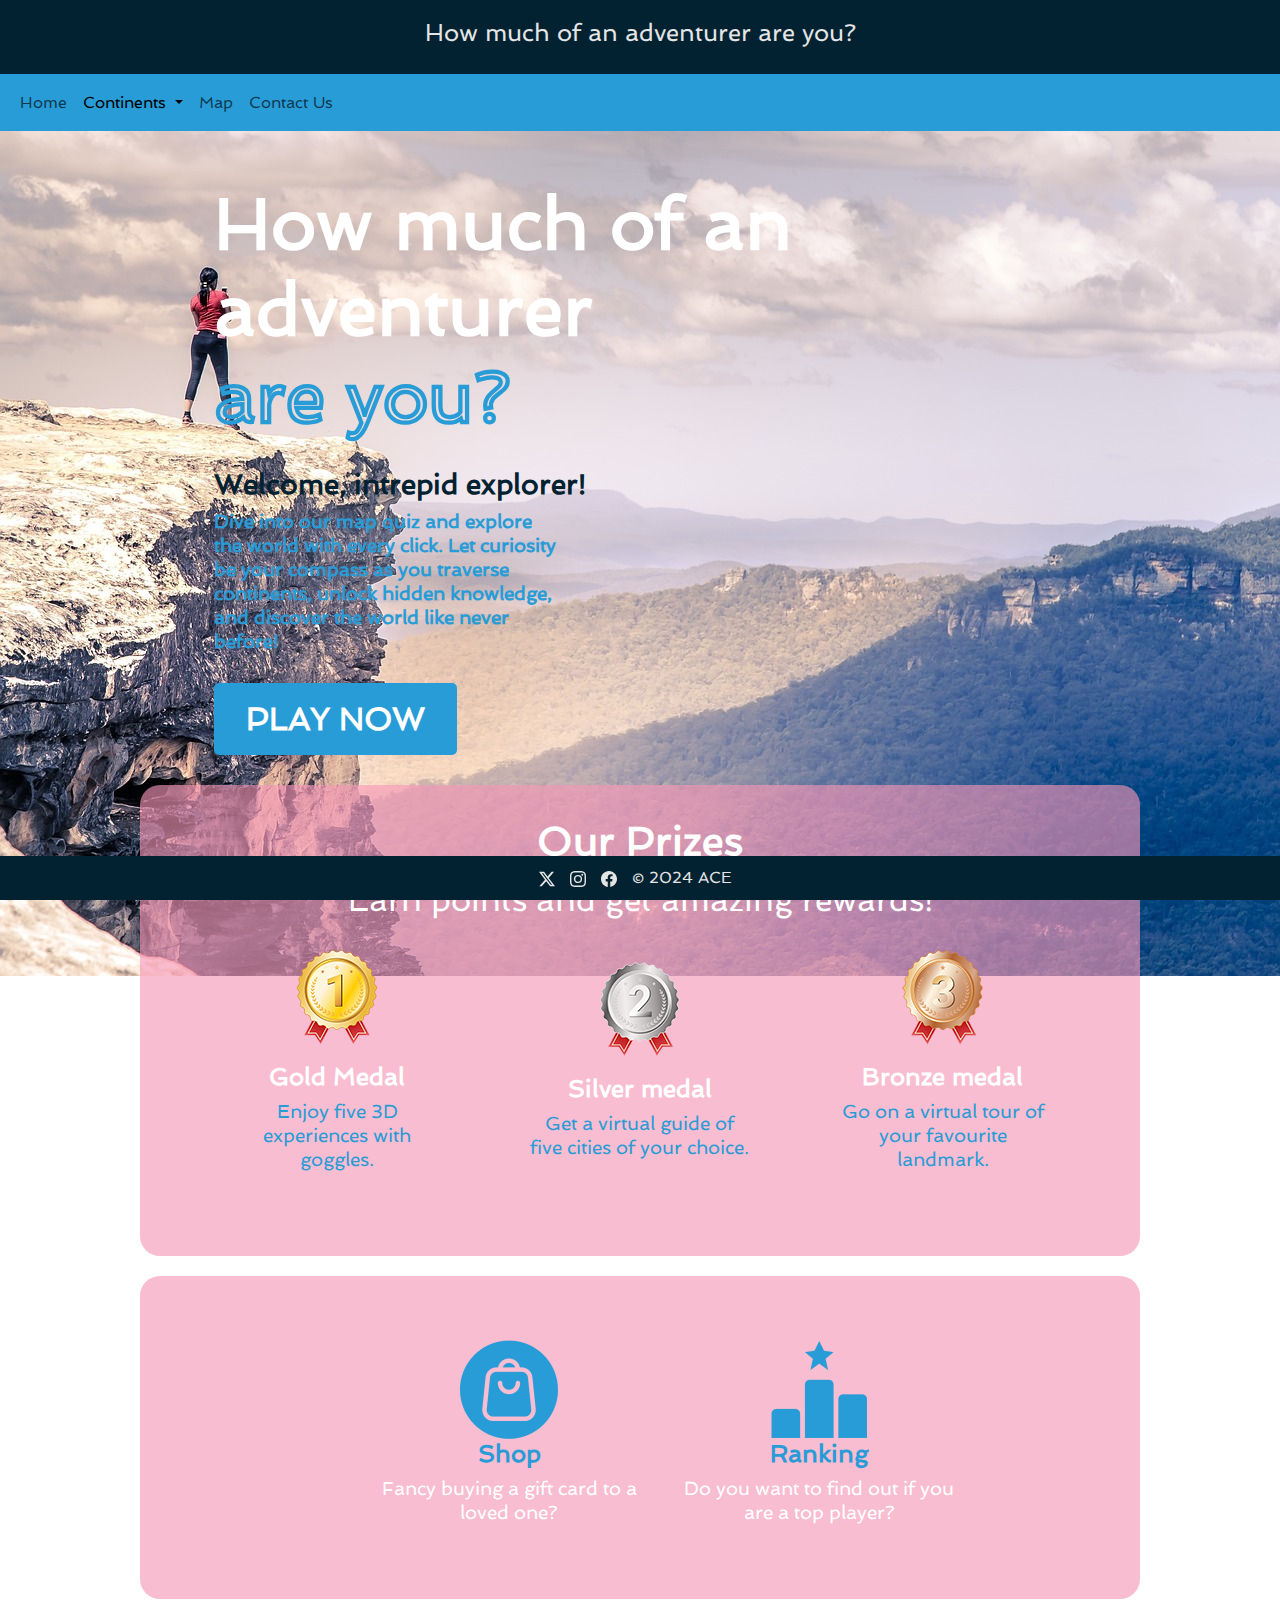
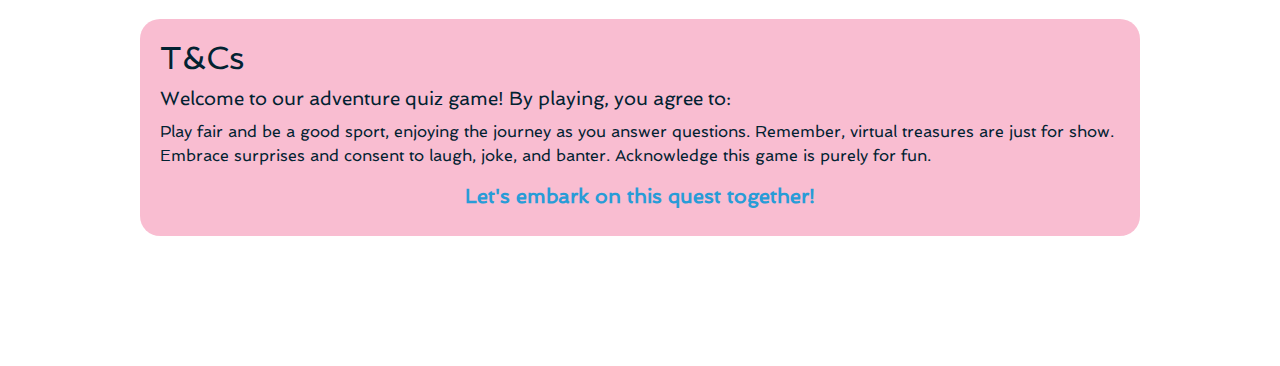
<file: index.html>
<!DOCTYPE html>
<html lang="en">
<head>
  <meta charset="UTF-8">
  <meta name="viewport" content="width=device-width, initial-scale=1.0">
  <title>Adventure Landing Page</title>
  <link rel="stylesheet" href="index-style.css">
  <link rel="preconnect" href="https://fonts.googleapis.com">
  <link rel="preconnect" href="https://fonts.gstatic.com" crossorigin>
  <link href="https://fonts.googleapis.com/css2?family=Spinnaker&display=swap" rel="stylesheet">
  <link href="https://cdn.jsdelivr.net/npm/bootstrap@5.3.3/dist/css/bootstrap.min.css" rel="stylesheet" integrity="sha384-QWTKZyjpPEjISv5WaRU9OFeRpok6YctnYmDr5pNlyT2bRjXh0JMhjY6hW+ALEwIH" crossorigin="anonymous">
  <style type="text/css">
    body{
      background-image: url(adventurer2.jpg);
    }
  </style>

</head>

<body>
  <header class="my-heading">
    <div class="my-heading-wrapper">
        <div class="my-label"><h1 class="h-one">How much of an adventurer are you?</h1></div>
    </div>
</header>

<nav class="accent-color navbar navbar-expand-lg sticky-top">
  <div class="container-fluid">
      <button class="navbar-toggler" type="button" data-bs-toggle="collapse" data-bs-target="#navbarNavDropdown" aria-controls="navbarNavDropdown" aria-expanded="false" aria-label="Toggle navigation">
          <span class="navbar-toggler-icon"></span>
      </button>
      <div class="collapse navbar-collapse" id="navbarNavDropdown">
          <ul class="navbar-nav">
              <li class="nav-item">
                  <a class="nav-link font" aria-current="page" href="index.html">Home</a>
              </li>
              <li class="nav-item dropdown ">
                  <a class="nav-link font active dropdown-toggle" href="#" role="button" data-bs-toggle="dropdown" aria-expanded="false">
                      Continents
                  </a>
                  <ul class="dropdown-menu">
                      <li><a class="dropdown-item" href="kenya-information.html">Africa</a></li>
                      <li><a class="dropdown-item" href="japan-information.html">Asia</a></li>
                      <li><a class="dropdown-item" href="usa-information.html">USA</a></li>
                      <li><hr class="dropdown-divider"></li>
                      <li><a class="dropdown-item" href="#">Coming soon</a></li>
                  </ul>
              </li>
              <li class="nav-item">
                  <a class="nav-link font" href="main-map.html">Map</a>
              </li>
              <li class="nav-item">
                  <a class="nav-link font" href="contact-us.html">Contact Us</a>
              </li>
          </ul>
      </div>
  </div>
</nav>

  <div class="container">
    <section id="welcome">
      <div class="content-welcome">
        <h1>How much of an<br />adventurer<br /><span>are you?</span></h1>
      </div>
    </section>

    <section id="explorer">
      <div class="content-explorer">
        <h3><strong>Welcome, intrepid explorer!</strong></h3>
        <p><strong>
          <span> Dive into our map quiz and explore the world with every click. Let curiosity be your compass as you traverse continents, unlock hidden knowledge, and discover the world like never before!</strong></span>
        </p></strong>
        <a href="main-map.html" class="btn">PLAY NOW</a>
      </div>
    </section>

    <section id="prices" class="centered">
      <div class="prices-rectangle">
        <div class="content">
          <h2 class="prices-title">Our Prizes</h2>
          <h3 class="prices-paragraph">Earn points and get amazing rewards!</h3>
        </div>       
        <div class="prices__grid">
          <div class="prices__column round">
            <div class="prices__card round">
              <img src="gold medal.png" alt="gold medal"/>
              <div class="card__content">
                <div class="inside accent-color">
                  <h4>Gold Medal</h4> 
                  <p>
                    Enjoy five 3D experiences with goggles.
                  </p>
                </div>
              </div>
            </div>
          </div>
          <div class="prices__column round">
            <div class="prices__card round">
              <img src="silver medal.png" alt="silver medal" />
              <div class="card__content">
                <div class="inside accent-color">
                  <h4>Silver medal</h4>
                  <p>
                    Get a virtual guide of five cities of your choice.
                  </p>
                </div>
              </div>
            </div>
          </div>
          <div class="prices__column round">
            <div class="prices__card round">
              <img src="bronze medal.png" alt="bronze medal" />
              <div class="card__content">
                <div class="inside accent-color">
                  <h4>Bronze medal</h4>
                  <p>
                    Go on a virtual tour
                    of your favourite landmark.
                  </p>
                </div>
              </div>
            </div>
          </div>
        </div>
      </div>
    </section>

    <section id="other" class="centered">
      <div class="other-rectangle">
        <div class="content">
          <div class="other__grid">
            <div class="other__column round">
              <div class="other__card round">
                <img src="shopping.png" alt="shopping" />
                <div class="other__content">
                  <div class="inside accent-color">
                    <h4>Shop</h4>
                    <p>Fancy buying a gift card to a loved one?</p>
                  </div>
                </div>
              </div>
            </div>
            <div class="other__column round">
              <div class="other__card round">
                <img src="ranking.png" alt="ranking" />
                <div class="other__content">
                  <div class="inside accent-color">
                    <h4>Ranking</h4>
                    <p>Do you want to find out if you are a top player?</p>
                  </div>
                </div>
              </div>
            </div>
          </div>
        </div>
      </div>
    </section>

    <section id="TCs">
      <div class="TCs-rectangle">
        <h1>T&Cs</h1>
        <h4>Welcome to our adventure quiz game! By playing, you agree to:</h4>
        <p>
            Play fair and be a good sport, enjoying the journey as you answer questions. Remember, virtual treasures are just for show. Embrace surprises and consent to laugh, joke, and banter. Acknowledge this game is purely for fun.</li>
        <p>
        <h5><strong>Let's embark on this quest together!</strong></h5>
      </div>
    </section>
  </div> 

  <footer class="fixed-bottom">
    <div class="footer font">
      <a href="https://twitter.com"><svg xmlns="http://www.w3.org/2000/svg" width="16" height="16" fill="currentColor" class="footer-icons bi bi-twitter-x" viewBox="0 0 16 16">
        <path d="M12.6.75h2.454l-5.36 6.142L16 15.25h-4.937l-3.867-5.07-4.425 5.07H.316l5.733-6.57L0 .75h5.063l3.495 4.633L12.601.75Zm-.86 13.028h1.36L4.323 2.145H2.865z"/>
      </svg></a>
      <a href="https://instagram.com"><svg xmlns="http://www.w3.org/2000/svg" width="16" height="16" fill="currentColor" class="footer-icons bi bi-instagram" viewBox="0 0 16 16">
        <path d="M8 0C5.829 0 5.556.01 4.703.048 3.85.088 3.269.222 2.76.42a3.9 3.9 0 0 0-1.417.923A3.9 3.9 0 0 0 .42 2.76C.222 3.268.087 3.85.048 4.7.01 5.555 0 5.827 0 8.001c0 2.172.01 2.444.048 3.297.04.852.174 1.433.372 1.942.205.526.478.972.923 1.417.444.445.89.719 1.416.923.51.198 1.09.333 1.942.372C5.555 15.99 5.827 16 8 16s2.444-.01 3.298-.048c.851-.04 1.434-.174 1.943-.372a3.9 3.9 0 0 0 1.416-.923c.445-.445.718-.891.923-1.417.197-.509.332-1.09.372-1.942C15.99 10.445 16 10.173 16 8s-.01-2.445-.048-3.299c-.04-.851-.175-1.433-.372-1.941a3.9 3.9 0 0 0-.923-1.417A3.9 3.9 0 0 0 13.24.42c-.51-.198-1.092-.333-1.943-.372C10.443.01 10.172 0 7.998 0zm-.717 1.442h.718c2.136 0 2.389.007 3.232.046.78.035 1.204.166 1.486.275.373.145.64.319.92.599s.453.546.598.92c.11.281.24.705.275 1.485.039.843.047 1.096.047 3.231s-.008 2.389-.047 3.232c-.035.78-.166 1.203-.275 1.485a2.5 2.5 0 0 1-.599.919c-.28.28-.546.453-.92.598-.28.11-.704.24-1.485.276-.843.038-1.096.047-3.232.047s-2.39-.009-3.233-.047c-.78-.036-1.203-.166-1.485-.276a2.5 2.5 0 0 1-.92-.598 2.5 2.5 0 0 1-.6-.92c-.109-.281-.24-.705-.275-1.485-.038-.843-.046-1.096-.046-3.233s.008-2.388.046-3.231c.036-.78.166-1.204.276-1.486.145-.373.319-.64.599-.92s.546-.453.92-.598c.282-.11.705-.24 1.485-.276.738-.034 1.024-.044 2.515-.045zm4.988 1.328a.96.96 0 1 0 0 1.92.96.96 0 0 0 0-1.92m-4.27 1.122a4.109 4.109 0 1 0 0 8.217 4.109 4.109 0 0 0 0-8.217m0 1.441a2.667 2.667 0 1 1 0 5.334 2.667 2.667 0 0 1 0-5.334"/>
      </svg></a>
      <a href="https://facebook.com"><svg xmlns="http://www.w3.org/2000/svg" width="16" height="16" fill="currentColor" class="footer-icons bi bi-facebook" viewBox="0 0 16 16">
        <path d="M16 8.049c0-4.446-3.582-8.05-8-8.05C3.58 0-.002 3.603-.002 8.05c0 4.017 2.926 7.347 6.75 7.951v-5.625h-2.03V8.05H6.75V6.275c0-2.017 1.195-3.131 3.022-3.131.876 0 1.791.157 1.791.157v1.98h-1.009c-.993 0-1.303.621-1.303 1.258v1.51h2.218l-.354 2.326H9.25V16c3.824-.604 6.75-3.934 6.75-7.951"/>
      </svg></a>
      <a>© 2024 ACE</a>
    </div>
  </footer>

  <script src="https://cdn.jsdelivr.net/npm/bootstrap@5.3.3/dist/js/bootstrap.bundle.min.js" integrity="sha384-YvpcrYf0tY3lHB60NNkmXc5s9fDVZLESaAA55NDzOxhy9GkcIdslK1eN7N6jIeHz" crossorigin="anonymous"></script>

</body>
</html>
</file>
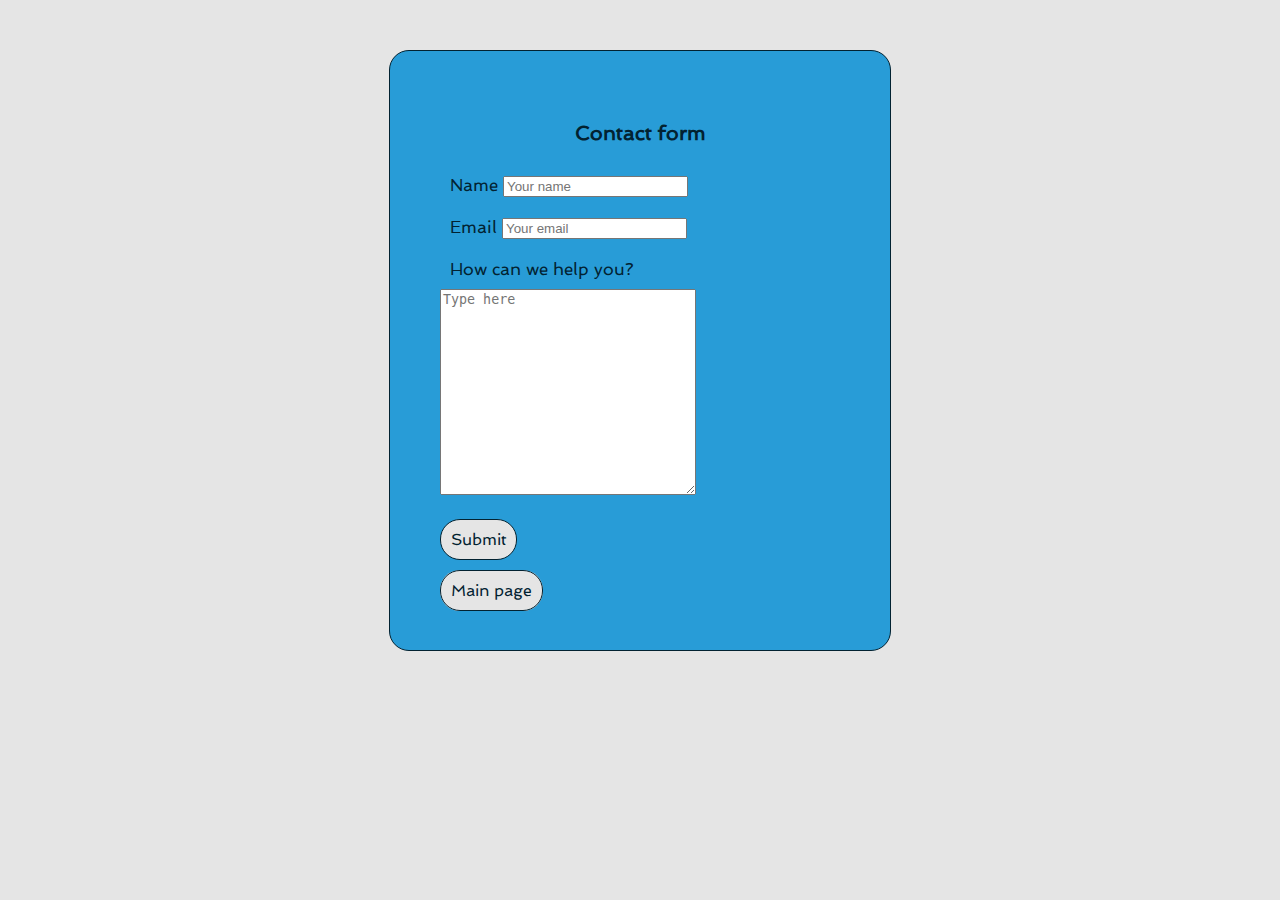
<file: contact-us.html>
<!DOCTYPE html>
<html lang="en">
<head>
    <meta charset="UTF-8">
    <meta name="viewport" content="width=device-width, initial-scale=1.0">
    <title>Contact Us</title>
    <!-- Font -->
    <link rel="preconnect" href="https://fonts.googleapis.com">
    <link rel="preconnect" href="https://fonts.gstatic.com" crossorigin>
    <link href="https://fonts.googleapis.com/css2?family=Spinnaker&display=swap" rel="stylesheet">
    <!-- Stylesheet of CSS -->
    <link rel="stylesheet" href="contact us-styles.css">
</head>
<body>
    
<div class="form-box">
    <div>
    <form class="form-style">
        <p style="text-align: center; font-size: 20px;"><b>Contact form</b></p>
        <div class="field-style">
            <label>Name</label>
            <input type="text" placeholder="Your name">
        </div>
        <div class="field-style">
            <label>Email</label>
            <input type="email" placeholder="Your email">
        </div>
        <div class="field-style">
            <label>How can we help you?</label>
        </div>
        <div>
            <textarea placeholder="Type here" class="concern"></textarea>
        </div>
        <div>
        <a href="#"><button class="btn">Submit</button></a>
        </div>
        <br>
        <div>
        <a href="index.html" class="btn">Main page</a>
        </div>
        
        
    </form>
</div>
</div>
</body>
</html>
</file>
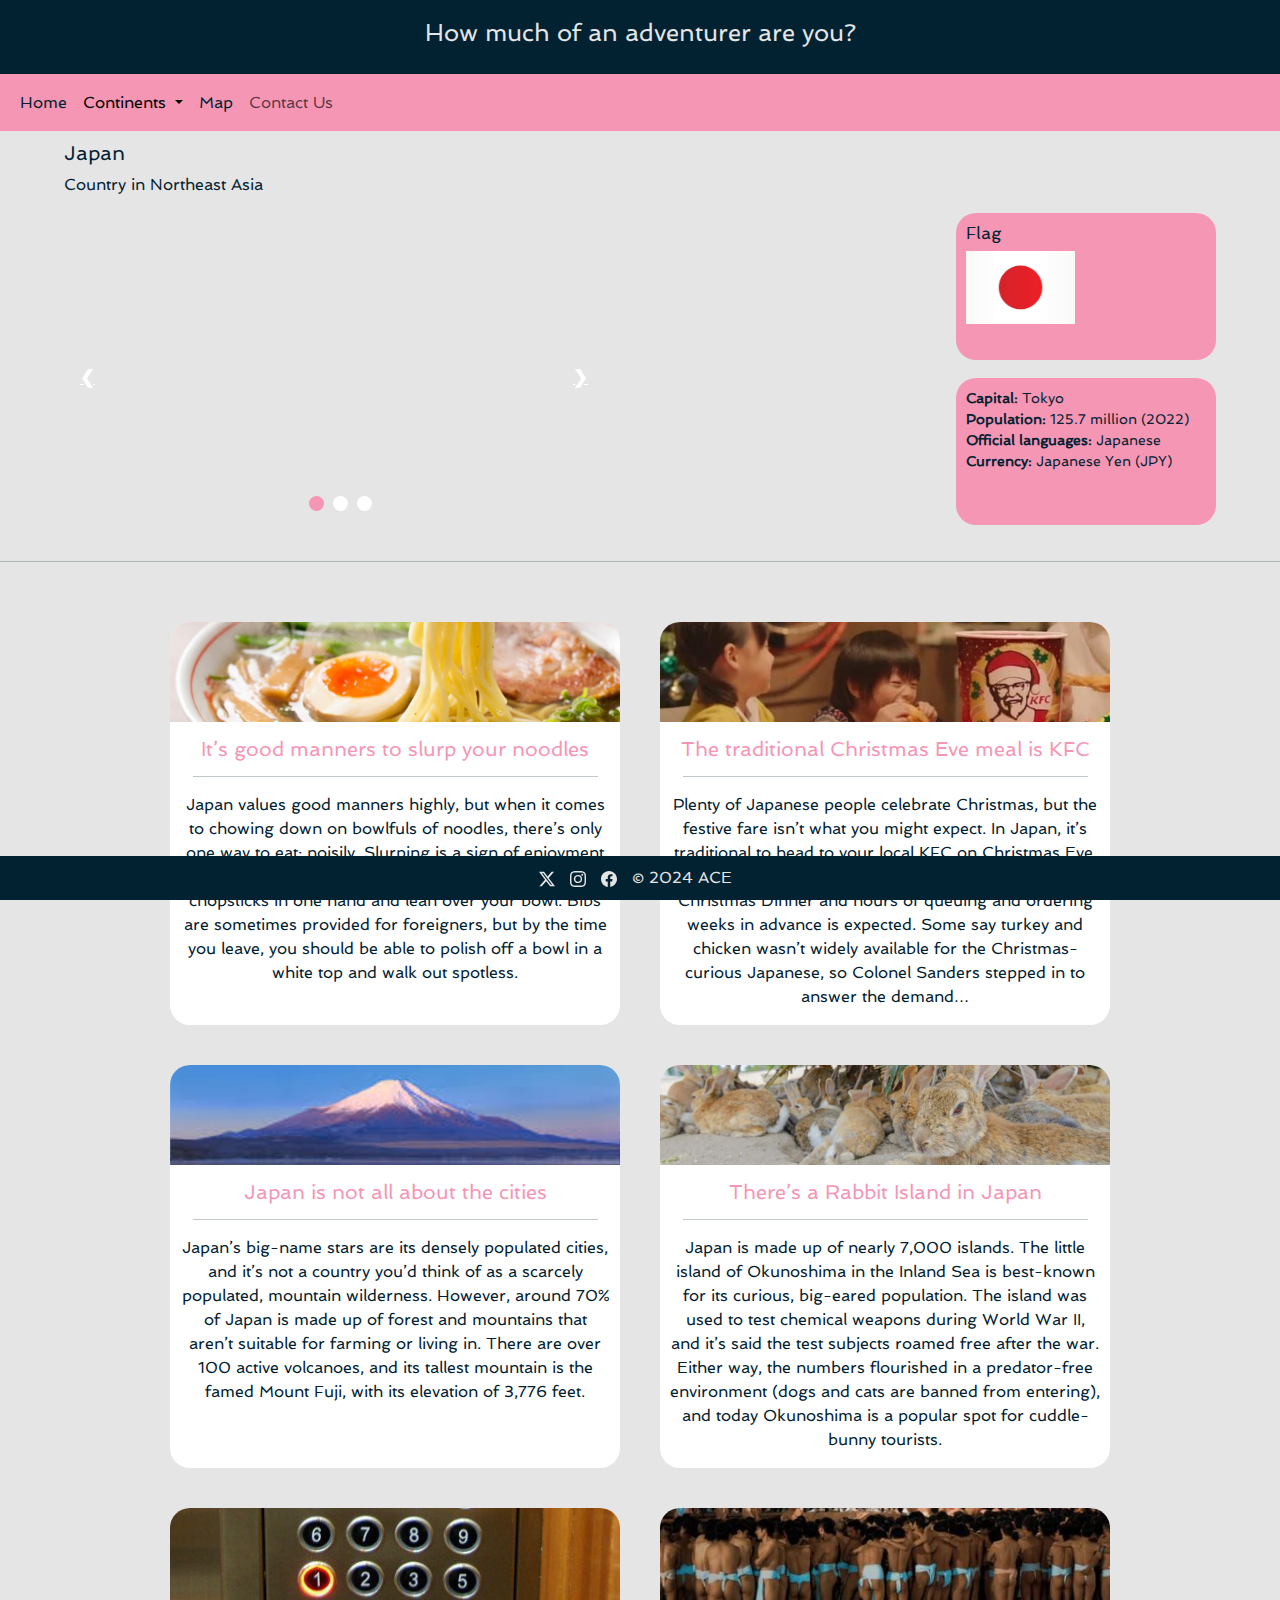
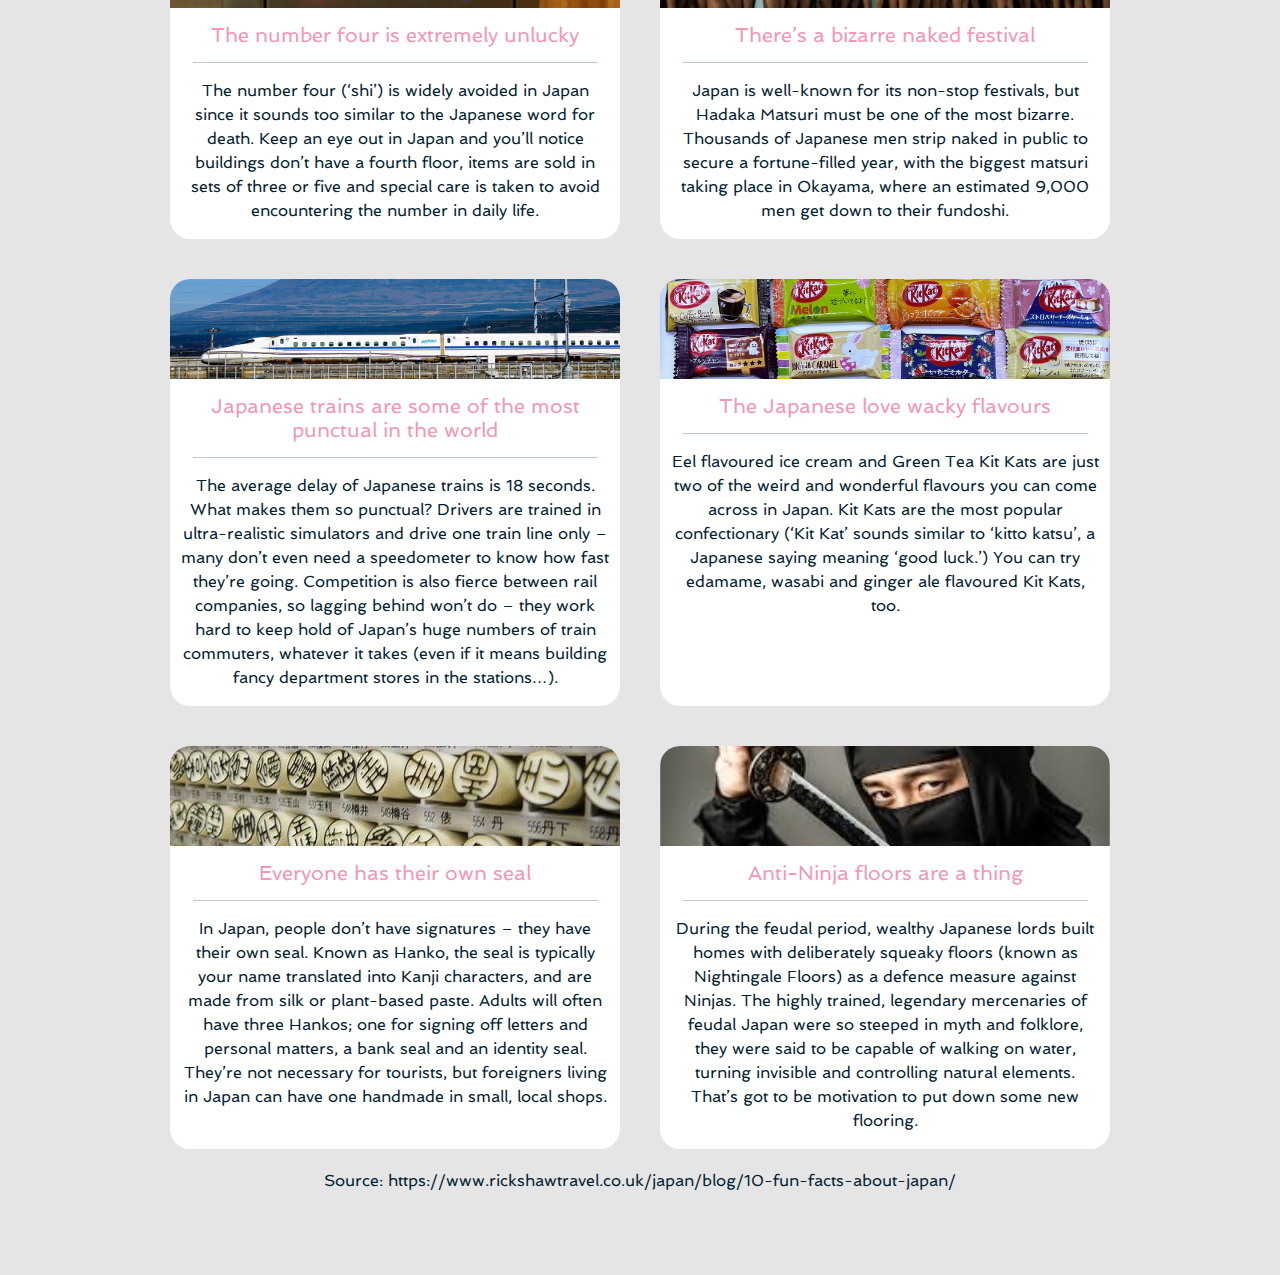
<file: japan-information.html>
<!DOCTYPE html>
<html lang="en">
    <head>
        <meta charset="UTF-8" />
        <meta name="viewport" content="width=device-width, initial-scale=1.0" />
        <title>About Japan</title>
        <!-- Font -->
        <link rel="preconnect" href="https://fonts.googleapis.com" />
        <link rel="preconnect" href="https://fonts.gstatic.com" crossorigin />
        <link href="https://fonts.googleapis.com/css2?family=Spinnaker&display=swap" rel="stylesheet" />
        <!-- Bootstrap -->
        <link href="https://cdn.jsdelivr.net/npm/bootstrap@5.3.3/dist/css/bootstrap.min.css" rel="stylesheet" integrity="sha384-QWTKZyjpPEjISv5WaRU9OFeRpok6YctnYmDr5pNlyT2bRjXh0JMhjY6hW+ALEwIH" crossorigin="anonymous" />
        <!-- Stylesheet of CSS -->
        <link rel="stylesheet" href="japan-information-styles.css" />
    </head>
    <body>
        <!-- Navigation part -->
        <header class="my-heading">
            <div class="my-heading-wrapper">
                <div class="my-label"><h1 class="h-one">How much of an adventurer are you?</h1></div>
            </div>
        </header>

        <nav class="accent-color navbar navbar-expand-lg sticky-top">
            <div class="container-fluid">
                <button class="navbar-toggler" type="button" data-bs-toggle="collapse" data-bs-target="#navbarNavDropdown" aria-controls="navbarNavDropdown" aria-expanded="false" aria-label="Toggle navigation">
                    <span class="navbar-toggler-icon"></span>
                </button>
                <div class="collapse navbar-collapse" id="navbarNavDropdown">
                    <ul class="navbar-nav">
                        <li class="nav-item">
                            <a class="nav-link font" aria-current="page" href="index.html">Home</a>
                        </li>
                        <li class="nav-item dropdown ">
                            <a class="nav-link font active dropdown-toggle" href="#" role="button" data-bs-toggle="dropdown" aria-expanded="false">
                                Continents
                            </a>
                            <ul class="dropdown-menu">
                                <li><a class="dropdown-item active" href="kenya-information.html">Africa</a></li>
                                <li><a class="dropdown-item" href="japan-information.html">Asia</a></li>
                                <li><a class="dropdown-item" href="usa-information.html">USA</a></li>
                                <li><hr class="dropdown-divider" /></li>
                                <li><a class="dropdown-item" href="#">Coming soon</a></li>
                            </ul>
                        </li>
                        <li class="nav-item">
                            <a class="nav-link font" href="main-map.html">Map</a>
                        </li>
                        <li class="nav-item">
                            <a class="nav-link" href="contact-us.html">Contact Us</a>
                        </li>
                    </ul>
                </div>
            </div>
        </nav>

        <!-- Main part of the website -->
        <section>
            <div class="intro-country">
                <div class="intro-country-wrapper">
                    <div><h2 class="country-name">Japan</h2></div>
                    <div><p class="country-location">Country in Northeast Asia</p></div>
                </div>
            </div>
            <div class="container-country">
                <div class="parent">
                    <div class="one">
                        <!-- Slideshow code starts here -->
                        <div>
                            <!-- Slideshow container -->
                            <div class="slideshow-container">
                                <!-- Full-width images with number and caption text -->
                                <div class="mySlides fade">
                                    <div class="numbertext">Tokyo</div>
                                    <img src="tokio.jpg" class="round image-item" />
                                    <!-- <div class="text">Caption Text</div> -->
                                </div>

                                <div class="mySlides fade">
                                    <div class="numbertext">Sushi</div>
                                    <img src="sushi.jpg" class="round image-item" />
                                    <!-- <div class="text">Caption Two</div> -->
                                </div>

                                <div class="mySlides fade">
                                    <div class="numbertext">Mount Fuji</div>
                                    <img src="fuji.jpg" class="round image-item" />
                                    <!-- <div class="text">Caption Three</div> -->
                                </div>

                                <!-- The dots/circles -->
                                <div style="text-align: center;" class="dots-slider">
                                    <span class="dot" onclick="currentSlide(1)"></span>
                                    <span class="dot" onclick="currentSlide(2)"></span>
                                    <span class="dot" onclick="currentSlide(3)"></span>
                                </div>

                                <!-- Next and previous buttons -->
                                <a class="prev" onclick="plusSlides(-1)">&#10094;</a>
                                <a class="next" onclick="plusSlides(1)">&#10095;</a>
                            </div>
                        </div>
                    </div>

                    <div class="two">
                        <!-- Map -->
                        <div class="google-map">
                            <iframe
                              src="https://www.google.com/maps/embed?pb=!1m18!1m12!1m3!1d5204473.511019587!2d133.7751318!3d36.2048242!2m3!1f0!2f0!3f0!3m2!1i1024!2i768!4f13.1!3m3!1m2!1s0x35532a0a32e8d39d%3A0x99a5d5f5208cb3e7!2sJapan!5e0!3m2!1sen!2ses!4v1713390554761!5m2!1sen!2ses"
                              width="260"
                              height="312"
                              style="border: 0;"
                              allowfullscreen=""
                              loading="lazy"
                              referrerpolicy="no-referrer-when-downgrade"
                              class="round"
                            ></iframe>
                          </div>
                    </div>

                    <div class="three">
                        <div class="child3 round">
                            <div class="child31">
                                <div><h2 class="nameFlag">Flag</h2></div>
                                <div><img src="flag_Japan.jpg" alt="flag" width="109" /></div>
                            </div>
                        </div>
                        <div class="child4 round">
                            <div class="child41">
                                <p class="country-special"><b>Capital:</b> Tokyo</p>
                                <p class="country-special"><b>Population:</b> 125.7 million (2022)</p>
                                <p class="country-special"><b>Official languages:</b> Japanese</p>
                                <p class="country-special"><b>Currency:</b> Japanese Yen (JPY)</p>
                            </div>
                        </div>
                    </div>
                </div>
            </div>
        </section>
        <!-- Gap between slideshow and the rest of the content -->
        <div class="gap"></div>
        <hr class="horiz-line" />
        <br />
        <!-- The rest of the country content -->
        <section>
            <!-- 1 and 2 -->
            <div class="wrapper-info">
                <!-- 1 column -->
                <div class="item-info">
                    <img src="noodles-small.jpg" alt="Bowl of noodles" width="450px" height="100px" class="item-info-image" />
                    <h3 class="item-info-name">It’s good manners to slurp your noodles</h3>
                    <hr class="item-info-hr" />
                    <p class="item-info-fact">
                        Japan values good manners highly, but when it comes to chowing down on bowlfuls of noodles, there’s only one way to eat: noisily. Slurping is a sign of enjoyment and also cools down the noodles as you eat. Get your chopsticks in one hand and lean over your bowl. Bibs are sometimes provided for foreigners, but by the time you leave, you should be able to polish off a bowl in a white top and walk out spotless.
                    </p>
                </div>

                <!-- 2 column -->
                <div class="item-info">
                    <img src="kfc-small.jpg" alt="Christmas KFC" width="450px" height="100px" class="item-info-image" />
                    <h3 class="item-info-name">The traditional Christmas Eve meal is KFC</h3>
                    <hr class="item-info-hr" />
                    <p class="item-info-fact">
                        Plenty of Japanese people celebrate Christmas, but the festive fare isn’t what you might expect. In Japan, it’s traditional to head to your local KFC on Christmas Eve. An estimated 3.6 million Japanese feast on the KFC Christmas Dinner and hours of queuing and ordering weeks in advance is expected. Some say turkey and chicken wasn’t widely available for the Christmas-curious Japanese, so Colonel Sanders stepped in to answer the demand…
                    </p>
                </div>
            </div>

            <!-- 3 and 4 -->

            <div class="wrapper-info">
                <!-- 1 column -->
                <div class="item-info">
                    <img src="fuji-small.jpg" alt="Mount Fuji" width="450px" height="100px" class="item-info-image" />
                    <h3 class="item-info-name">Japan is not all about the cities</h3>
                    <hr class="item-info-hr" />
                    <p class="item-info-fact">Japan’s big-name stars are its densely populated cities, and it’s not a country you’d think of as a scarcely populated, mountain wilderness. However, around 70% of Japan is made up of forest and mountains that aren’t suitable for farming or living in. There are over 100 active volcanoes, and its tallest mountain is the famed Mount Fuji, with its elevation of 3,776 feet.</p>
                </div>

                <!-- 2 column -->
                <div class="item-info">
                    <img src="rabbit-island-small.jpg" alt="Rabbit Island" width="450px" height="100px" class="item-info-image" />
                    <h3 class="item-info-name">There’s a Rabbit Island in Japan</h3>
                    <hr class="item-info-hr" />
                    <p class="item-info-fact">
                        Japan is made up of nearly 7,000 islands. The little island of Okunoshima in the Inland Sea is best-known for its curious, big-eared population. The island was used to test chemical weapons during World War II, and it’s said the test subjects roamed free after the war. Either way, the numbers flourished in a predator-free environment (dogs and cats are banned from entering), and today Okunoshima is a popular spot for cuddle-bunny tourists.
                    </p>
                </div>
            </div>

            <!-- 5 and 6 -->
            <div class="wrapper-info">
                <!-- 1 column -->
                <div class="item-info">
                    <img src="4-small.jpg" alt="Elevator without number 4" width="450px" height="100px" class="item-info-image" />
                    <h3 class="item-info-name">The number four is extremely unlucky</h3>
                    <hr class="item-info-hr" />
                    <p class="item-info-fact">
                        The number four (‘shi’) is widely avoided in Japan since it sounds too similar to the Japanese word for death. Keep an eye out in Japan and you’ll notice buildings don’t have a fourth floor, items are sold in sets of three or five and special care is taken to avoid encountering the number in daily life.
                    </p>
                </div>

                <!-- 2 column -->
                <div class="item-info">
                    <img src="naked-small.jpg" alt="naked festival" width="450px" height="100px" class="item-info-image" />
                    <h3 class="item-info-name">There’s a bizarre naked festival</h3>
                    <hr class="item-info-hr" />
                    <p class="item-info-fact">
                        Japan is well-known for its non-stop festivals, but Hadaka Matsuri must be one of the most bizarre. Thousands of Japanese men strip naked in public to secure a fortune-filled year, with the biggest matsuri taking place in Okayama, where an estimated 9,000 men get down to their fundoshi.
                    </p>
                </div>
            </div>

            <!-- 7 and 8 -->
            <div class="wrapper-info">
                <!-- 1 column -->
                <div class="item-info">
                    <img src="shinkansen-small.jpg" alt="Shinkansen train" width="450px" height="100px" class="item-info-image" />
                    <h3 class="item-info-name">Japanese trains are some of the most punctual in the world</h3>
                    <hr class="item-info-hr" />
                    <p class="item-info-fact">The average delay of Japanese trains is 18 seconds. What makes them so punctual? Drivers are trained in ultra-realistic simulators and drive one train line only – many don’t even need a speedometer to know how fast they’re going. Competition is also fierce between rail companies, so lagging behind won’t do – they work hard to keep hold of Japan’s huge numbers of train commuters, whatever it takes (even if it means building fancy department stores in the stations…).</p>
                </div>

                <!-- 2 column -->
                <div class="item-info">
                    <img src="kitkat-small.jpg" alt="Kit Kats in different flavours" width="450px" height="100px" class="item-info-image" />
                    <h3 class="item-info-name">The Japanese love wacky flavours</h3>
                    <hr class="item-info-hr" />
                    <p class="item-info-fact">
                        Eel flavoured ice cream and Green Tea Kit Kats are just two of the weird and wonderful flavours you can come across in Japan. Kit Kats are the most popular confectionary (‘Kit Kat’ sounds similar to ‘kitto katsu’, a Japanese saying meaning ‘good luck.’) You can try edamame, wasabi and ginger ale flavoured Kit Kats, too.
                    </p>
                </div>
            </div>

            <!-- 9 and 10 -->
            <div class="wrapper-info">
                <!-- 1 column -->
                <div class="item-info">
                    <img src="hanko-small.jpg" alt="Different seals" width="450px" height="100px" class="item-info-image" />
                    <h3 class="item-info-name">Everyone has their own seal</h3>
                    <hr class="item-info-hr" />
                    <p class="item-info-fact">In Japan, people don’t have signatures – they have their own seal. Known as Hanko, the seal is typically your name translated into Kanji characters, and are made from silk or plant-based paste. Adults will often have three Hankos; one for signing off letters and personal matters, a bank seal and an identity seal. They’re not necessary for tourists, but foreigners living in Japan can have one handmade in small, local shops.</p>
                </div>

                <!-- 2 column -->
                <div class="item-info">
                    <img src="ninja-small.jpg" alt="Ninja" width="450px" height="100px" class="item-info-image" />
                    <h3 class="item-info-name">Anti-Ninja floors are a thing</h3>
                    <hr class="item-info-hr" />
                    <p class="item-info-fact">
                        During the feudal period, wealthy Japanese lords built homes with deliberately squeaky floors (known as Nightingale Floors) as a defence measure against Ninjas. The highly trained, legendary mercenaries of feudal Japan were so steeped in myth and folklore, they were said to be capable of walking on water, turning invisible and controlling natural elements. That’s got to be motivation to put down some new flooring.</p>
                </div>
            </div>

            <div class="source-wrapper">
                <div class="source-container">
                    <p>Source: https://www.rickshawtravel.co.uk/japan/blog/10-fun-facts-about-japan/</p>
                </div>
            </div>
            <p class="break-bottom"></p>
        </section>

        <!-- Footer -->
        <footer class="fixed-bottom">
            <div class="footer font">
              <a href="https://twitter.com"><svg xmlns="http://www.w3.org/2000/svg" width="16" height="16" fill="currentColor" class="footer-icons bi bi-twitter-x" viewBox="0 0 16 16">
                <path d="M12.6.75h2.454l-5.36 6.142L16 15.25h-4.937l-3.867-5.07-4.425 5.07H.316l5.733-6.57L0 .75h5.063l3.495 4.633L12.601.75Zm-.86 13.028h1.36L4.323 2.145H2.865z"/>
              </svg></a>
              <a href="https://instagram.com"><svg xmlns="http://www.w3.org/2000/svg" width="16" height="16" fill="currentColor" class="footer-icons bi bi-instagram" viewBox="0 0 16 16">
                <path d="M8 0C5.829 0 5.556.01 4.703.048 3.85.088 3.269.222 2.76.42a3.9 3.9 0 0 0-1.417.923A3.9 3.9 0 0 0 .42 2.76C.222 3.268.087 3.85.048 4.7.01 5.555 0 5.827 0 8.001c0 2.172.01 2.444.048 3.297.04.852.174 1.433.372 1.942.205.526.478.972.923 1.417.444.445.89.719 1.416.923.51.198 1.09.333 1.942.372C5.555 15.99 5.827 16 8 16s2.444-.01 3.298-.048c.851-.04 1.434-.174 1.943-.372a3.9 3.9 0 0 0 1.416-.923c.445-.445.718-.891.923-1.417.197-.509.332-1.09.372-1.942C15.99 10.445 16 10.173 16 8s-.01-2.445-.048-3.299c-.04-.851-.175-1.433-.372-1.941a3.9 3.9 0 0 0-.923-1.417A3.9 3.9 0 0 0 13.24.42c-.51-.198-1.092-.333-1.943-.372C10.443.01 10.172 0 7.998 0zm-.717 1.442h.718c2.136 0 2.389.007 3.232.046.78.035 1.204.166 1.486.275.373.145.64.319.92.599s.453.546.598.92c.11.281.24.705.275 1.485.039.843.047 1.096.047 3.231s-.008 2.389-.047 3.232c-.035.78-.166 1.203-.275 1.485a2.5 2.5 0 0 1-.599.919c-.28.28-.546.453-.92.598-.28.11-.704.24-1.485.276-.843.038-1.096.047-3.232.047s-2.39-.009-3.233-.047c-.78-.036-1.203-.166-1.485-.276a2.5 2.5 0 0 1-.92-.598 2.5 2.5 0 0 1-.6-.92c-.109-.281-.24-.705-.275-1.485-.038-.843-.046-1.096-.046-3.233s.008-2.388.046-3.231c.036-.78.166-1.204.276-1.486.145-.373.319-.64.599-.92s.546-.453.92-.598c.282-.11.705-.24 1.485-.276.738-.034 1.024-.044 2.515-.045zm4.988 1.328a.96.96 0 1 0 0 1.92.96.96 0 0 0 0-1.92m-4.27 1.122a4.109 4.109 0 1 0 0 8.217 4.109 4.109 0 0 0 0-8.217m0 1.441a2.667 2.667 0 1 1 0 5.334 2.667 2.667 0 0 1 0-5.334"/>
              </svg></a>
              <a href="https://facebook.com"><svg xmlns="http://www.w3.org/2000/svg" width="16" height="16" fill="currentColor" class="footer-icons bi bi-facebook" viewBox="0 0 16 16">
                <path d="M16 8.049c0-4.446-3.582-8.05-8-8.05C3.58 0-.002 3.603-.002 8.05c0 4.017 2.926 7.347 6.75 7.951v-5.625h-2.03V8.05H6.75V6.275c0-2.017 1.195-3.131 3.022-3.131.876 0 1.791.157 1.791.157v1.98h-1.009c-.993 0-1.303.621-1.303 1.258v1.51h2.218l-.354 2.326H9.25V16c3.824-.604 6.75-3.934 6.75-7.951"/>
              </svg></a>
              <a>© 2024 ACE</a>
            </div>
          </footer>
        <!-- End of Footer -->

        <!-- Scripts -->
        <script src="japan-information-scripts.js"></script>
        <script src="https://cdn.jsdelivr.net/npm/bootstrap@5.3.3/dist/js/bootstrap.bundle.min.js" integrity="sha384-YvpcrYf0tY3lHB60NNkmXc5s9fDVZLESaAA55NDzOxhy9GkcIdslK1eN7N6jIeHz" crossorigin="anonymous"></script>
    </body>
</html>
</file>
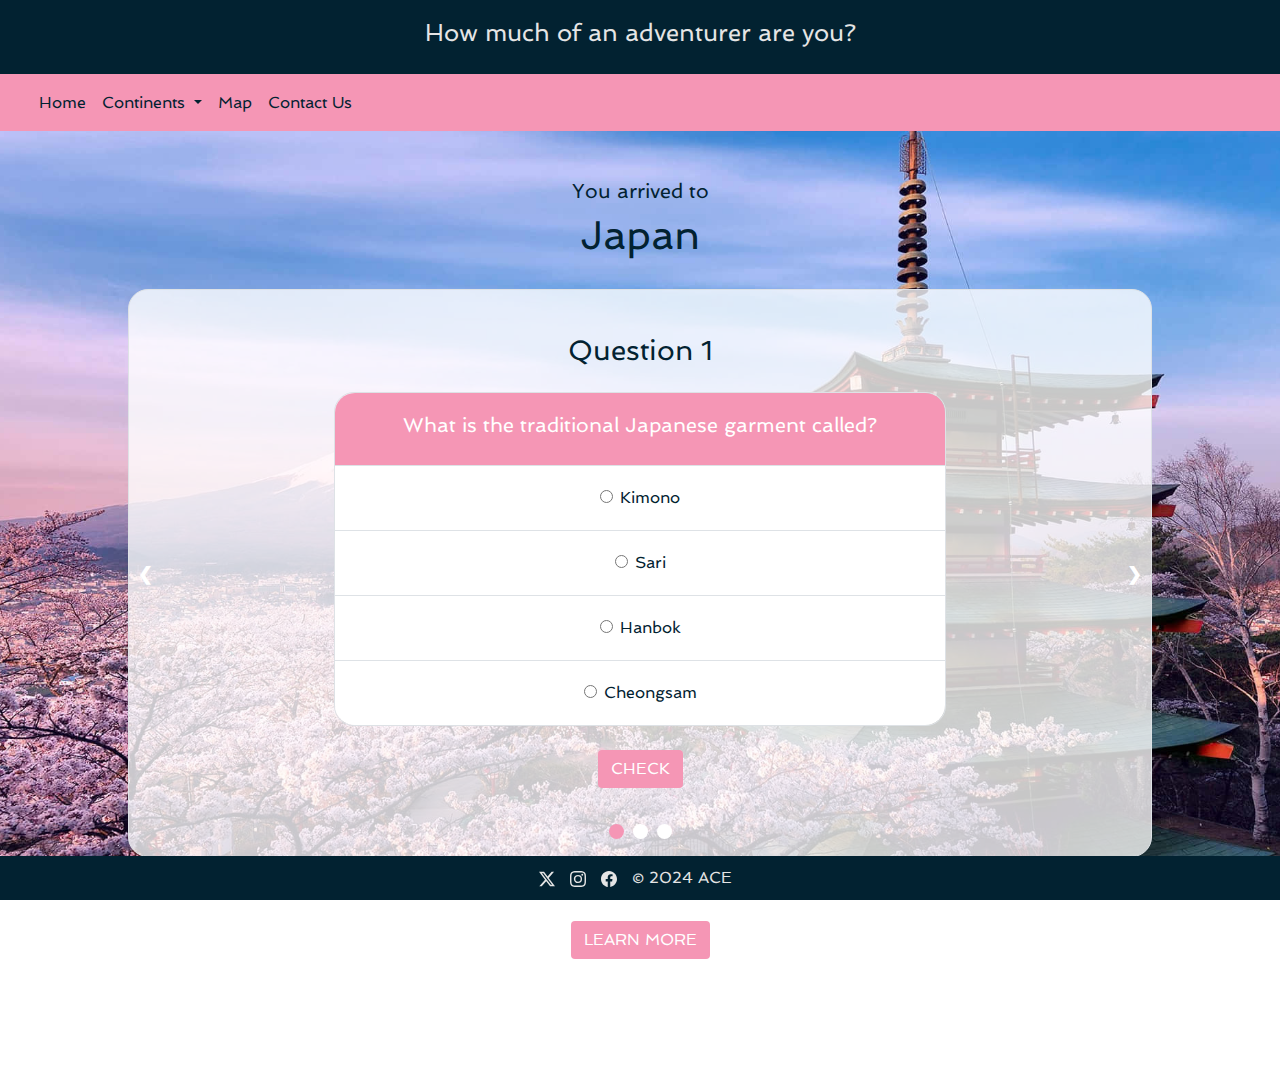
<file: japan-quiz.html>
<!DOCTYPE html>
<html lang="en">
<head>
  <meta charset="UTF-8">
  <meta name="viewport" content="width=device-width, initial-scale=1.0">
  <title>Quiz page - Japan</title>
  <link rel="preconnect" href="https://fonts.googleapis.com" />
  <link rel="preconnect" href="https://fonts.gstatic.com" crossorigin />
  <link href="https://fonts.googleapis.com/css2?family=Spinnaker&display=swap" rel="stylesheet">
  <link rel="stylesheet" href="https://stackpath.bootstrapcdn.com/bootstrap/4.5.2/css/bootstrap.min.css">
  <link rel="stylesheet" href="japan-quiz-styles.css">
</head>
<body>
  <!-- Navigation part -->
  <header class="my-heading">
    <div class="my-heading-wrapper">
        <div class="my-label"><h1 class="h-one">How much of an adventurer are you?</h1></div>
    </div>
  </header>

  <nav class="accent-color navbar navbar-expand-lg sticky-top">
    <div class="container-fluid">
        <button class="navbar-toggler" type="button" data-bs-toggle="collapse" data-bs-target="#navbarNavDropdown" aria-controls="navbarNavDropdown" aria-expanded="false" aria-label="Toggle navigation">
            <span class="navbar-toggler-icon"></span>
        </button>
        <div class="collapse navbar-collapse" id="navbarNavDropdown">
            <ul class="navbar-nav">
                <li class="nav-item">
                    <a class="nav-link font" aria-current="page" href="index.html">Home</a>
                </li>
                <li class="nav-item dropdown ">
                    <a class="nav-link font active dropdown-toggle" href="#" role="button" data-bs-toggle="dropdown" aria-expanded="false">
                        Continents
                    </a>
                    <ul class="dropdown-menu">
                        <li><a class="dropdown-item active" href="kenya-information.html">Africa</a></li>
                        <li><a class="dropdown-item" href="japan-information.html">Asia</a></li>
                        <li><a class="dropdown-item" href="usa-information.html">USA</a></li>
                        <li><hr class="dropdown-divider" /></li>
                        <li><a class="dropdown-item" href="#">Coming soon</a></li>
                    </ul>
                </li>
                <li class="nav-item">
                    <a class="nav-link font" href="main-map.html">Map</a>
                </li>
                <li class="nav-item">
                    <a class="nav-link font" href="contact-us.html">Contact Us</a>
                </li>
            </ul>
        </div>
    </div>
  </nav>

  <!-- Main part of the website -->
  <div class="font text-center pt-5">
    <h5>You arrived to</h5>
    <h1>Japan</h1>
  </div>
<!-- carousel -->
  <div class="font">
    <div class="round border border-secondary-subtle questions">
      <div class="mySlides fade">
         <!-- #1 carousel content -->
        <div class="questions-inside">
          <h3 class="m-4">Question 1</h3>
          <div class="round border border-secondary-subtle">
            <div class="round-top border-bottom border-secondary-subtle inside accent-color">
              <h5>What is the traditional Japanese garment called?</h5>
            </div>
            <ul class="round-bottom plain">
             <li class="border-bottom border-secondary-subtle inside"><div class="form-check"> <!-- correct answer (value="correct") -->
               <input class="form-check-input" type="radio" name="flexRadioDefault" id="flexRadioDefault1" value="correct">
               <label class="form-check-label" for="flexRadioDefault1">
                  Kimono
               </label>
              </div></li>
              <li class="border-bottom border-secondary-subtle inside"><div class="form-check">
               <input class="form-check-input" type="radio" name="flexRadioDefault" id="flexRadioDefault1" value="false">
               <label class="form-check-label" for="flexRadioDefault1">
                  Sari
                </label>
              </div></li>
              <li class="border-bottom border-secondary-subtle inside"><div class="form-check">
               <input class="form-check-input" type="radio" name="flexRadioDefault" id="flexRadioDefault1" value="false">
               <label class="form-check-label" for="flexRadioDefault1">
                 Hanbok
               </label>
             </div></li>
              <li class="round-bottom inside"><div class="form-check">
               <input class="form-check-input" type="radio" name="flexRadioDefault" id="flexRadioDefault1" value="false">
               <label class="form-check-label" for="flexRadioDefault1">
                 Cheongsam
               </label>
              </div></li>
            </ul>
          </div>
          <button type="button" class="accent-color btn m-4" onclick="check(1)">CHECK</button>
        </div>
        <!-- end of #1 carousel content -->
      </div>
      
      <div class="mySlides fade">
        <!-- #2 carousel content -->
       <div class="questions-inside">
         <h3 class="m-4">Question 2</h3>
         <div class="round border border-secondary-subtle">
           <div class="round-top border-bottom border-secondary-subtle inside accent-color">
            <h5>What is the famous bullet train in Japan known as?</h5>
           </div>
           <ul class="round-bottom plain">
            <li class="border-bottom border-secondary-subtle inside"><div class="form-check">
              <input class="form-check-input" type="radio" name="flexRadioDefault" id="flexRadioDefault1" value="false">
              <label class="form-check-label" for="flexRadioDefault1">
                 TGV
              </label>
             </div></li>
             <li class="border-bottom border-secondary-subtle inside"><div class="form-check">
              <input class="form-check-input" type="radio" name="flexRadioDefault" id="flexRadioDefault1" value="false">
              <label class="form-check-label" for="flexRadioDefault1">
                 ICE
               </label>
             </div></li>
             <li class="border-bottom border-secondary-subtle inside"><div class="form-check"> <!-- correct answer (value="correct") -->
              <input class="form-check-input" type="radio" name="flexRadioDefault" id="flexRadioDefault1" value="correct">
              <label class="form-check-label" for="flexRadioDefault1">
                Shinkansen
              </label>
            </div></li>
             <li class="round-bottom inside"><div class="form-check">
              <input class="form-check-input" type="radio" name="flexRadioDefault" id="flexRadioDefault1" value="false">
              <label class="form-check-label" for="flexRadioDefault1">
                Eurostar
              </label>
             </div></li>
           </ul>
         </div>
         <button type="button" class="accent-color btn m-4" onclick="check(2)">CHECK</button>
       </div>
       <!-- end of #2 carousel content -->
     </div>

     <div class="mySlides fade">
      <!-- #3 carousel content -->
     <div class="questions-inside">
       <h3 class="m-4">Question 3</h3>
       <div class="round border border-secondary-subtle">
         <div class="round-top border-bottom border-secondary-subtle inside accent-color">
          <h5>What is the currency used in Japan?</h5>
         </div>
         <ul class="round-bottom plain">
          <li class="border-bottom border-secondary-subtle inside"><div class="form-check">
            <input class="form-check-input" type="radio" name="flexRadioDefault" id="flexRadioDefault1" value="false">
            <label class="form-check-label" for="flexRadioDefault1">
               Dollar
            </label>
           </div></li>
           <li class="border-bottom border-secondary-subtle inside"><div class="form-check"> <!-- correct answer (value="correct") -->
            <input class="form-check-input" type="radio" name="flexRadioDefault" id="flexRadioDefault1" value="correct">
            <label class="form-check-label" for="flexRadioDefault1">
               Yen
             </label>
           </div></li>
           <li class="border-bottom border-secondary-subtle inside"><div class="form-check">
            <input class="form-check-input" type="radio" name="flexRadioDefault" id="flexRadioDefault1" value="false">
            <label class="form-check-label" for="flexRadioDefault1">
              Euro
            </label>
          </div></li>
           <li class="round-bottom inside"><div class="form-check">
            <input class="form-check-input" type="radio" name="flexRadioDefault" id="flexRadioDefault1" value="false">
            <label class="form-check-label" for="flexRadioDefault1">
              Yuan
            </label>
           </div></li>
         </ul>
       </div>
       <button type="button" class="accent-color btn m-4" onclick="check(3)">CHECK</button>
     </div>
     <!-- end of #3 carousel content -->
   </div>
      <div style="text-align:center" class="dots-slider">
        <span class="dot" onclick="currentSlide(1)"></span>
        <span class="dot" onclick="currentSlide(2)"></span>
        <span class="dot" onclick="currentSlide(3)"></span>
      </div>

    </div>
    <a class="prev" onclick="plusSlides(-1)">&#10094;</a>
    <a class="next" onclick="plusSlides(1)">&#10095;</a>
  </div>
  <!-- end of carousel -->
  <div class="learn-more">
    <button type="button" class="accent-color btn m-4" onclick="window.location.href='japan-information.html'">LEARN MORE</button>
  </div>
  
  <p class="break-bottom"></p>

  <script src="japan-quiz-scripts.js"></script>
  <script src="https://cdn.jsdelivr.net/npm/bootstrap@5.3.3/dist/js/bootstrap.bundle.min.js" integrity="sha384-YvpcrYf0tY3lHB60NNkmXc5s9fDVZLESaAA55NDzOxhy9GkcIdslK1eN7N6jIeHz" crossorigin="anonymous"></script>
  
  <!-- Footer -->
  <footer class="fixed-bottom">
    <div class="footer font">
      <a href="https://twitter.com"><svg xmlns="http://www.w3.org/2000/svg" width="16" height="16" fill="currentColor" class="footer-icons bi bi-twitter-x" viewBox="0 0 16 16">
        <path d="M12.6.75h2.454l-5.36 6.142L16 15.25h-4.937l-3.867-5.07-4.425 5.07H.316l5.733-6.57L0 .75h5.063l3.495 4.633L12.601.75Zm-.86 13.028h1.36L4.323 2.145H2.865z"/>
      </svg></a>
      <a href="https://instagram.com"><svg xmlns="http://www.w3.org/2000/svg" width="16" height="16" fill="currentColor" class="footer-icons bi bi-instagram" viewBox="0 0 16 16">
        <path d="M8 0C5.829 0 5.556.01 4.703.048 3.85.088 3.269.222 2.76.42a3.9 3.9 0 0 0-1.417.923A3.9 3.9 0 0 0 .42 2.76C.222 3.268.087 3.85.048 4.7.01 5.555 0 5.827 0 8.001c0 2.172.01 2.444.048 3.297.04.852.174 1.433.372 1.942.205.526.478.972.923 1.417.444.445.89.719 1.416.923.51.198 1.09.333 1.942.372C5.555 15.99 5.827 16 8 16s2.444-.01 3.298-.048c.851-.04 1.434-.174 1.943-.372a3.9 3.9 0 0 0 1.416-.923c.445-.445.718-.891.923-1.417.197-.509.332-1.09.372-1.942C15.99 10.445 16 10.173 16 8s-.01-2.445-.048-3.299c-.04-.851-.175-1.433-.372-1.941a3.9 3.9 0 0 0-.923-1.417A3.9 3.9 0 0 0 13.24.42c-.51-.198-1.092-.333-1.943-.372C10.443.01 10.172 0 7.998 0zm-.717 1.442h.718c2.136 0 2.389.007 3.232.046.78.035 1.204.166 1.486.275.373.145.64.319.92.599s.453.546.598.92c.11.281.24.705.275 1.485.039.843.047 1.096.047 3.231s-.008 2.389-.047 3.232c-.035.78-.166 1.203-.275 1.485a2.5 2.5 0 0 1-.599.919c-.28.28-.546.453-.92.598-.28.11-.704.24-1.485.276-.843.038-1.096.047-3.232.047s-2.39-.009-3.233-.047c-.78-.036-1.203-.166-1.485-.276a2.5 2.5 0 0 1-.92-.598 2.5 2.5 0 0 1-.6-.92c-.109-.281-.24-.705-.275-1.485-.038-.843-.046-1.096-.046-3.233s.008-2.388.046-3.231c.036-.78.166-1.204.276-1.486.145-.373.319-.64.599-.92s.546-.453.92-.598c.282-.11.705-.24 1.485-.276.738-.034 1.024-.044 2.515-.045zm4.988 1.328a.96.96 0 1 0 0 1.92.96.96 0 0 0 0-1.92m-4.27 1.122a4.109 4.109 0 1 0 0 8.217 4.109 4.109 0 0 0 0-8.217m0 1.441a2.667 2.667 0 1 1 0 5.334 2.667 2.667 0 0 1 0-5.334"/>
      </svg></a>
      <a href="https://facebook.com"><svg xmlns="http://www.w3.org/2000/svg" width="16" height="16" fill="currentColor" class="footer-icons bi bi-facebook" viewBox="0 0 16 16">
        <path d="M16 8.049c0-4.446-3.582-8.05-8-8.05C3.58 0-.002 3.603-.002 8.05c0 4.017 2.926 7.347 6.75 7.951v-5.625h-2.03V8.05H6.75V6.275c0-2.017 1.195-3.131 3.022-3.131.876 0 1.791.157 1.791.157v1.98h-1.009c-.993 0-1.303.621-1.303 1.258v1.51h2.218l-.354 2.326H9.25V16c3.824-.604 6.75-3.934 6.75-7.951"/>
      </svg></a>
      <a>© 2024 ACE</a>
    </div>
  </footer>
  <!-- End of Footer -->

</body>
</html>
</file>
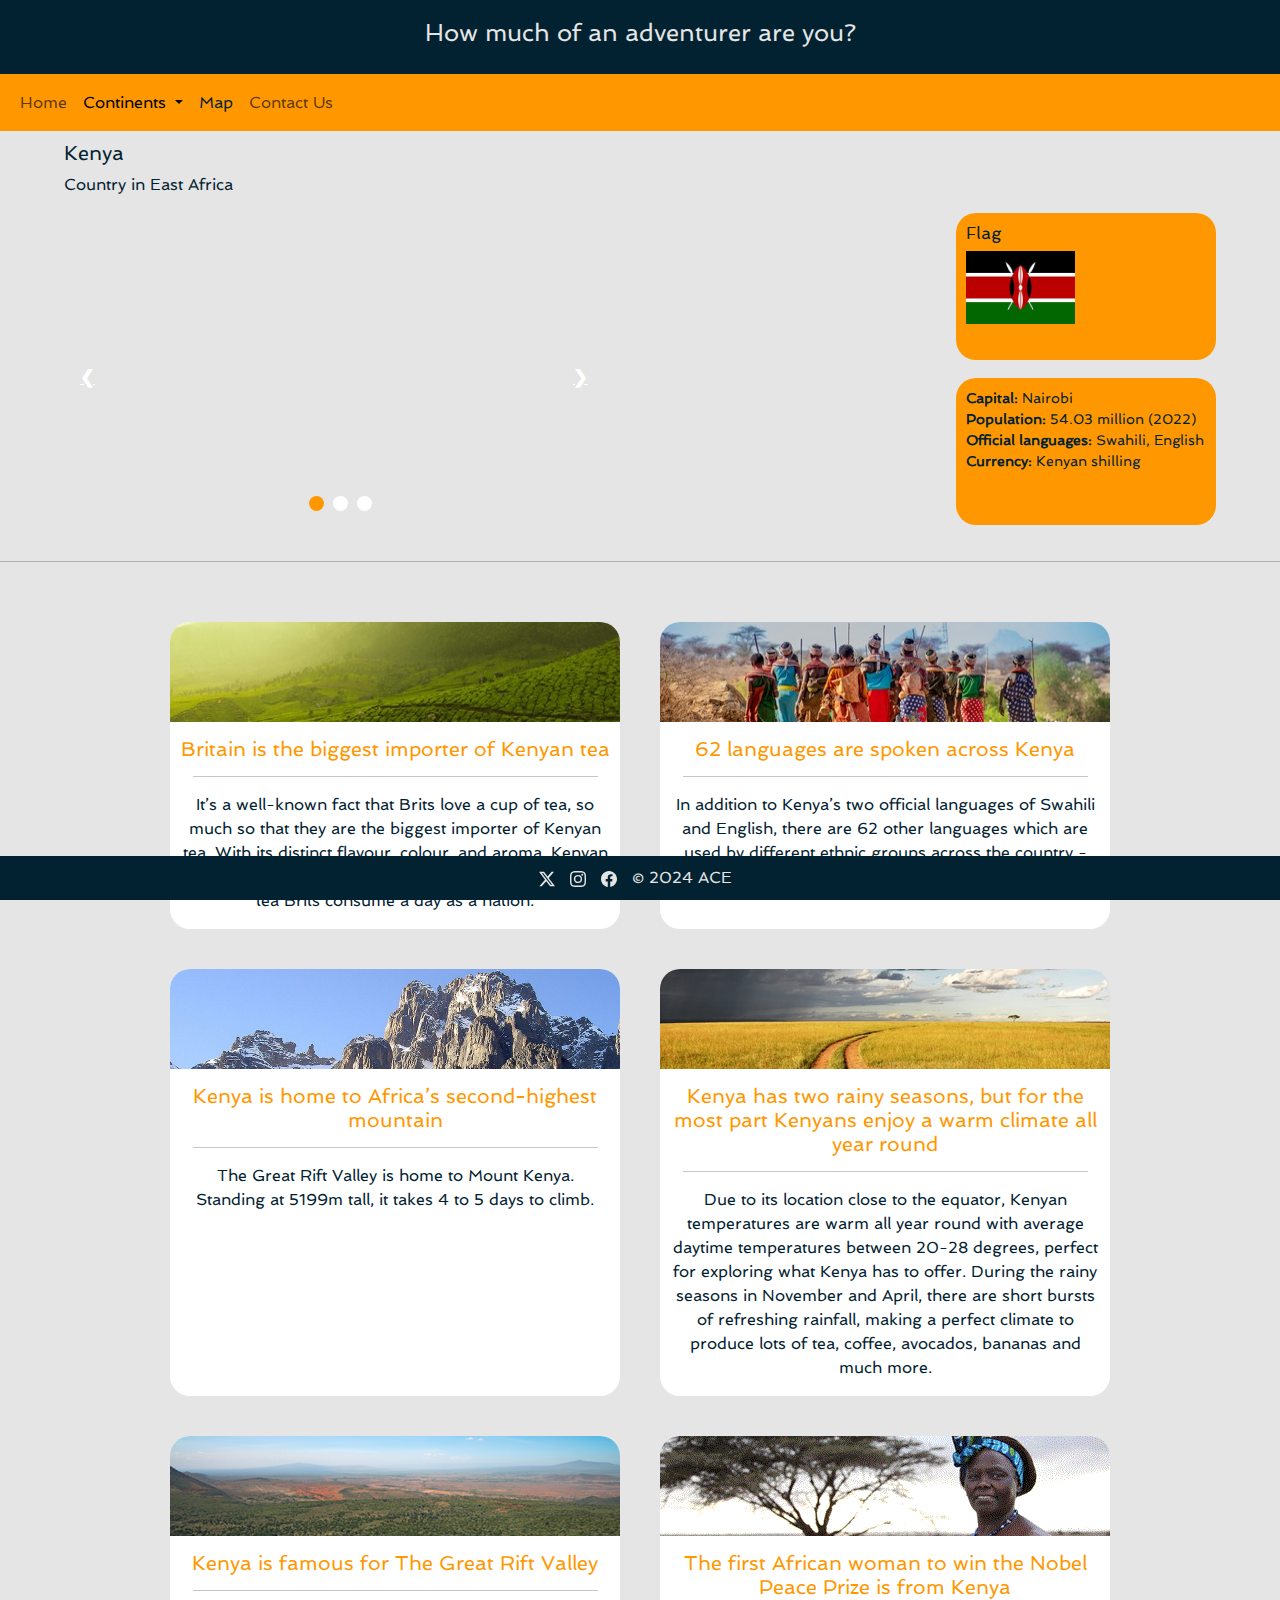
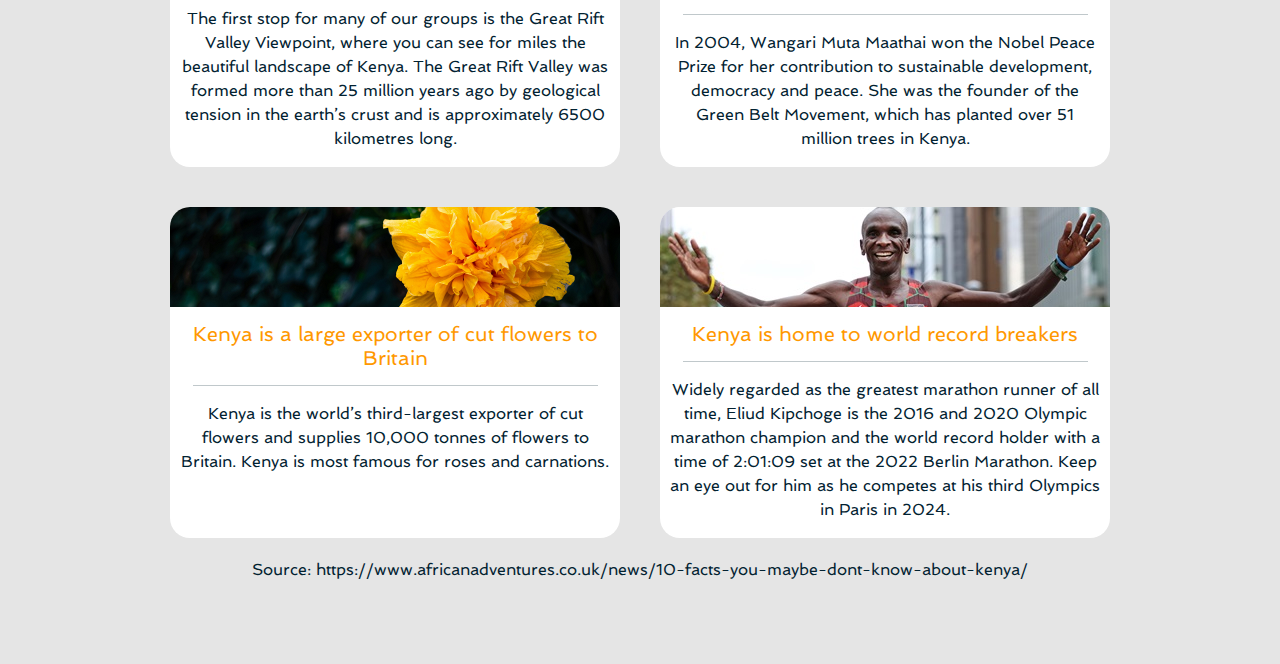
<file: kenya-information.html>
<!DOCTYPE html>
<html lang="en">
    <head>
        <meta charset="UTF-8" />
        <meta name="viewport" content="width=device-width, initial-scale=1.0" />
        <title>About Kenya</title>
        <!-- Font -->
        <link rel="preconnect" href="https://fonts.googleapis.com" />
        <link rel="preconnect" href="https://fonts.gstatic.com" crossorigin />
        <link href="https://fonts.googleapis.com/css2?family=Spinnaker&display=swap" rel="stylesheet" />
        <!-- Bootstrap -->
        <link href="https://cdn.jsdelivr.net/npm/bootstrap@5.3.3/dist/css/bootstrap.min.css" rel="stylesheet" integrity="sha384-QWTKZyjpPEjISv5WaRU9OFeRpok6YctnYmDr5pNlyT2bRjXh0JMhjY6hW+ALEwIH" crossorigin="anonymous" />
        <!-- Stylesheet of CSS -->
        <link rel="stylesheet" href="kenya-information-styles.css" />
    </head>
    <body>
        <!-- Navigation part -->
        <header class="my-heading">
            <div class="my-heading-wrapper">
                <div class="my-label"><h1 class="h-one">How much of an adventurer are you?</h1></div>
            </div>
        </header>

        <nav class="accent-color navbar navbar-expand-lg sticky-top">
            <div class="container-fluid">
                <button class="navbar-toggler" type="button" data-bs-toggle="collapse" data-bs-target="#navbarNavDropdown" aria-controls="navbarNavDropdown" aria-expanded="false" aria-label="Toggle navigation">
                    <span class="navbar-toggler-icon"></span>
                </button>
                <div class="collapse navbar-collapse" id="navbarNavDropdown">
                    <ul class="navbar-nav">
                        <li class="nav-item">
                            <a class="nav-link" aria-current="page" href="index.html">Home</a>
                        </li>
                        <li class="nav-item dropdown">
                            <a class="nav-link active dropdown-toggle" href="#" role="button" data-bs-toggle="dropdown" aria-expanded="false">
                                Continents
                            </a>
                            <ul class="dropdown-menu">
                                <li><a class="dropdown-item active" href="kenya-information.html">Africa</a></li>
                                <li><a class="dropdown-item" href="japan-information.html">Asia</a></li>
                                <li><a class="dropdown-item" href="usa-information.html">USA</a></li>
                                <li><hr class="dropdown-divider" /></li>
                                <li><a class="dropdown-item" href="#">Coming soon</a></li>
                            </ul>
                        </li>
                        <li class="nav-item">
                            <a class="nav-link font" href="main-map.html">Map</a>
                        </li>
                        <li class="nav-item">
                            <a class="nav-link" href="contact-us.html">Contact Us</a>
                        </li>
                    </ul>
                </div>
            </div>
        </nav>

        <!-- Main part of the website -->
        <section>
            <div class="intro-country">
                <div class="intro-country-wrapper">
                    <div><h2 class="country-name">Kenya</h2></div>
                    <div><p class="country-location">Country in East Africa</p></div>
                </div>
            </div>
            <div class="container-country">
                <div class="parent">
                    <div class="one">
                        <!-- Slideshow code starts here -->
                        <div>
                            <!-- Slideshow container -->
                            <div class="slideshow-container">
                                <!-- Full-width images with number and caption text -->
                                <div class="mySlides fade">
                                    <div class="numbertext">Nairobi</div>
                                    <img src="city.jpg" class="round image-item" />
                                    <!-- <div class="text">Caption Text</div> -->
                                </div>

                                <div class="mySlides fade">
                                    <div class="numbertext">Elephants</div>
                                    <img src="elephants.jpg" class="round image-item" />
                                    <!-- <div class="text">Caption Two</div> -->
                                </div>

                                <div class="mySlides fade">
                                    <div class="numbertext">Mountains</div>
                                    <img src="mountain.jpg" class="round image-item" />
                                    <!-- <div class="text">Caption Three</div> -->
                                </div>

                                <!-- The dots/circles -->
                                <div style="text-align: center;" class="dots-slider">
                                    <span class="dot" onclick="currentSlide(1)"></span>
                                    <span class="dot" onclick="currentSlide(2)"></span>
                                    <span class="dot" onclick="currentSlide(3)"></span>
                                </div>

                                <!-- Next and previous buttons -->
                                <a class="prev" onclick="plusSlides(-1)">&#10094;</a>
                                <a class="next" onclick="plusSlides(1)">&#10095;</a>
                            </div>
                        </div>
                    </div>

                    <div class="two">
                        <!-- Map -->
                        <div class="google-map">
                            <iframe
                                src="https://www.google.com/maps/embed?pb=!1m18!1m12!1m3!1d8171114.06250329!2d32.60086085217422!3d0.16493927034236394!2m3!1f0!2f0!3f0!3m2!1i1024!2i768!4f13.1!3m3!1m2!1s0x182780d08350900f%3A0x403b0eb0a1976dd9!2sKenya!5e0!3m2!1sen!2ses!4v1713390554761!5m2!1sen!2ses"
                                width="260"
                                height="312"
                                style="border: 0;"
                                allowfullscreen=""
                                loading="lazy"
                                referrerpolicy="no-referrer-when-downgrade"
                                class="round"
                            >
                            </iframe>
                        </div>
                    </div>

                    <div class="three">
                        <div class="child3 round">
                            <div class="child31">
                                <div><h2 class="nameFlag">Flag</h2></div>
                                <div><img src="flag_Kenya.jpeg" alt="flag" width="109" /></div>
                            </div>
                        </div>
                        <div class="child4 round">
                            <div class="child41">
                                <p class="country-special"><b>Capital:</b> Nairobi</p>
                                <p class="country-special"><b>Population:</b> 54.03 million (2022)</p>
                                <p class="country-special"><b>Official languages:</b> Swahili, English</p>
                                <p class="country-special"><b>Currency:</b> Kenyan shilling</p>
                            </div>
                        </div>
                    </div>
                </div>
            </div>
        </section>
        <!-- Gap between slideshow and the rest of the content -->
        <div class="gap"></div>
        <hr class="horiz-line" />
        <br />
        <!-- The rest of the country content -->
        <section>
            <!-- 1 and 2 -->
            <div class="wrapper-info">
                <!-- 1 column -->
                <div class="item-info">
                    <img src="tea-small.png" alt="Tea field" width="450px" height="100px" class="item-info-image" />
                    <h3 class="item-info-name">Britain is the biggest importer of Kenyan tea</h3>
                    <hr class="item-info-hr" />
                    <p class="item-info-fact">
                        It’s a well-known fact that Brits love a cup of tea, so much so that they are the biggest importer of Kenyan tea. With its distinct flavour, colour, and aroma, Kenyan tea is a firm favourite among the 100 million
                        cups of tea Brits consume a day as a nation.
                    </p>
                </div>

                <!-- 2 column -->
                <div class="item-info">
                    <img src="ppl-small.png" alt="People" width="450px" height="100px" class="item-info-image" />
                    <h3 class="item-info-name">62 languages are spoken across Kenya</h3>
                    <hr class="item-info-hr" />
                    <p class="item-info-fact">
                        In addition to Kenya’s two official languages of Swahili and English, there are 62 other languages which are used by different ethnic groups across the country - including the Bantu and Nilotic languages.
                    </p>
                </div>
            </div>

            <!-- 3 and 4 -->

            <div class="wrapper-info">
                <!-- 1 column -->
                <div class="item-info">
                    <img src="mount-kenya-small.png" alt="Mount Kenya" width="450px" height="100px" class="item-info-image" />
                    <h3 class="item-info-name">Kenya is home to Africa’s second-highest mountain</h3>
                    <hr class="item-info-hr" />
                    <p class="item-info-fact">The Great Rift Valley is home to Mount Kenya. Standing at 5199m tall, it takes 4 to 5 days to climb.</p>
                </div>

                <!-- 2 column -->
                <div class="item-info">
                    <img src="rain-small.png" alt="Rainy field" width="450px" height="100px" class="item-info-image" />
                    <h3 class="item-info-name">Kenya has two rainy seasons, but for the most part Kenyans enjoy a warm climate all year round</h3>
                    <hr class="item-info-hr" />
                    <p class="item-info-fact">
                        Due to its location close to the equator, Kenyan temperatures are warm all year round with average daytime temperatures between 20-28 degrees, perfect for exploring what Kenya has to offer. During the rainy seasons
                        in November and April, there are short bursts of refreshing rainfall, making a perfect climate to produce lots of tea, coffee, avocados, bananas and much more.
                    </p>
                </div>
            </div>

            <!-- 5 and 6 -->
            <div class="wrapper-info">
                <!-- 1 column -->
                <div class="item-info">
                    <img src="valley-small.png" alt="The Great Rift Valley" width="450px" height="100px" class="item-info-image" />
                    <h3 class="item-info-name">Kenya is famous for The Great Rift Valley</h3>
                    <hr class="item-info-hr" />
                    <p class="item-info-fact">
                        The first stop for many of our groups is the Great Rift Valley Viewpoint, where you can see for miles the beautiful landscape of Kenya. The Great Rift Valley was formed more than 25 million years ago by geological
                        tension in the earth’s crust and is approximately 6500 kilometres long.
                    </p>
                </div>

                <!-- 2 column -->
                <div class="item-info">
                    <img src="wangari-small.png" alt="Wangari Maathai" width="450px" height="100px" class="item-info-image" />
                    <h3 class="item-info-name">The first African woman to win the Nobel Peace Prize is from Kenya</h3>
                    <hr class="item-info-hr" />
                    <p class="item-info-fact">
                        In 2004, Wangari Muta Maathai won the Nobel Peace Prize for her contribution to sustainable development, democracy and peace. She was the founder of the Green Belt Movement, which has planted over 51 million trees in
                        Kenya.
                    </p>
                </div>
            </div>

            <!-- 7 and 8 -->
            <div class="wrapper-info">
                <!-- 1 column -->
                <div class="item-info">
                    <img src="flower-small.png" alt="Flower" width="450px" height="100px" class="item-info-image" />
                    <h3 class="item-info-name">Kenya is a large exporter of cut flowers to Britain</h3>
                    <hr class="item-info-hr" />
                    <p class="item-info-fact">Kenya is the world’s third-largest exporter of cut flowers and supplies 10,000 tonnes of flowers to Britain. Kenya is most famous for roses and carnations.</p>
                </div>

                <!-- 2 column -->
                <div class="item-info">
                    <img src="kipchoge-small.png" alt="Eliud Kipchoge" width="450px" height="100px" class="item-info-image" />
                    <h3 class="item-info-name">Kenya is home to world record breakers</h3>
                    <hr class="item-info-hr" />
                    <p class="item-info-fact">
                        Widely regarded as the greatest marathon runner of all time, Eliud Kipchoge is the 2016 and 2020 Olympic marathon champion and the world record holder with a time of 2:01:09 set at the 2022 Berlin Marathon. Keep an
                        eye out for him as he competes at his third Olympics in Paris in 2024.
                    </p>
                </div>
            </div>

            <div class="source-wrapper">
                <div class="source-container">
                    <p>Source: https://www.africanadventures.co.uk/news/10-facts-you-maybe-dont-know-about-kenya/</p>
                </div>
            </div>
            <p class="break-bottom"></p>
        </section>

        <!-- Footer -->
        <footer class="fixed-bottom">
            <div class="footer font">
              <a href="https://twitter.com"><svg xmlns="http://www.w3.org/2000/svg" width="16" height="16" fill="currentColor" class="footer-icons bi bi-twitter-x" viewBox="0 0 16 16">
                <path d="M12.6.75h2.454l-5.36 6.142L16 15.25h-4.937l-3.867-5.07-4.425 5.07H.316l5.733-6.57L0 .75h5.063l3.495 4.633L12.601.75Zm-.86 13.028h1.36L4.323 2.145H2.865z"/>
              </svg></a>
              <a href="https://instagram.com"><svg xmlns="http://www.w3.org/2000/svg" width="16" height="16" fill="currentColor" class="footer-icons bi bi-instagram" viewBox="0 0 16 16">
                <path d="M8 0C5.829 0 5.556.01 4.703.048 3.85.088 3.269.222 2.76.42a3.9 3.9 0 0 0-1.417.923A3.9 3.9 0 0 0 .42 2.76C.222 3.268.087 3.85.048 4.7.01 5.555 0 5.827 0 8.001c0 2.172.01 2.444.048 3.297.04.852.174 1.433.372 1.942.205.526.478.972.923 1.417.444.445.89.719 1.416.923.51.198 1.09.333 1.942.372C5.555 15.99 5.827 16 8 16s2.444-.01 3.298-.048c.851-.04 1.434-.174 1.943-.372a3.9 3.9 0 0 0 1.416-.923c.445-.445.718-.891.923-1.417.197-.509.332-1.09.372-1.942C15.99 10.445 16 10.173 16 8s-.01-2.445-.048-3.299c-.04-.851-.175-1.433-.372-1.941a3.9 3.9 0 0 0-.923-1.417A3.9 3.9 0 0 0 13.24.42c-.51-.198-1.092-.333-1.943-.372C10.443.01 10.172 0 7.998 0zm-.717 1.442h.718c2.136 0 2.389.007 3.232.046.78.035 1.204.166 1.486.275.373.145.64.319.92.599s.453.546.598.92c.11.281.24.705.275 1.485.039.843.047 1.096.047 3.231s-.008 2.389-.047 3.232c-.035.78-.166 1.203-.275 1.485a2.5 2.5 0 0 1-.599.919c-.28.28-.546.453-.92.598-.28.11-.704.24-1.485.276-.843.038-1.096.047-3.232.047s-2.39-.009-3.233-.047c-.78-.036-1.203-.166-1.485-.276a2.5 2.5 0 0 1-.92-.598 2.5 2.5 0 0 1-.6-.92c-.109-.281-.24-.705-.275-1.485-.038-.843-.046-1.096-.046-3.233s.008-2.388.046-3.231c.036-.78.166-1.204.276-1.486.145-.373.319-.64.599-.92s.546-.453.92-.598c.282-.11.705-.24 1.485-.276.738-.034 1.024-.044 2.515-.045zm4.988 1.328a.96.96 0 1 0 0 1.92.96.96 0 0 0 0-1.92m-4.27 1.122a4.109 4.109 0 1 0 0 8.217 4.109 4.109 0 0 0 0-8.217m0 1.441a2.667 2.667 0 1 1 0 5.334 2.667 2.667 0 0 1 0-5.334"/>
              </svg></a>
              <a href="https://facebook.com"><svg xmlns="http://www.w3.org/2000/svg" width="16" height="16" fill="currentColor" class="footer-icons bi bi-facebook" viewBox="0 0 16 16">
                <path d="M16 8.049c0-4.446-3.582-8.05-8-8.05C3.58 0-.002 3.603-.002 8.05c0 4.017 2.926 7.347 6.75 7.951v-5.625h-2.03V8.05H6.75V6.275c0-2.017 1.195-3.131 3.022-3.131.876 0 1.791.157 1.791.157v1.98h-1.009c-.993 0-1.303.621-1.303 1.258v1.51h2.218l-.354 2.326H9.25V16c3.824-.604 6.75-3.934 6.75-7.951"/>
              </svg></a>
              <a>© 2024 ACE</a>
            </div>
          </footer>
        <!-- End of Footer -->

        <!-- Scripts -->
        <script src="kenya-information-scripts.js"></script>
        <script src="https://cdn.jsdelivr.net/npm/bootstrap@5.3.3/dist/js/bootstrap.bundle.min.js" integrity="sha384-YvpcrYf0tY3lHB60NNkmXc5s9fDVZLESaAA55NDzOxhy9GkcIdslK1eN7N6jIeHz" crossorigin="anonymous"></script>
    </body>
</html>
</file>
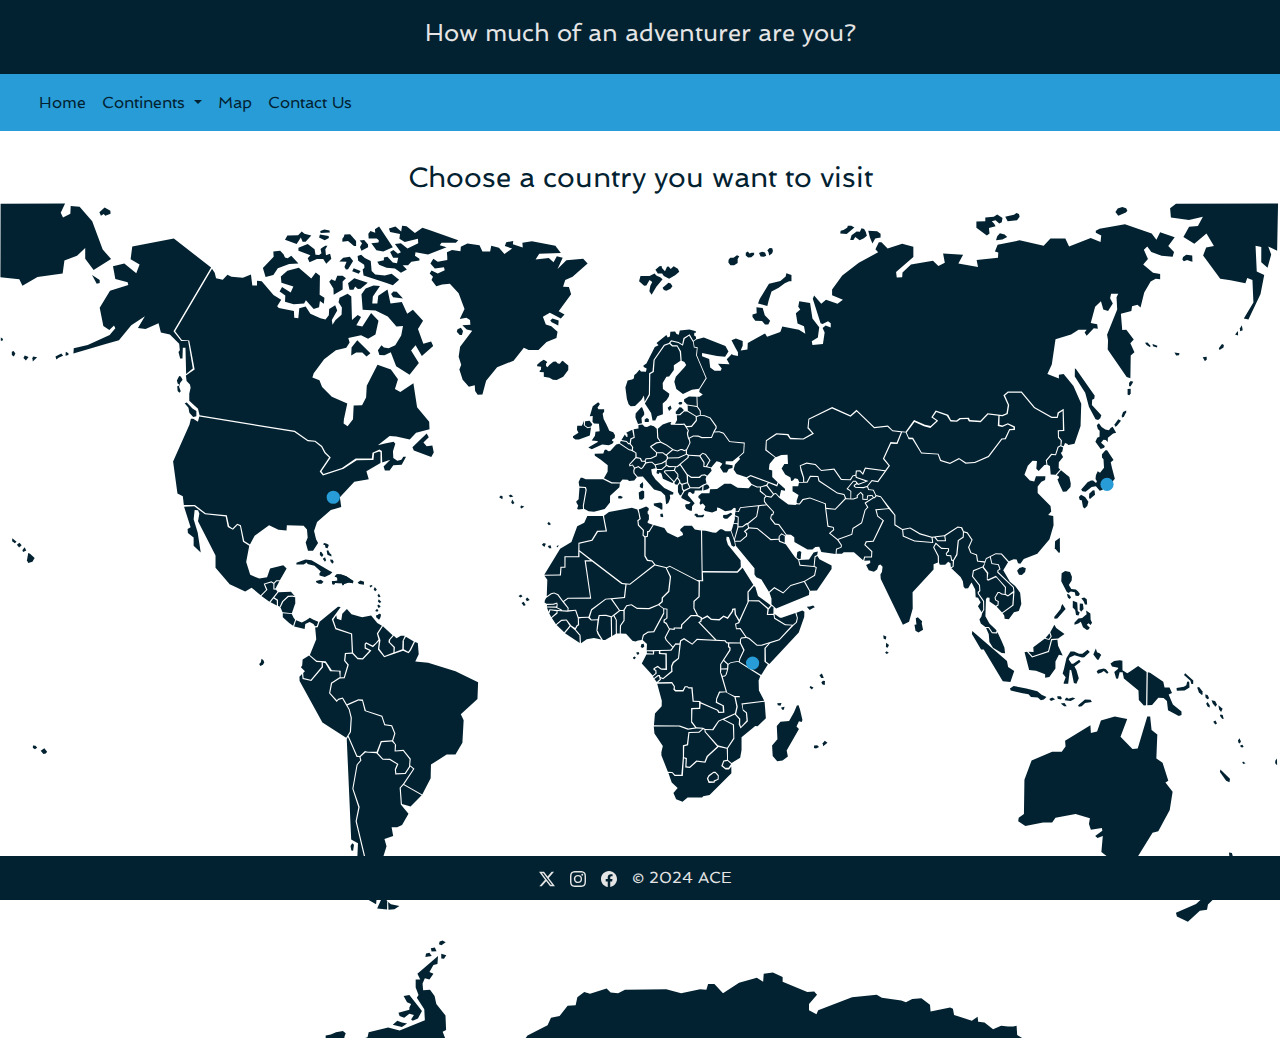
<file: main-map.html>
<!DOCTYPE html>
<html lang="en">
<head>
  <meta charset="UTF-8">
  <meta name="viewport" content="width=device-width, initial-scale=1.0">
  <title>World Map</title>
  <link rel="preconnect" href="https://fonts.googleapis.com" />
  <link rel="preconnect" href="https://fonts.gstatic.com" crossorigin />
  <link href="https://fonts.googleapis.com/css2?family=Spinnaker&display=swap" rel="stylesheet">
  <link rel="stylesheet" href="https://stackpath.bootstrapcdn.com/bootstrap/4.5.2/css/bootstrap.min.css">
  <link rel="stylesheet" href="map-styles.css">
</head>


<body>
  <!-- Navigation part -->
  <header class="my-heading">
    <div class="my-heading-wrapper">
        <div class="my-label"><h1 class="h-one">How much of an adventurer are you?</h1></div>
    </div>
  </header>

  <nav class="accent-color navbar navbar-expand-lg sticky-top">
    <div class="container-fluid">
        <button class="navbar-toggler" type="button" data-bs-toggle="collapse" data-bs-target="#navbarNavDropdown" aria-controls="navbarNavDropdown" aria-expanded="false" aria-label="Toggle navigation">
            <span class="navbar-toggler-icon"></span>
        </button>
        <div class="collapse navbar-collapse" id="navbarNavDropdown">
            <ul class="navbar-nav">
                <li class="nav-item">
                    <a class="nav-link font" aria-current="page" href="index.html">Home</a>
                </li>
                <li class="nav-item dropdown ">
                    <a class="nav-link font active dropdown-toggle" href="#" role="button" data-bs-toggle="dropdown" aria-expanded="false">
                        Continents
                    </a>
                    <ul class="dropdown-menu">
                        <li><a class="dropdown-item active" href="kenya-information.html">Africa</a></li>
                        <li><a class="dropdown-item" href="japan-information.html">Asia</a></li>
                        <li><a class="dropdown-item" href="usa-information.html">USA</a></li>
                        <li><hr class="dropdown-divider" /></li>
                        <li><a class="dropdown-item" href="#">Coming soon</a></li>
                    </ul>
                </li>
                <li class="nav-item">
                    <a class="nav-link font" href="main-map.html">Map</a>
                </li>
                <li class="nav-item">
                    <a class="nav-link font" href="contact-us.html">Contact Us</a>
                </li>
            </ul>
        </div>
    </div>
  </nav>

  <!-- Main part of the website -->

  

  <div class="map-box">

    <div class="font round text-center">
      <h3>Choose a country you want to visit</h3>
    </div>

    <div class="font text-Japan hide">
      <h5>Japan</h5>
      <h7>Tokyo</h7>
    </div>
    <div class="font text-Kenya hide">
      <h5>Kenya</h5>
      <h7>Nairobi</h7>
    </div>
    <div class="font text-USA hide">
      <h5>USA</h5>
      <h7>Washington, D.C.</h7>
    </div>

    <svg
   xmlns:dc="http://purl.org/dc/elements/1.1/"
   xmlns:cc="http://creativecommons.org/ns#"
   xmlns:rdf="http://www.w3.org/1999/02/22-rdf-syntax-ns#"
   xmlns:svg="http://www.w3.org/2000/svg"
   xmlns="http://www.w3.org/2000/svg"
   xmlns:sodipodi="http://sodipodi.sourceforge.net/DTD/sodipodi-0.dtd"
   xmlns:inkscape="http://www.inkscape.org/namespaces/inkscape"
   version="1.2"
   id="svg2"
   x="0px"
   y="0px"
   viewBox="0 0 950 620"
   xml:space="preserve"
   inkscape:version="0.92.4 (5da689c313, 2019-01-14)"
   sodipodi:docname="Map 1.svg"><metadata
     id="metadata346"><rdf:RDF><cc:Work
         rdf:about=""><dc:format>image/svg+xml</dc:format><dc:type
           rdf:resource="http://purl.org/dc/dcmitype/StillImage" /><dc:title></dc:title></cc:Work></rdf:RDF></metadata><defs
     id="defs344"><inkscape:path-effect
       effect="bspline"
       id="path-effect1"
       is_visible="true"
       lpeversion="1.3"
       weight="33.333333"
       steps="2"
       helper_size="0"
       apply_no_weight="true"
       apply_with_weight="true"
       only_selected="false"
       uniform="false" /><inkscape:path-effect
       effect="powerstroke"
       id="path-effect10"
       is_visible="true"
       lpeversion="1.3"
       scale_width="1"
       interpolator_type="CentripetalCatmullRom"
       interpolator_beta="0.75"
       start_linecap_type="round"
       end_linecap_type="round"
       offset_points="5.3932381,0.12257406"
       linejoin_type="spiro"
       miter_limit="4"
       not_jump="true"
       sort_points="true"
       message="&lt;b&gt;Ctrl + click&lt;/b&gt; on existing node and move it" /><inkscape:path-effect
       effect="simplify"
       id="path-effect9"
       is_visible="true"
       lpeversion="1.3"
       threshold="0.012"
       steps="1"
       smooth_angles="0"
       helper_size="0"
       simplify_individual_paths="false"
       simplify_just_coalesce="false"
       step="1" /><inkscape:path-effect
       effect="powerstroke"
       id="path-effect8"
       is_visible="true"
       lpeversion="1.3"
       scale_width="1"
       interpolator_type="CentripetalCatmullRom"
       interpolator_beta="0.75"
       start_linecap_type="round"
       end_linecap_type="round"
       offset_points="13.90594,0.12257406"
       linejoin_type="spiro"
       miter_limit="4"
       not_jump="true"
       sort_points="true"
       message="&lt;b&gt;Ctrl + click&lt;/b&gt; on existing node and move it" /><inkscape:path-effect
       effect="simplify"
       id="path-effect7"
       is_visible="true"
       lpeversion="1.3"
       threshold="0.012"
       steps="1"
       smooth_angles="0"
       helper_size="0"
       simplify_individual_paths="false"
       simplify_just_coalesce="false"
       step="1" /><inkscape:path-effect
       effect="powerstroke"
       id="path-effect5"
       is_visible="true"
       lpeversion="1.3"
       scale_width="1"
       interpolator_type="CentripetalCatmullRom"
       interpolator_beta="0.75"
       start_linecap_type="round"
       end_linecap_type="round"
       offset_points="8.3356582,0.12257406"
       linejoin_type="spiro"
       miter_limit="4"
       not_jump="true"
       sort_points="true"
       message="&lt;b&gt;Ctrl + click&lt;/b&gt; on existing node and move it" /><inkscape:path-effect
       effect="simplify"
       id="path-effect4"
       is_visible="true"
       lpeversion="1.3"
       threshold="0.012"
       steps="1"
       smooth_angles="0"
       helper_size="0"
       simplify_individual_paths="false"
       simplify_just_coalesce="false"
       step="1" /><inkscape:path-effect
       effect="powerstroke"
       id="path-effect3"
       is_visible="true"
       lpeversion="1.3"
       scale_width="1"
       interpolator_type="CentripetalCatmullRom"
       interpolator_beta="0.75"
       start_linecap_type="round"
       end_linecap_type="round"
       offset_points="11.385268,0.12257406"
       linejoin_type="spiro"
       miter_limit="4"
       not_jump="true"
       sort_points="true"
       message="&lt;b&gt;Ctrl + click&lt;/b&gt; on existing node and move it" /><inkscape:path-effect
       effect="simplify"
       id="path-effect2"
       is_visible="true"
       lpeversion="1.3"
       threshold="0.012"
       steps="1"
       smooth_angles="0"
       helper_size="0"
       simplify_individual_paths="false"
       simplify_just_coalesce="false"
       step="1" /><inkscape:path-effect
       effect="bspline"
       id="path-effect1-4"
       is_visible="true"
       lpeversion="1.3"
       weight="33.333333"
       steps="2"
       helper_size="0"
       apply_no_weight="true"
       apply_with_weight="true"
       only_selected="false"
       uniform="false" /><inkscape:path-effect
       effect="bspline"
       id="path-effect1-4-9"
       is_visible="true"
       lpeversion="1.3"
       weight="33.333333"
       steps="2"
       helper_size="0"
       apply_no_weight="true"
       apply_with_weight="true"
       only_selected="false"
       uniform="false" /><inkscape:path-effect
       effect="bspline"
       id="path-effect1-4-3"
       is_visible="true"
       lpeversion="1.3"
       weight="33.333333"
       steps="2"
       helper_size="0"
       apply_no_weight="true"
       apply_with_weight="true"
       only_selected="false"
       uniform="false" /><inkscape:path-effect
       effect="bspline"
       id="path-effect1-4-9-9"
       is_visible="true"
       lpeversion="1.3"
       weight="33.333333"
       steps="2"
       helper_size="0"
       apply_no_weight="true"
       apply_with_weight="true"
       only_selected="false"
       uniform="false" /><inkscape:path-effect
       effect="bspline"
       id="path-effect1-4-4"
       is_visible="true"
       lpeversion="1.3"
       weight="33.333333"
       steps="2"
       helper_size="0"
       apply_no_weight="true"
       apply_with_weight="true"
       only_selected="false"
       uniform="false" /><inkscape:path-effect
       effect="bspline"
       id="path-effect1-4-4-2"
       is_visible="true"
       lpeversion="1.3"
       weight="33.333333"
       steps="2"
       helper_size="0"
       apply_no_weight="true"
       apply_with_weight="true"
       only_selected="false"
       uniform="false" /><inkscape:path-effect
       effect="bspline"
       id="path-effect1-4-4-2-5"
       is_visible="true"
       lpeversion="1.3"
       weight="33.333333"
       steps="2"
       helper_size="0"
       apply_no_weight="true"
       apply_with_weight="true"
       only_selected="false"
       uniform="false" /></defs><sodipodi:namedview
     pagecolor="#ffffff"
     bordercolor="#666666"
     borderopacity="1"
     objecttolerance="10"
     gridtolerance="10"
     guidetolerance="10"
     inkscape:pageopacity="0"
     inkscape:pageshadow="2"
     inkscape:window-width="1920"
     inkscape:window-height="1009"
     id="namedview342"
     showgrid="false"
     inkscape:object-nodes="true"
     inkscape:snap-smooth-nodes="true"
     inkscape:snap-nodes="true"
     inkscape:object-paths="true"
     inkscape:zoom="1.1596551"
     inkscape:cx="565.82741"
     inkscape:cy="301.46765"
     inkscape:window-x="-8"
     inkscape:window-y="-8"
     inkscape:window-maximized="1"
     inkscape:current-layer="svg2"
     inkscape:showpageshadow="2"
     inkscape:pagecheckerboard="0"
     inkscape:deskcolor="#d1d1d1" /><path
     inkscape:path-effect="#path-effect4;#path-effect5"
     inkscape:original-d="m 585.96527,312.66599 c -0.0555,-0.53273 0.16725,-0.98823 0.38815,-1.43003 0.0122,-0.0244 -0.009,-0.0559 0,-0.0817 0.01,-0.0287 0.17018,-0.29275 0.20429,-0.32687 0.0698,-0.0698 0.19623,-0.19622 0.28601,-0.286 0.014,-0.014 0.0128,-0.0869 0.0204,-0.10215 0.009,-0.0184 0.0751,-0.0553 0.0817,-0.0817 0.0277,-0.1108 0.0822,-0.18467 0.14301,-0.28601 0.0348,-0.058 0.21142,-0.1777 0.22472,-0.20429 0.0467,-0.0934 -0.003,-0.46659 0,-0.53115 0.009,-0.17735 0.0638,-0.37884 0.10214,-0.55159 0.13432,-0.60442 0.42244,-1.15929 0.51073,-1.77732 0.0167,-0.11662 0.0586,-0.23193 0.0817,-0.34729 0.0401,-0.20044 -0.0506,-1.35803 -0.143,-1.45046"
     style="fill:#ffffff;fill-rule:nonzero;stroke:none;stroke-width:3.20124;stroke-dasharray:none"
     d="m 586.0877,312.66002 c -0.0148,-0.30304 0.0359,-0.68205 0.24282,-1.14072 0.14859,-0.32938 0.35928,-0.65965 0.62294,-0.99538 0.17765,-0.15711 0.29578,-0.33992 0.3748,-0.54492 0.0752,-0.19508 0.11199,-0.40171 0.1392,-0.61592 0.0258,-0.20332 0.0426,-0.41166 0.0776,-0.61624 0.0335,-0.19636 0.084,-0.38971 0.1771,-0.57145 0.002,-0.004 0.004,-0.008 0.005,-0.0122 0.17422,-0.4572 0.31931,-0.95492 0.37796,-1.46874 0.10849,-0.95036 -0.0761,-1.96453 -0.93296,-2.91361 -1.09072,-1.20813 -2.06086,-1.43391 -5.09127,-3.20827 -2.86287,-1.67625 -7.26173,-4.48782 -20.82257,-18.0749 C 543.72054,264.9255 524.83843,244.2922 458.92618,174.13029 397.95915,109.23245 289.7239,-5.3534968 119.00281,-180.44235 32.519945,-269.13782 -68.646398,-371.98085 -186.79933,-490.83572 -305.31878,-610.05928 -435.41817,-739.84912 -577.69194,-880.64723 -720.105,-1021.5832 -866.3471,-1165.2668 -1013.9483,-1309.4725 c -147.2014,-143.815 -287.0256,-279.621 -412.3116,-400.8985 -123.6817,-119.7247 -229.754,-221.9564 -302.2457,-291.7357 -36.8558,-35.4767 -76.3794,-73.4164 -113.2352,-108.8931 -47.5825,-45.7146 101.0056,97.2191 148.5882,142.9337 94.9325,91.4368 228.0943,219.9203 380.3469,367.6465 154.072,149.4915 318.12553,309.4005 485.1542,473.4045 167.0888,164.06302 323.91811,319.22697 469.77503,464.7891 145.28549,144.99186 270.316301,271.10786 377.732726,380.47761 C 126.59006,-173.07367 212.28438,-84.6475 280.35561,-13.785704 347.76984,56.392157 399.3129,110.81793 436.53882,150.33244 c 33.5468,35.6092 67.77542,72.22469 82.04139,87.429 36.72053,39.13584 47.07435,49.5085 54.74559,56.23418 6.20789,5.44271 9.35326,6.93202 10.70643,7.6603 1.75981,0.94714 2.48318,1.41268 3.10558,2.08678 0.53328,0.57758 0.7452,1.10581 0.84453,1.43091 a 0.12257406,0.12257406 90 0 0 -0.23444,0.0716 c -0.0905,-0.29611 -0.28867,-0.7957 -0.79023,-1.33417 -0.44589,-0.47871 -1.45697,-1.29179 -2.91026,-1.57582 -1.10035,-0.21504 -4.15306,-0.38752 -4.09996,4.60584 0.0492,4.62514 2.75795,17.42876 27.25685,55.4672 12.68075,19.68886 32.32711,47.88739 63.23931,88.26999 31.00631,40.50554 74.1867,94.36493 134.58986,165.80133 60.65216,71.73089 138.18798,160.61345 237.13023,270.3617 99.3418,110.19137 216.6666,237.42738 354.0735,383.34218 137.7718,146.3022 287.829,302.9902 447.7121,467.7596 159.7369,164.6188 318.4356,326.1267 466.834,476.0477 146.6799,148.1847 276.2732,277.947 367.9629,369.5106 46.0643,46.0009 190.1683,189.6236 144.104,143.6227 106.3412,105.7828 -216.1753,-215.1992 -109.8342,-109.4163 -70.0804,-69.9174 -173.2584,-173.053 -292.6239,-293.193 -120.8612,-121.6455 -256.299,-258.6865 -397.5899,-403.0579 -141.6889,-144.7781 -282.292,-289.8036 -417.7771,-431.3993 C 1469.5998,1348.5246 1346.0723,1217.508 1234.938,1097.5642 1124.0277,977.86227 1030.0208,874.10985 950.8658,784.67499 792.40031,605.62969 702.88829,494.63468 652.28243,426.63088 602.66575,359.95634 587.55947,330.77116 582.60824,317.77304 c -5.01601,-13.16817 -1.70118,-15.14283 -0.0874,-15.45984 1.96508,-0.38602 3.83236,0.93304 4.46977,1.63363 0.80245,0.882 0.97286,1.83087 0.87139,2.71976 -0.0554,0.4849 -0.1926,0.95977 -0.36114,1.40312 -0.10681,0.21051 -0.16207,0.42854 -0.19747,0.63587 -0.0374,0.21911 -0.0542,0.43068 -0.0791,0.6266 -0.0264,0.20822 -0.0603,0.39149 -0.12475,0.55865 -0.0674,0.1749 -0.16632,0.32587 -0.31584,0.45593 -0.006,0.005 -0.0111,0.0106 -0.0158,0.0166 -0.27558,0.34977 -0.50058,0.69999 -0.66078,1.05511 -0.22243,0.49306 -0.28095,0.91061 -0.26422,1.25347 a 0.12257406,0.12257406 90 0 0 0.24486,-0.0119 z"
     id="path-1"
     transform="matrix(2.6916761,0,0,1.4510755,-993.95652,-140.79008)" />
     <path class="map"
     inkscape:connector-curvature="0"
     id="kalimantan-1"
     d="m 780.82807,324.47326 -2.31,8.68 -12.53,4.23 -3.75,-4.4 -1.82,0.5 3.4,13.12 5.09,0.57 6.79,2.57 v 2.57 l 3.11,-0.57 4.53,-6.27 v -5.13 l 2.55,-5.13 2.83,0.57 -3.4,-7.13 -0.52,-4.59 z"
      /><path class="map"
     inkscape:connector-curvature="0"
     id="papua new guinea-7"
     d="m 851.90807,348.36326 -0.37,24.44 3.52,-0.19 4.63,-5.41 3.89,0.19 2.5,2.24 0.83,6.9 7.96,4.2 2.04,-0.75 v -2.52 l -6.39,-5.32 -3.15,-7.28 2.5,-1.21 -1.85,-4.01 -3.7,-0.09 -0.93,-4.29 -9.81,-6.62 z"
      /><path class="map"
     inkscape:connector-curvature="0"
     id="mexico-4"
     d="m 136.63807,225.50326 4.83,15.21 -2.25,1.26 0.25,3.02 4.25,3.27 v 6.05 l 5.25,5.04 -2.25,-14.86 -3,-9.83 0.75,-6.8 2.5,0.25 1,2.27 -1,5.79 13,25.44 v 9.07 l 10.5,12.34 11.5,5.29 4.75,-2.77 6.75,5.54 4,-4.03 -1.75,-4.54 5.75,-1.76 1.75,1.01 1.75,-1.76 h 2.75 l 5,-8.82 -2.5,-2.27 -9.75,2.27 -2.25,6.55 -5.75,1.01 -6.75,-2.77 -3,-9.57 2.27,-12.07 -4.64,-2.89 -2.21,-11.59 -1.85,-0.79 -3.38,3.43 -3.88,-2.07 -1.52,-7.73 -15.37,-1.61 -7.94,-5.97 z"
     /><path class="map"
     inkscape:connector-curvature="0"
     id="estonia-5"
     d="m 516.91807,143.73326 -5.6,-0.2 -3.55,2.17 -0.05,1.61 2.3,2.17 7.15,1.21 z"
     /><path class="map"
     inkscape:connector-curvature="0"
     id="algeria-5"
     d="m 473.02807,227.56326 -4.08,-1.37 -16.98,3.19 -3.7,2.81 2.26,11.67 -6.75,0.27 -4.06,6.53 -9.67,2.32 0.03,4.75 31.85,24.35 5.43,0.46 18.11,-14.15 -1.81,-2.28 -3.4,-0.46 -2.04,-3.42 v -14.15 l -1.36,-1.37 0.23,-3.65 -3.62,-3.65 -0.45,-3.88 1.58,-1.14 -0.68,-4.11 z"
     /><path class="map"
     inkscape:connector-curvature="0"
     id="morocco-4"
     d="m 447.43807,232.35326 h -11.55 l -2.26,5.02 -5.21,2.51 -4.3,11.64 -8.38,5.02 -11.77,19.39 11.55,-0.23 0.45,-5.7 h 2.94 v -7.76 h 10.19 l 0.23,-10.04 9.74,-2.28 4.08,-6.62 6.34,-0.23 z"
     /><path class="map"
     inkscape:connector-curvature="0"
     id="mauretania-5"
     d="m 404.04807,276.73326 2.18,2.85 -0.45,12.32 3.17,-2.28 2.26,-0.46 3.17,1.14 3.62,5.02 3.4,-2.28 16.53,-0.23 -4.08,-27.61 4.38,-0.02 -8.16,-6.25 0.01,4.06 -10.33,0.01 -0.05,7.75 -2.97,-0.01 -0.38,5.72 z"
     /><path class="map"
     inkscape:connector-curvature="0"
     id="senegal-4"
     d="m 409.26807,290.39326 -3.94,2.86 -0.9,1.6 -0.28,1.6 1.45,1.04 4.84,-0.07 3.11,-0.84 0.35,1.53 -0.28,2.02 2.97,1.46 0.62,0.7 3.94,0.14 0.14,-1.74 -3.6,-4.32 -4.01,-5.43 -2.49,-1.04 z"
     /><path class="map"
     inkscape:connector-curvature="0"
     id="gambia-3"
     d="m 406.03807,298.41326 -0.13,1.11 6.92,-0.1 0.35,-1.03 -0.15,-1.04 -1.99,0.81 z"
     /><path class="map"
     inkscape:connector-curvature="0"
     id="casamance-3"
     d="m 405.93807,300.29326 1.24,3.01 0.69,-1.86 8.41,0.88 -3.64,-1.87 z"
     /><path class="map"
     inkscape:connector-curvature="0"
     id="bissau-1"
     d="m 407.74807,304.60326 1.4,2.77 3.93,-3.38 0.04,-1.04 -4.63,-0.67 z"
     /><path class="map"
     inkscape:connector-curvature="0"
     id="guinee-7"
     d="m 409.56807,308.01326 3.04,4.68 3.96,-3.44 4.06,-0.18 3.38,4.49 2.87,1.89 1.08,-2.1 0.96,-0.54 -0.07,-4.62 -1.91,-5.48 -5.86,0.65 -7.25,-0.58 -0.04,1.86 z"
     /><path class="map"
     inkscape:connector-curvature="0"
     id="sierra leone-1"
     d="m 413.07807,313.20326 5.65,5.46 4.03,-4.89 -2.52,-3.95 -3.47,0.35 z"
     /><path class="map"
     inkscape:connector-curvature="0"
     id="liberia-1"
     d="m 419.31807,319.26326 10.98,7.34 -0.26,-5.56 -3.32,-3.91 -3.24,-2.87 z"
     /><path class="map"
     inkscape:connector-curvature="0"
     id="ivoire-3"
     d="m 431.21807,326.82326 4.28,-3.03 5.32,-0.93 5.43,1.17 -2.77,-4.19 -0.81,-2.56 0.81,-7.57 -4.85,0.23 -2.2,-2.1 -4.62,0.12 -2.2,0.35 0.23,5.12 -1.16,0.47 -1.39,2.56 3.58,4.19 z"
     /><path class="map"
     inkscape:connector-curvature="0"
     id="mali-7"
     d="m 418.60807,295.91326 3.08,-2.11 17.12,-0.1 -3.96,-27.54 4.52,-0.13 21.87,16.69 2.94,0.42 -1.11,9.28 -13.75,1.25 -10.61,7.92 -1.93,5.42 -7.37,0.31 -1.88,-5.41 -5.65,0.4 0.22,-1.77 z"
     /><path class="map"
     inkscape:connector-curvature="0"
     id="burkina-3"
     d="m 449.73807,294.35326 3.64,-0.29 5.97,8.44 -5.54,4.18 -4.01,-1.03 -5.39,0.07 -0.87,3.16 -4.52,0.22 -1.24,-1.69 1.6,-5.14 z"
     /><path class="map"
     inkscape:connector-curvature="0"
     id="niger-7"
     d="m 460.03807,302.07326 2.55,-0.06 2.3,-3.45 3.86,-0.69 4.11,2.51 8.77,0.25 6.78,-2.76 2.55,-2.19 0.19,-2.88 4.73,-4.77 1.25,-10.53 -3.11,-6.52 -7.96,-1.94 -18.42,14.36 -2.61,-0.25 -1.12,9.97 -9.4,0.94 z"
     /><path class="map"
     inkscape:connector-curvature="0"
     id="ghana-2"
     d="m 443.48807,317.12326 1.12,2.63 2.92,4.58 1.62,-0.06 4.42,-2.51 -0.31,-14.29 -3.42,-1 -4.79,0.13 z"
     /><path class="map"
     inkscape:connector-curvature="0"
     id="togo-1"
     d="m 454.36807,321.32326 2.68,-1.57 -0.06,-10.35 -1.74,-2.82 -1.12,0.94 z"
     /><path class="map"
     inkscape:connector-curvature="0"
     id="benin-6"
     d="m 457.85807,319.56326 h 2.12 l 0.12,-6.02 2.68,-3.89 -0.12,-6.77 -2.43,-0.06 -4.17,3.26 1.74,3.32 z"
     /><path class="map"
     inkscape:connector-curvature="0"
     id="nigeria-6"
     d="m 460.71807,319.44326 3.92,0.19 4.73,5.27 2.3,0.63 1.8,-0.88 2.74,-0.38 0.93,-3.82 3.73,-2.45 4.04,-0.19 7.4,-13.61 -0.12,-3.07 -3.42,-2.63 -6.84,3.01 -9.15,-0.13 -4.36,-2.76 -3.11,0.69 -1.62,2.82 -0.12,7.96 -2.61,3.7 z"
     /><path class="map"
     inkscape:connector-curvature="0"
     id="tunisia-4"
     d="m 474.05807,227.40326 5.53,-2.23 1.82,1.18 0.07,1.44 -0.85,1.11 0.13,1.97 0.85,0.46 v 3.54 l -0.98,1.64 0.13,1.05 3.71,1.31 -2.99,4.65 -1.17,-0.07 -0.2,3.74 -1.3,0.2 -1.11,-0.98 0.26,-3.8 -3.64,-3.54 -0.46,-3.08 1.76,-1.38 z"
     /><path class="map"
     inkscape:connector-curvature="0"
     id="libya-1"
     d="m 479.19807,248.10326 1.56,-0.26 0.46,-3.6 h 0.78 l 3.19,-5.24 7.87,2.29 2.15,3.34 7.74,3.54 4.03,-1.7 -0.39,-1.7 -1.76,-1.7 0.2,-1.18 2.86,-2.42 h 5.66 l 2.15,2.88 4.55,0.66 0.59,36.89 -3.38,-0.13 -20.42,-10.62 -2.21,1.25 -8.39,-2.1 -2.28,-3.01 -3.32,-0.46 -1.69,-3.01 z"
     /><path class="map"
     inkscape:connector-curvature="0"
     id="egypt-8"
     d="m 521.07807,243.13326 2.67,0.07 5.2,1.44 2.47,0.07 3.06,-2.56 h 1.43 l 2.6,1.44 h 3.29 l 0.59,-0.04 2.08,5.98 0.59,1.93 0.55,2.89 -0.98,0.72 -1.69,-0.85 -1.95,-6.36 -1.76,-0.13 -0.13,2.16 1.17,3.74 9.37,11.6 0.2,4.98 -2.73,3.15 -25.64,-0.29 z"
     /><path class="map"
     inkscape:connector-curvature="0"
     id="chad-0"
     d="m 491.93807,296.07326 0.13,-2.95 4.74,-4.61 1.27,-11.32 -3.16,-6.04 2.21,-1.13 21.4,11.15 -0.13,10.94 -3.77,3.21 v 5.64 l 2.47,4.78 h -4.36 l -7.22,7.14 -0.19,2.16 -5.33,-0.07 -0.07,0.98 -3.04,-0.4 -2.08,-3.93 -1.56,-0.77 0.2,-1.2 1.96,-1.5 v -7.02 l -2.71,-0.42 -3.27,-2.43 z"
      /><path class="map"
     inkscape:connector-curvature="0"
     d="m 548.23205,310.4131 -2.94336,-4.94336 -0.30859,-3.5957 -0.70703,0.13477 -0.19141,1.10742 -3.85742,5.63476 -3.07812,-1.46875 -3.07032,2.57227 -6.35156,-0.36523 -2.81055,-2.2461 -4.0332,2.06446 -0.15234,1.375 -1.23047,0.74023 12.32031,12.67969 6.71094,0.38086 0.97852,1.49023 9.60156,0.16992 0.0781,-2.15039 0.82032,-1.49023 3.20117,-0.41016 -3.99024,-5.78906 h -2.93945 l -0.75,-4.11133 2.35937,-1.03906 z"
     id="south_sudan-1"
     inkscape:label="#south sudan"
      /><path class="map"
     inkscape:connector-curvature="0"
     d="m 551.14807,270.68264 -3.68945,3.7207 -25.80078,-0.23047 0.27929,6.57031 -2.45898,-0.0703 -0.17969,11.83008 -3.73047,3.21093 -0.15039,4.93946 2.69141,5.31054 2.94922,1.74024 -0.0449,0.41406 4.01954,-2.05859 3.0664,2.44922 5.63867,0.32422 3.25782,-2.72852 2.88672,1.375 3.25,-4.74805 0.27343,-1.57617 2.47657,-0.4707 0.38476,4.4707 2.47656,4.16016 6.00391,-12.91211 v -7.84961 l 4.36133,-5.14063 z"
     id="sudan-2"
      /><path class="map"
     inkscape:connector-curvature="0"
     id="cameroon-5"
     d="m 476.96807,324.35326 3.22,2.96 -0.23,4.58 17.66,-0.41 1.44,-1.62 -5.06,-5.45 -0.75,-1.97 3.22,-6.03 -2.19,-4 -1.84,-0.99 v -2.03 l 2.13,-1.39 0.12,-6.32 -1.69,-0.19 -0.03,3.32 -7.42,13.85 -4.54,0.23 -3.11,2.14 z"
      /><path class="map"
     inkscape:connector-curvature="0"
     id="eritrea-7"
     d="m 555.85807,294.77326 -0.25,-5.89 3.96,-4.62 1.07,0.82 1.95,6.52 9.36,6.97 -1.7,2.09 -6.85,-5.89 z"
      /><path class="map"
     inkscape:connector-curvature="0"
     id="djibouti-0"
     d="m 570.62807,301.61326 -0.57,3.36 3.96,-0.06 0.06,-4.94 -1.45,-0.89 z"
     /><path class="map"
     inkscape:connector-curvature="0"
     id="ethiopia-5"
     d="m 548.63807,311.83326 7.28,-16.2 7.23,0.04 6.41,5.57 -0.45,4.59 h 4.97 l 0.51,2.76 8.04,4.81 4.96,0.25 -9.43,10.13 -12.95,3.99 h -3.21 l -5.72,-4.88 -2.26,-0.95 -4.38,-6.45 -2.89,0.04 -0.34,-2.96 z"
      /><path class="map"
     inkscape:connector-curvature="0"
     id="somaliland-7"
     d="m 574.88807,305.11326 4.08,2.78 1.21,-0.06 10.13,-3.48 1.15,3.71 -0.81,3.13 -2.19,1.74 -5.47,-0.35 -7.83,-4.81 z"
      /><path class="map"
     inkscape:connector-curvature="0"
     id="soqotra-3"
     d="m 598.76807,299.72326 2.13,2.38 2.88,-1.74 1.04,-0.35 -1.32,-1.28 -2.53,0.75 z"
      /><path class="map"
     inkscape:connector-curvature="0"
     id="somalia-3"
     d="m 591.11807,304.12326 4.37,-1.68 1.55,0.93 -0.17,3.88 -4.03,11.48 -21.81,23.36 -2.53,-1.74 -0.17,-9.86 3.28,-3.77 6.96,-2.15 10.21,-10.78 2.67,-2.38 0.75,-3.48 z"
      /><path class="map"
     inkscape:connector-curvature="0"
     id="centrafrique-6"
     d="m 494.80807,324.12326 4.66,5.04 1.84,-2.38 2.93,0.12 0.63,-2.32 2.88,-1.8 5.98,4.12 3.45,-3.42 13.39,0.59 -12.42,-12.82 1.67,-1.04 0.23,-2.26 -2.82,-1.33 h -4.14 l -6.67,6.61 -0.23,2.72 -5.29,-0.17 -0.17,1.16 -3.45,-0.35 -3.11,5.91 z"
      /><path class="map"
     inkscape:connector-curvature="0"
     id="sao tome-4"
     d="m 469.88807,337.22326 1.15,-0.58 0.86,0.7 -0.86,1.33 -1.04,-0.41 z"
      /><path class="map"
     inkscape:connector-curvature="0"
     id="principe-2"
     d="m 472.19807,333.57326 1.73,-0.29 0.58,1.1 -0.86,0.93 -0.86,-0.12 z"
      /><path class="map"
     inkscape:connector-curvature="0"
     id="bioko-4"
     d="m 475.98807,327.48326 -0.46,1.97 1.38,0.75 1.32,-0.99 -0.46,-2.03 z"
      /><path class="map"
     inkscape:connector-curvature="0"
     id="gabon-8"
     d="m 485.53807,332.70326 -0.12,2.49 -5.64,-0.12 -3.45,6.67 8.11,8.87 2.01,-1.68 -0.06,-1.74 -1.38,-0.64 v -1.22 l 3.11,-1.97 2.76,2.09 3.05,0.06 -0.06,-10.49 -4.83,-0.23 -0.06,-2.2 z"
      /><path class="map"
     inkscape:connector-curvature="0"
     id="equatorial guinea-9"
     d="m 480.13807,332.76326 -0.06,1.39 4.54,0.23 -0.06,-1.57 z"
      /><path class="map"
     inkscape:connector-curvature="0"
     id="congo-6"
     d="m 490.14807,332.59326 -0.06,1.45 4.78,0.12 0.17,12.41 -4.37,-0.12 -2.53,-1.97 -1.96,1.1 -0.09,0.55 1.01,0.49 0.29,2.55 -2.7,2.32 0.58,1.22 2.99,-2.32 h 1.44 l 0.46,1.39 1.9,0.81 6.1,-5.16 -0.12,-3.77 1.27,-3.07 3.91,-2.9 1.05,-9.81 -2.78,0.01 -3.22,4.41 z"
     /><path class="map"
     inkscape:connector-curvature="0"
     id="cabinda-7"
     d="m 485.69807,353.30326 1.74,2.26 2.25,-2.13 -0.66,-2.21 -0.56,-0.04 z"
     /><path class="map"
     inkscape:connector-curvature="0"
     id="drc-0"
     d="m 488.52807,355.78326 10.31,-0.18 2.09,2.97 -0.08,2.19 0.77,0.7 h 5.12 l 1.47,-2.89 h 2.09 l 0.85,0.86 2.87,-0.08 0.85,10.08 4.96,0.16 v 0.78 l 13.33,6.01 0.62,1.17 h 2.79 l -0.31,-4.22 -5.04,-2.42 0.31,-3.2 2.17,-5.08 4.96,-0.16 -4.26,-14.14 0.08,-6.01 6.74,-10.54 0.08,-1.48 -1.01,-0.55 0.04,-2.86 -1.23,-0.11 -1.24,-1.58 -20.35,-0.92 -3.73,3.63 -6.11,-4.02 -2.15,1.32 -1.56,13.13 -3.86,2.98 -1.16,2.64 0.21,3.91 -6.96,5.69 -1.85,-0.84 0.25,1.09 z"
      /><path class="map"
     inkscape:connector-curvature="0"
     id="rwanda-7"
     d="m 536.96807,339.97326 2.81,2.59 -0.12,2.77 -4.36,0.09 v -3.06 z"
     /><path class="map"
     inkscape:connector-curvature="0"
     id="burundi-9"
     d="m 535.35807,346.28326 4.27,-0.09 -1.11,3.74 -1.08,0.94 h -1.32 l -0.94,-2.53 z"
      /><path class="map"
     inkscape:connector-curvature="0"
     id="uganda-1"
     d="m 537.44807,339.16326 3.03,2.84 1.9,-1.21 5.14,-0.84 0.88,0.09 0.33,-1.95 2.9,-6.1 -2.44,-5.08 -7.91,0.05 -0.05,2.09 1.06,1.02 -0.16,2.09 z"
     />
      <a href="kenya-quiz.html">
        <path class="map country-Kenya" onmouseover="country('Kenya')" onmouseout="resetCountry('Kenya')"
        inkscape:connector-curvature="0"
        id="kenya-8"
        d="m 549.97807,326.59326 2.66,5.19 -3.19,6.69 -0.42,2.03 15.93,9.85 4.94,-7.76 -2.5,-2.03 -0.05,-10.22 3.13,-3.42 -4.99,1.66 -3.77,0.05 -5.9,-4.98 -1.86,-0.8 -3.45,0.32 -0.61,1.02 z"
        />
      </a>
     <path class="map"
     inkscape:connector-curvature="0"
     id="tanzania-0"
     d="m 549.71807,371.49326 17.47,-2.14 -3.93,-7.6 -0.21,-7.28 1.27,-3.48 -16.62,-10.44 -5.21,0.86 -1.81,1.34 -0.16,3.05 -1.17,4.23 -1.22,1.45 -1.75,0.16 3.35,11.61 5.47,2.57 3.77,0.11 z"
     /><path class="map"
     inkscape:connector-curvature="0"
     id="zambia-0"
     d="m 513.69807,384.77326 3.17,4.4 4.91,0.3 1.74,0.96 5.14,0.06 4.43,-6.21 12.38,-5.54 1.08,-4.88 -1.44,-6.99 -6.46,-3.68 -4.31,0.3 -2.15,4.76 0.06,2.17 5.08,2.47 0.3,5.37 -4.37,0.24 -1.08,-1.81 -12.14,-5.18 -0.36,3.98 -5.74,0.18 z"
     /><path class="map"
     inkscape:connector-curvature="0"
     id="angola-5"
     d="m 487.76807,356.78326 3.41,12.73 -0.08,4.02 -4.99,5.36 -0.75,8.71 19.2,0.17 6.24,2.26 5.15,-0.67 -3,-3.76 0.01,-10.74 5.9,-0.25 v -4.19 l -4.79,-0.2 -0.96,-9.92 -2.02,0.03 -1.09,-0.98 -1.19,0.06 -1.58,3.06 h -6.08 l -1.41,-1.42 0.42,-2.01 -1.66,-2.43 z"
     /><path class="map"
     inkscape:connector-curvature="0"
     id="malawi-1"
     d="m 546.30807,379.47326 3.11,3.25 -0.06,4.16 0.6,1.75 4.13,-4.46 -0.48,-5.67 -2.21,-1.69 -1.97,-9.95 -3.41,-0.12 1.55,7.17 z"
     /><path class="map"
     inkscape:connector-curvature="0"
     id="mozambique-5"
     d="m 540.31807,413.35326 2.69,2.23 6.34,-3.86 1.02,-5.73 v -9.46 l 10.17,-8.32 1.74,0.06 6.16,-5.91 -0.96,-12.18 -16.33,2.06 0.48,3.68 2.81,2.17 0.66,6.63 -5.5,5.37 -1.32,-3.01 0.24,-3.98 -3.17,-3.44 -7.78,3.62 7.24,3.68 0.24,10.73 -4.79,7.11 z"
     /><path class="map"
     inkscape:connector-curvature="0"
     id="zimbabwe-1"
     d="m 523.80807,392.37326 8.97,10.13 6.88,1.75 4.61,-7.23 -0.36,-9.58 -7.48,-3.86 -2.81,1.27 -4.19,6.39 -5.8,-0.06 z"
     /><path class="map"
     inkscape:connector-curvature="0"
     id="namibia-6"
     d="m 495.69807,422.03326 3.35,0.24 1.97,1.99 4.67,0.06 1.14,-13.26 v -8.68 l 2.99,-0.6 1.14,-9.1 7.6,-0.24 2.69,-2.23 -4.55,-0.18 -6.16,0.84 -6.64,-2.41 h -18.66 l 0.48,5.3 6.22,9.16 -1.08,4.7 0.06,2.47 z"
     /><path class="map"
     inkscape:connector-curvature="0"
     id="botswana-7"
     d="m 507.65807,411.30326 2.15,0.66 -0.3,6.15 2.21,0.3 5.08,-4.58 6.1,0.66 1.62,-4.1 7.72,-7.05 -9.27,-10.67 -0.12,-1.75 -1.02,-0.3 -2.81,2.59 -7.3,0.18 -1.02,9.1 -2.87,0.66 z"
     /><path class="map"
     inkscape:connector-curvature="0"
     id="swaziland-2"
     d="m 540.01807,414.07326 -2.51,0.42 -1.08,2.95 1.92,1.75 h 2.33 l 1.97,-2.83 z"
     /><path class="map"
     inkscape:connector-curvature="0"
     id="lesotho-3"
     d="m 526.55807,425.46326 3.05,-2.35 1.44,0.06 1.74,2.17 -0.18,2.17 -2.93,1.08 v 0.84 l -3.23,-0.18 -0.78,-2.35 z"
     /><path class="map"
     inkscape:connector-curvature="0"
     id="south africa-7"
     d="m 533.30807,403.70326 -7.9,7.3 -1.88,4.51 -6.26,-0.78 -5.21,4.63 -3.46,-0.34 0.28,-6.4 -1.23,-0.43 -0.86,13.09 -6.14,-0.06 -1.85,-2.18 -2.71,-0.03 2.47,7.09 4.41,4.17 -3.15,3.67 2.04,4.6 4.72,1.8 3.76,-3.2 10.77,0.06 0.77,-0.96 4.78,-0.84 16.17,-16.1 -0.06,-5.07 -1.73,2.24 h -2.59 l -3.15,-2.64 1.6,-3.98 2.75,-0.56 -0.25,-8.18 z m -3.79,18.5 1.51,-0.06 2.45,2.66 -0.07,3.08 -2.87,1.45 -0.18,1.02 -4.38,0.05 -1.37,-3.3 1.25,-2.42 z"
     /><path class="map"
     inkscape:connector-curvature="0"
     id="greenland-9"
     d="m 320.27807,50.143264 -1.36,2.17 2.45,2.45 -1.09,2.45 3.54,4.62 4.35,-1.36 5.71,-0.54 6.53,7.07 4.35,11.69 -3.53,7.34 4.89,-0.82 2.72,1.63 0.27,3.54 -5.98,0.27 3.26,3.26001 4.08,0.82 -8.97,11.959986 -1.09,7.34 1.9,5.98 -1.36,3.54 2.45,7.61 4.62,5.17 1.36,-0.27 2.99,-0.82 0.27,4.35 1.9,2.72 3.53,-0.27 2.72,-10.06 8.16,-10.06 12.24,-4.89 7.61,-9.52 3.53,1.63 h 7.34 l 5.98,-5.98 7.34,-2.98999 0.82,-4.619996 -4.62,-4.08 -4.08,-1.36001 -2.18,-5.71 5.17,-2.99 8.16,4.35 2.72,-2.99 -4.35,-2.45 9.25,-12.51 -1.63,-5.44 -4.35,-0.27 1.63,-4.89 5.44,-2.45 11.15,-9.79 -3.26,-3.53 -12.51,1.09 -6.53,6.53 3.81,-8.43 -4.35,-1.09 -2.45,4.35 -3.53,-2.99 -9.79,1.09 2.72,-4.35 16.04,-0.54 -4.08,-5.44 -17.4,-3.26 -7.07,1.09 0.27,3.54 -7.34,-2.45 0.27,-2.45 -5.17,1.09 -1.09,2.72 5.44,1.9 -5.71,4.08 -4.08,-4.62 -5.71,-1.63 -0.82,4.35 h -5.71 l -2.18,-4.62 -8.97,-1.36 -4.89,2.45 -0.27,3.26 -6.25,-0.82 -3.81,1.63 0.27,3.81 v 1.9 l -7.07,1.36 -3.26,-2.17 -2.18,3.53 3.26,3.54 6.8,-0.82 0.54,2.18 -5.17,2.45 z"
     /><path class="map"
     inkscape:connector-curvature="0"
     id="disko-7"
     d="m 342.03807,92.563274 1.63,2.45 -0.82,2.99 h -1.63 l -2.18,-2.45 0.54,-1.9 z"
     /><path class="map"
     inkscape:connector-curvature="0"
     id="milne-5"
     d="m 410.01807,85.763264 4.62,1.36 -0.27,3.81001 -4.89,-2.45001 -1.09,-1.36 z"
     /><path class="map"
     inkscape:connector-curvature="0"
     id="east antarctica-2"
     d="m 387.66807,623.06326 3.83,-5.11 14.89,-7.66 2.55,-5.53 6.38,-1.28 5.96,-7.66 5.96,-0.43 1.28,-5.96 5.11,-3.83 4.26,1.28 12.34,-3.83 2.98,2.98 5.53,0.43 5.11,-2.55 30.64,-0.43 11.06,2.98 14.04,-2.98 4.68,0.43 1.28,-4.26 h 4.68 l 6.38,6.81 11.92,-7.66 13.19,-3.83 4.68,2.98 0.43,-5.96 6.81,-0.85 7.23,3.4 v 3.4 l 18.3,7.66 5.11,-0.43 2.13,2.55 -5.96,6.81 v 4.68 l 5.53,2.98 1.28,-2.98 25.11,-9.79 18.3,-1.7 3.83,2.13 14.47,2.13 3.4,1.28 4.68,-2.55 6.81,-0.43 6.38,4.68 0.43,5.11 14.47,-2.98 2.13,0.85 0.85,4.68 13.19,4.26 4.26,-2.98 0.43,3.83 4.68,0.43 6.38,5.11 5.96,-2.55 5.11,0.43 h 3.83 l 2.55,-0.43 0.43,6.81 8.51,5.11 z"
     /><path class="map"
     inkscape:connector-curvature="0"
     id="antarctic peninsula-0"
     d="m 259.15807,623.06326 13.62,-3.83 0.85,-3.83 14.47,-3.4 8.51,2.13 18.72,-7.66 -0.43,-8.08 -5.53,-8.51 1.28,-2.13 -2.13,-5.53 v -5.96 h 3.4 l -2.13,-4.26 15.32,-13.19 -0.43,5.96 -2.98,0.85 -2.98,5.11 2.98,1.28 -2.98,4.26 -3.4,-0.85 -1.7,3.83 0.43,5.11 5.11,-0.43 3.4,4.68 1.28,5.96 6.81,8.51 0.43,10.64 -2.55,1.28 2.13,5.53 -1.28,2.13 z"
     /><path class="map"
     inkscape:connector-curvature="0"
     id="thurston-5"
     d="m 249.36807,615.40326 5.11,-0.85 2.13,1.7 -0.85,2.13 -0.43,2.55 -2.98,1.28 -2.13,-2.55 h -8.51 v -1.7 l 3.83,-0.85 z"
     /><path class="map"
     inkscape:connector-curvature="0"
     id="alexander-3"
     d="m 303.83807,587.74326 -4.26,0.85 2.55,4.68 2.98,1.28 -1.28,2.55 v 1.7 l -8.09,2.13 0.85,2.55 3.4,1.28 3.83,-2.98 3.4,0.85 -2.13,3.4 1.28,0.85 3.83,-1.7 2.98,-5.53 z"
     /><path class="map"
     inkscape:connector-curvature="0"
     id="smyley-4"
     d="m 294.89807,606.89326 -3.4,2.98 2.98,0.85 3.83,0.85 3.83,-2.55 -3.83,-0.85 z"
     /><path class="map"
     inkscape:connector-curvature="0"
     id="robert-6"
     d="m 318.71807,556.54326 -2.49,0.5 -0.55,2.55 4.76,-0.7 z"
     /><path class="map"
     inkscape:connector-curvature="0"
     id="king george-4"
     d="m 322.73807,552.61326 -2.99,0.57 0.57,2.31 3.64,-0.13 z"
     /><path class="map"
     inkscape:connector-curvature="0"
     id="james ross-3"
     d="m 327.48807,557.24326 0.02,3.56 2.05,0.09 1.66,-2.64 z"
     /><path class="map"
     inkscape:connector-curvature="0"
     id="elephant-5"
     d="m 328.47807,547.31326 -2.16,0.85 -0.55,2.04 1.87,0.68 3.14,-2.16 z"
     /><path class="map"
     inkscape:connector-curvature="0"
     id="australia-9"
     d="m 760.31807,428.05326 -0.35,25.38 -3.9,2.86 -0.35,2.5 5.32,3.57 13.13,-2.5 h 6.74 l 2.48,-3.58 14.9,-2.86 10.64,3.22 -0.71,4.29 1.42,4.29 8.16,-1.43 0.35,2.14 -5.32,3.93 1.77,1.43 3.9,-1.43 -1.06,11.8 7.45,5.72 4.26,-1.43 2.13,2.14 12.42,-1.79 11.71,-18.95 4.26,-1.07 8.51,-15.73 2.13,-13.58 -5.32,-6.79 2.13,-1.43 -4.26,-13.23 -4.61,-3.22 0.71,-17.87 -4.26,-3.22 -1.06,-10.01 h -2.13 l -7.1,23.59 -3.9,0.36 -8.87,-8.94 4.97,-13.23 -9.22,-1.79 -10.29,2.86 -2.84,8.22 -4.61,1.07 -0.35,-5.72 -18.8,11.44 0.35,4.29 -2.84,3.93 h -7.1 l -15.26,6.43 z"
     /><path class="map"
     inkscape:connector-curvature="0"
     id="tasmania-2"
     d="m 824.88807,496.33326 -1.77,7.15 0.35,5 5.32,-0.36 6.03,-9.29 z"
     /><path class="map"
     inkscape:connector-curvature="0"
     id="new zealand north island-9"
     d="m 912.16807,482.03326 1.06,11.8 -1.42,5.36 -5.32,3.93 0.35,4.65 v 5 l 1.42,1.79 14.55,-12.51 v -2.86 h -3.55 l -4.97,-16.8 z"
     /><path class="map"
     inkscape:connector-curvature="0"
     id="new zealand south island-1"
     d="m 901.52807,507.77326 2.84,5.36 -7.81,7.51 -0.71,3.93 -5.32,0.71 -8.87,8.22 -8.16,-3.93 -0.71,-2.86 14.9,-6.43 z"
     /><path class="map"
     inkscape:connector-curvature="0"
     id="new caledonia-0"
     d="m 905.78807,420.54326 -0.35,1.79 4.61,6.43 2.48,1.07 0.35,-2.5 z"
     /><path class="map"
     inkscape:connector-curvature="0"
     id="sumatra-8"
     d="m 721.62807,317.64326 -0.28,2.28 6.79,11.41 h 1.98 l 14.15,23.67 5.66,0.57 2.83,-8.27 -4.53,-2.85 -0.85,-4.56 z"
     /><path class="map"
     inkscape:connector-curvature="0"
     id="east malaysia-2"
     d="m 763.28807,332.99326 3.02,3.49 11.58,-4.01 2.29,-8.84 5.16,-0.37 4.72,-3.42 -6.12,-4.46 -1.4,-2.45 -3.02,5.57 1.11,3.2 -1.84,2.67 -3.47,-0.89 -8.41,6.17 0.22,3.57 z"
     /><path class="map"
     inkscape:connector-curvature="0"
     id="brunei-7"
     d="m 778.91807,319.32326 -2.88,3.49 2.36,0.74 1.33,-1.86 z"
     /><path class="map"
     inkscape:connector-curvature="0"
     id="sulawesi-5"
     d="m 788.67807,349.18326 2.26,2.77 -1.47,4.16 v 0.79 h 3.34 l 1.18,-10.4 1.08,0.3 1.96,9.5 1.87,0.5 1.77,-4.06 -1.77,-6.14 -1.47,-2.67 4.62,-3.37 -1.08,-1.49 -4.42,2.87 h -1.18 l -2.16,-3.17 0.69,-1.39 3.64,-1.78 5.5,1.68 1.67,-0.1 4.13,-3.86 -1.67,-1.68 -3.83,2.97 h -2.46 l -3.73,-1.78 -2.65,0.1 -2.95,4.75 -1.87,8.22 z"
     /><path class="map"
     inkscape:connector-curvature="0"
     id="maluku-2"
     d="m 813.33807,330.57326 -1.87,4.55 2.95,3.86 h 0.98 l 1.28,-2.57 0.69,-0.89 -1.28,-1.39 -1.87,-0.69 z"
     /><path class="map"
     inkscape:connector-curvature="0"
     id="seram-1"
     d="m 819.13807,345.52326 -4.03,0.89 -1.18,1.29 0.98,1.68 2.65,-0.99 1.67,-0.99 2.46,1.98 1.08,-0.89 -1.96,-2.38 z"
     /><path class="map"
     inkscape:connector-curvature="0"
     id="java-3"
     d="m 752.31807,358.39326 -2.75,1.88 0.59,1.58 8.75,1.98 4.42,0.79 1.87,1.98 5.01,0.4 2.36,1.98 2.16,-0.5 1.97,-1.78 -3.64,-1.68 -3.14,-2.67 -8.16,-1.98 z"
     /><path class="map"
     inkscape:connector-curvature="0"
     id="bali-7"
     d="m 780.91807,367.00326 -2.16,1.19 1.28,1.39 3.14,-1.19 z"
     /><path class="map"
     inkscape:connector-curvature="0"
     id="lombok-5"
     d="m 784.64807,366.11326 0.39,1.88 2.26,0.59 0.88,-1.09 -0.98,-1.49 z"
     /><path class="map"
     inkscape:connector-curvature="0"
     id="sumba-3"
     d="m 790.05807,371.06326 -2.75,0.4 2.46,2.08 h 1.96 z"
     /><path class="map"
     inkscape:connector-curvature="0"
     id="flores-6"
     d="m 790.83807,367.79326 -0.59,1.19 4.42,0.69 3.44,-1.98 -1.96,-0.59 -3.14,0.89 -1.18,-0.99 z"
     /><path class="map"
     inkscape:connector-curvature="0"
     id="timor-5"
     d="m 805.28807,368.49326 -5.11,4.26 0.49,1.09 2.16,-0.4 2.55,-2.38 5.01,-0.69 -0.98,-1.68 z"
     /><path class="map"
     inkscape:connector-curvature="0"
     id="new ireland-7"
     d="m 879.62807,349.07326 -0.88,1.25 4.81,4.26 0.66,2.5 1.31,-0.15 0.15,-2.57 -1.46,-1.32 z"
     /><path class="map"
     inkscape:connector-curvature="0"
     id="new britain-8"
     d="m 882.03807,355.10326 -0.95,0.22 -0.58,2.57 -1.82,1.18 -5.47,0.96 0.22,2.06 5.76,-0.29 3.65,-2.28 -0.22,-3.97 z"
     /><path class="map"
     inkscape:connector-curvature="0"
     id="bougainville-7"
     d="m 888.52807,359.58326 1.24,3.45 2.19,2.13 0.66,-0.59 -0.22,-2.28 -2.48,-3.01 z"
     /><path class="map"
     inkscape:connector-curvature="0"
     id="choiseul-5"
     d="m 894.57807,364.72326 0.15,2.28 1.39,1.32 1.31,-0.81 -1.17,-2.43 z"
     /><path class="map"
     inkscape:connector-curvature="0"
     id="new georgia-7"
     d="m 896.32807,370.38326 -1.17,1.25 1.24,2.28 1.46,0.44 -0.07,-1.54 z"
     /><path class="map"
     inkscape:connector-curvature="0"
     id="santa isabel-4"
     d="m 899.17807,369.06326 1.02,2.5 1.97,2.35 1.09,-1.76 -1.46,-2.5 z"
     /><path class="map"
     inkscape:connector-curvature="0"
     id="malaita-0"
     d="m 904.28807,372.81326 0.58,3.09 1.39,1.91 1.17,-2.42 z"
     /><path class="map"
     inkscape:connector-curvature="0"
     id="santa ana-0"
     d="m 905.88807,379.72326 -0.51,0.88 1.68,2.21 1.17,0.07 -0.73,-2.87 z"
     /><path class="map"
     inkscape:connector-curvature="0"
     id="rennell-0"
     d="m 902.16807,384.12326 -1.75,0.81 1.53,2.13 1.31,-0.74 z"
     /><path class="map"
     inkscape:connector-curvature="0"
     id="espiritu santo-8"
     d="m 920.01807,397.29326 -1.24,1.66 0.52,1.87 0.62,0.42 1.13,-1.46 z"
     /><path class="map"
     inkscape:connector-curvature="0"
     id="malakula-3"
     d="m 920.63807,402.38326 0.1,1.35 1.34,0.42 0.93,-0.52 -0.93,-1.46 z"
     /><path class="map"
     inkscape:connector-curvature="0"
     id="efate-3"
     d="m 922.59807,414.44326 -0.62,0.94 0.93,1.04 1.55,-0.52 z"
     /><path class="map"
     inkscape:connector-curvature="0"
     id="fiji-2"
     d="m 947.76807,412.36326 -1.24,1.66 -0.1,1.87 1.44,1.46 z"
     /><path class="map"
     inkscape:connector-curvature="0"
     id="palawan-0"
     d="m 788.51807,297.60326 -0.86,1.64 -0.48,2.02 -4.78,6.07 0.29,1.25 2.01,-0.29 6.21,-6.94 z"
     /><path class="map"
     inkscape:connector-curvature="0"
     id="negros-1"
     d="m 796.25807,295.29326 -0.1,5.01 1.82,1.83 0.67,3.56 1.82,0.39 0.86,-2.22 -1.43,-1.06 -0.38,-6.26 z"
     /><path class="map"
     inkscape:connector-curvature="0"
     id="cebu-4"
     d="m 801.42807,297.22326 -0.1,4.43 1.05,1.73 1.82,-2.12 -0.48,-3.85 z"
     /><path class="map"
     inkscape:connector-curvature="0"
     id="samar-5"
     d="m 802.56807,293.36326 1.82,2.41 0.86,2.31 h 1.63 l -0.29,-3.95 -1.82,-1.25 z"
     /><path class="map"
     inkscape:connector-curvature="0"
     id="path7462-3"
     d="m 806.10807,302.42326 0.38,2.89 -3.35,2.7 -2.77,0.29 -2.96,3.18 0.1,1.45 2.77,-0.87 1.91,-1.25 1.63,4.14 2.87,2.02 1.15,-0.39 1.05,-1.25 -2.29,-2.31 1.34,-1.06 1.53,1.25 1.05,-1.73 -1.05,-2.12 -0.19,-4.72 z"
     /><path class="map"
     inkscape:connector-curvature="0"
     id="luzon-5"
     d="m 790.52807,273.04326 -2.58,1.83 -0.29,5.78 4.02,7.8 1.34,1.06 1.72,-1.16 2.96,0.48 0.57,2.6 2.2,0.19 1.05,-1.44 -1.34,-1.83 -1.63,-1.54 -3.44,-0.38 -1.82,-2.99 2.1,-3.18 0.19,-2.79 -1.43,-3.56 z"
     /><path class="map"
     inkscape:connector-curvature="0"
     id="mindoro-2"
     d="m 791.86807,290.28326 0.76,2.7 1.34,0.87 0.96,-1.25 -1.53,-2.12 z"
     /><path class="map"
     inkscape:connector-curvature="0"
     id="hainan-4"
     d="m 758.97807,270.24326 -2.39,0.67 -1.72,2.12 1.43,2.79 2.1,0.19 2.39,-2.12 0.57,-2.79 z"
     /><path class="map"
     inkscape:connector-curvature="0"
     id="taiwan-0"
     d="m 786.60807,248.38326 -3.54,2.7 -0.19,5.2 3.06,3.56 0.76,-0.67 z"
     />
      <a class="map country-Japan" onmouseover="country('Japan')" onmouseout="resetCountry('Japan')" href="japan-quiz.html">
        <path 
        inkscape:connector-curvature="0"
        id="kyushu-1"
        d="m 802.37807,216.49326 -1.63,1.64 0.67,2.31 1.43,0.1 0.96,5.01 1.15,1.25 2.01,-1.83 0.86,-3.28 -2.49,-3.56 z"
        /><path 
        inkscape:connector-curvature="0"
        id="shikoku-0"
        d="m 811.17807,213.22326 -2.77,2.6 -0.1,2.99 0.67,0.87 3.73,-3.18 -0.29,-3.18 z"
          /><path 
        inkscape:connector-curvature="0"
        id="honshu-9"
        d="m 807.34807,207.05326 -4.88,5.59 0.86,1.35 2.39,0.29 4.49,-3.47 3.16,-0.58 2.87,3.37 2.2,-0.77 0.86,-3.28 4.11,-0.1 4.02,-4.82 -2.1,-8 -0.96,-4.24 2.1,-1.73 -4.78,-7.22 -1.24,0.1 -2.58,2.89 v 2.41 l 1.15,1.35 0.38,6.36 -2.96,3.66 -1.72,-1.06 -1.34,2.99 -0.29,2.79 1.05,1.64 -0.67,1.25 -2.2,-1.83 h -1.53 l -1.34,0.77 z"
        /><path 
        inkscape:connector-curvature="0"
        id="hokkaido-0"
        d="m 815.57807,163.51326 -1.53,1.35 0.77,2.89 1.34,1.35 -0.1,4.43 -1.72,0.67 -1.34,2.99 3.92,5.39 2.58,-0.87 0.48,-1.35 -2.77,-2.5 1.72,-2.22 1.82,0.29 1.43,1.54 0.1,-3.18 3.92,-3.18 2.2,-0.58 -1.82,-3.08 -0.86,-1.35 -1.43,0.96 -1.24,1.54 -2.68,-0.58 -2.77,-1.83 z"
        />
      </a>
     <path class="map"
     inkscape:connector-curvature="0"
     id="iturup-4"
     d="m 830.00807,160.52326 -2.68,3.76 0.19,1.83 1.34,-0.58 3.15,-3.95 z"
     /><path class="map"
     inkscape:connector-curvature="0"
     id="urup-7"
     d="m 833.54807,155.03326 -0.96,2.6 0.1,1.73 1.63,-1.06 1.53,-3.08 v -1.15 z"
     /><path class="map"
     inkscape:connector-curvature="0"
     id="paramushir-2"
     d="m 839.18807,132.10326 -1.24,1.54 0.1,2.41 1.15,-0.1 1.91,-3.37 z"
      /><path class="map"
     inkscape:connector-curvature="0"
     id="onekotan-9"
     d="m 836.89807,137.98326 v 4.24 l 1.34,0.48 0.96,-1.54 v -3.27 z"
      /><path class="map"
     inkscape:connector-curvature="0"
     id="sakhalin-5"
     d="m 797.78807,122.66326 -0.09,6.17 7.74,11.95 2.77,10.4 4.88,9.25 1.91,0.67 1.63,-1.35 0.76,-2.22 -6.98,-7.61 0.19,-3.95 1.53,-0.67 0.38,-2.31 -13.67,-19.36 z"
      /><path class="map"
     inkscape:connector-curvature="0"
     id="bering island-5"
     d="m 851.71807,103.49326 -1.91,0.19 1.15,1.64 2.39,1.64 0.67,-0.77 z"
      /><path class="map"
     inkscape:connector-curvature="0"
     id="medny-8"
     d="m 855.43807,104.65326 0.29,1.64 2.96,0.87 0.29,-1.16 z"
     /><path class="map"
     inkscape:connector-curvature="0"
     id="attu-1"
     d="m 871.68807,110.94326 1.25,2.24 2.08,-0.14 0.42,-1.54 z"
      /><path class="map"
     inkscape:connector-curvature="0"
     id="amchitka-4"
     d="m 892.65807,114.44326 1.67,3.08 1.25,-1.4 v -2.1 z"
      /><path class="map"
     inkscape:connector-curvature="0"
     id="adak-5"
     d="m 906.95807,104.64326 -2.36,3.08 0.55,1.4 2.92,-1.82 0.28,-1.82 z"
      /><path class="map"
     inkscape:connector-curvature="0"
     id="umnak-8"
     d="m 918.75807,94.993274 -2.08,2.52 2.22,0.84 z"
      /><path class="map"
     inkscape:connector-curvature="0"
     id="unalaska-0"
     d="m 921.67807,90.793264 -1.39,2.24001 0.14,2.24 1.94,-0.84 z"
      /><path class="map"
     inkscape:connector-curvature="0"
     id="st. lawrence island-0"
     d="m 880.43807,38.463264 -2.36,1.54 -0.56,1.96 1.11,1.26 2.5,-0.84 2.5,0.84 1.39,0.42 -0.14,-4.62 z"
      /><path class="map"
     inkscape:connector-curvature="0"
     id="st. lawrence island west-3"
     d="m 68.318069,53.423264 3.46,6.47 2.22,-0.5 v -2.24 z"
      /><path class="map"
     inkscape:connector-curvature="0"
     id="alaska-3"
     d="m 882.54807,17.613264 -4.22,7.57 8.08,5.11 9.05,-7.59 5.5,9.17 -5.74,1.18 -2.27,5.88 12.71,17.22 7.65,1.27 11.03,2.17 1.36,-4 3.85,1.48 0.73,16.75 -7.13,11.87 3.44,0.75 8.98,-18.92 2.73,-14.16 -5.54,-2.59 -0.89,-19 4.27,0.83 -0.04,11.43 4.66,4.07 2.72,-9.93 -2.18,-5.9 6.58,3.15 0.69,-34.98998983 -75.76,0.14 -4.36,3.34999003 0.59,6.7699998 13.43,1.84 10.31,-2.35 -3.7,6.92 z"
      /><path class="map"
     inkscape:connector-curvature="0"
     id="chukotka-7"
     d="m 0.31807366,55.023264 14.00999934,1.57 2.34,4.84 11.16,-6.54 18.68,-2.61 1.3,-9.67 9.34,-3.4 6.099996,-5.75 v 7.84 l 6.23,8.5 12.97,-8.23 -6.23,-7.06 -7.78,-21.04 -9.349996,-10.7299998 -6.62,-0.52 -0.26,5.75 -5.45,2.7499998 -1.69,-3.3999998 3.24,-6.92999003 -47.85999934,0.13 z"
     /><path class="map"
     inkscape:connector-curvature="0"
     id="wrangel-w-4"
     d="m 77.638069,3.3932642 -3.89,3.53 1.17,2.61 2.08,-1.44 1.17,1.31 3.88,-1.43 -0.13,-2.22 z"
      /><path class="map"
     inkscape:connector-curvature="0"
     id="unalaska west-3"
     d="m 48.808073,110.33326 -0.17,3.01 2.16,-0.5 v -1.34 z"
      /><path class="map"
     inkscape:connector-curvature="0"
     id="umnak west-3"
     d="m 45.488073,111.67326 -4.32,2.18 0.67,2.34 1.66,-1.34 3.32,-1.51 z"
      /><path class="map"
     inkscape:connector-curvature="0"
     id="another aleutian west-0"
     d="m 27.538073,114.51326 -2.99,-0.67 -0.5,1.34 0.33,2.51 z"
      /><path class="map"
     inkscape:connector-curvature="0"
     id="adak west-8"
     d="m 21.218073,114.35326 -2.83,-1.17 -1,1.84 1.83,1.84 z"
      /><path class="map"
     inkscape:connector-curvature="0"
     id="amchitka west-2"
     d="m 11.418073,111.67326 -1.33,-1.84 -1.3299995,0.5 v 2.51 l 1.4999995,1 z"
     /><path class="map"
     inkscape:connector-curvature="0"
     id="attu west-0"
     d="m 0.61807366,99.783274 1.65999984,1.169996 -0.5,1.33999 H 0.61807366 Z"
      /><path class="map"
     inkscape:connector-curvature="0"
     id="kerguelen-5"
     d="m 621.90807,499.69326 -0.15,4.29 5.94,1.38 1.37,-3.53 -2.13,0.61 -2.74,0.61 -0.76,-3.22 z"
     /><path class="map"
     inkscape:connector-curvature="0"
     id="mauritius-1"
     d="m 612.15807,399.06326 -1.52,1.99 0.3,2.15 3.2,-2.61 z"
      /><path class="map"
     inkscape:connector-curvature="0"
     id="reunion-4"
     d="m 606.52807,402.44326 -2.28,0.15 -0.15,1.99 1.52,0.31 2.28,-1.07 z"
     /><path class="map"
     inkscape:connector-curvature="0"
     id="madagascar-6"
     d="m 591.44807,372.99326 -2.13,5.06 -3.65,6.44 -6.39,0.46 -2.74,3.22 0.46,9.82 -3.96,4.6 0.46,7.82 3.35,3.83 3.96,-0.46 3.96,-2.92 -0.91,-4.6 9.13,-15.8 -1.83,-1.99 1.83,-3.83 1.98,0.61 0.61,-1.53 -1.83,-7.82 -1.07,-3.22 z"
      /><path class="map"
     inkscape:connector-curvature="0"
     id="grande comore-2"
     d="m 576.83807,371.30326 0.46,1.53 1.98,0.31 0.76,-1.99 z"
     /><path class="map"
     inkscape:connector-curvature="0"
     id="mayotte-6"
     d="m 579.72807,374.37326 0.76,1.69 h 1.22 l 0.61,-2.15 z"
      /><path class="map"
     inkscape:connector-curvature="0"
     id="aldabra-6"
     d="m 601.49807,358.41326 -0.61,1.23 1.67,1.38 1.22,-1.38 z"
      /><path class="map"
     inkscape:connector-curvature="0"
     id="praslin-8"
     d="m 610.02807,349.21326 -1.83,1.23 1.37,2.15 h 1.83 z"
     /><path class="map"
     inkscape:connector-curvature="0"
     id="mahe-2"
     d="m 610.78807,354.58326 -1.22,1.38 0.91,1.38 1.67,0.31 0.15,-2.92 z"
      /><path class="map"
     inkscape:connector-curvature="0"
     id="male-6"
     d="m 655.54807,320.83326 0.3,2.61 1.67,0.61 0.3,-2.3 z"
      /><path class="map"
     inkscape:connector-curvature="0"
     id="maldive-6"
     d="m 657.67807,326.35326 -0.15,3.22 1.22,0.61 1.07,-2.15 z"
      /><path class="map"
     inkscape:connector-curvature="0"
     id="gan-9"
     d="m 657.98807,332.64326 -1.07,1.07 1.22,1.07 1.52,-1.07 z"
      /><path class="map"
     inkscape:connector-curvature="0"
     id="path151-0"
     d="m 371.78807,217.09326 -1.36,1.37 2.44,1.37 0.27,-1.91 z"
     /><path class="map"
     inkscape:connector-curvature="0"
     id="terceira-2"
     d="m 379.11807,216.27326 -1.63,1.09 1.36,1.09 2.17,-0.55 z"
      /><path class="map"
     inkscape:connector-curvature="0"
     id="pico-8"
     d="m 380.19807,220.10326 -0.81,2.19 1.08,1.37 1.36,-1.09 z"
      /><path class="map"
     inkscape:connector-curvature="0"
     id="sao miguel-2"
     d="m 386.70807,224.47326 -0.54,1.37 0.81,0.82 2.17,-1.37 z"
      /><path class="map"
     inkscape:connector-curvature="0"
     id="madeira-5"
     d="m 407.32807,236.49326 -1.08,1.37 1.08,1.37 1.63,-0.82 z"
      /><path class="map"
     inkscape:connector-curvature="0"
     id="lanzarote-3"
     d="m 414.76807,253.80326 -1.75,1.01 0.81,0.82 z"
      /><path class="map"
     inkscape:connector-curvature="0"
     id="gran canaria-0"
     d="m 408.68807,253.99326 -2.17,0.55 1.08,1.64 h 1.63 z"
      /><path class="map"
     inkscape:connector-curvature="0"
     id="tenerife-2"
     d="m 403.52807,252.35326 -1.36,1.37 1.9,1.64 1.08,-2.46 z"
      /><path class="map"
     inkscape:connector-curvature="0"
     id="santo antao-0"
     d="m 386.70807,290.61326 -1.9,1.09 1.36,1.09 1.63,-0.82 z"
      /><path class="map"
     inkscape:connector-curvature="0"
     id="boa vista-1"
     d="m 391.37807,292.81326 -1.24,1.1 0.88,1.63 2.12,-0.95 z"
      /><path class="map"
     inkscape:connector-curvature="0"
     id="santiago-6"
     d="m 388.66807,295.90326 -1.59,0.95 1.71,2.29 1.35,-0.71 z"
      /><path class="map"
     inkscape:connector-curvature="0"
     id="kauai-4"
     d="m 9.1480735,248.77326 -0.14,2.33 2.0399995,1.37 1.22,-1.09 z"
      /><path class="map"
     inkscape:connector-curvature="0"
     id="oahu-8"
     d="m 14.438073,252.20326 -1.9,1.37 1.63,2.05 1.9,-1.64 z"
      /><path class="map"
     inkscape:connector-curvature="0"
     id="kahului-2"
     d="m 18.248073,255.48326 -1.63,2.19 0.54,1.37 2.31,-1.09 z"
      /><path class="map"
     inkscape:connector-curvature="0"
     id="hawaii-7"
     d="m 20.958073,259.72326 -0.95,5.47 0.95,2.05 3.12,-0.96 1.63,-2.74 -3.4,-3.15 z"
      /><path class="map"
     inkscape:connector-curvature="0"
     id="raiatea-1"
     d="m 26.398073,402.75326 -1.9,-0.14 -0.14,1.78 1.49,0.96 1.77,-1.09 z"
      /><path class="map"
     inkscape:connector-curvature="0"
     id="tahiti-9"
     d="m 32.918073,404.67326 -2.72,1.78 2.04,2.46 1.77,-0.41 0.95,-1.23 z"
     /><path class="map"
     inkscape:connector-curvature="0"
     id="guadeloupe-0"
     d="m 275.74807,283.44326 -1.5,0.62 0.53,1.33 1.76,-1.15 -0.35,-0.36 z"
      /><path class="map"
     inkscape:connector-curvature="0"
     id="dominica-4"
     d="m 278.21807,284.95326 -0.88,1.87 1.06,1.42 1.32,-1.15 z"
      /><path class="map"
     inkscape:connector-curvature="0"
     id="martinique-8"
     d="m 281.21807,290.10326 -1.06,0.98 0.79,1.6 1.5,-0.44 z"
      /><path class="map"
     inkscape:connector-curvature="0"
     id="st. lucia-3"
     d="m 281.12807,294.10326 -0.71,1.51 1.15,1.24 1.5,-0.8 z"
      /><path class="map"
     inkscape:connector-curvature="0"
     id="st. vincent-0"
     d="m 281.21807,297.92326 -1.23,0.89 0.97,1.78 1.59,-0.89 z"
      /><path class="map"
     inkscape:connector-curvature="0"
     id="grenada-9"
     d="m 279.71807,301.38326 -1.15,1.15 0.44,0.71 h 1.41 l 0.44,-1.16 z"
     /><path class="map"
     inkscape:connector-curvature="0"
     id="trinidad-9"
     d="m 281.38807,304.85326 -1.06,0.98 -1.15,0.18 v 1.42 l 2.12,1.95 0.88,-1.42 0.53,-1.6 -0.18,-1.33 z"
     /><path class="map"
     inkscape:connector-curvature="0"
     id="puerto rico-5"
     d="m 270.19807,281.13326 -2.64,-0.89 -2.12,1.33 1.06,1.24 3.61,0.53 z"
      /><path class="map"
     inkscape:connector-curvature="0"
     id="haiti-dominican border-7"
     d="m 250.01807,275.45326 -1.67,1.71 1.91,0.78 0.28,2.39 -4.23,0.37 0.43,2.3 1.23,0.09 0.71,-1.06 4.94,0.16 0.89,1.71 1.14,-1.34 3.33,-0.9 2.93,0.62 0.34,-1.77 -5.28,-3.45 -3.42,-1.28 z"
      /><path class="map"
     inkscape:connector-curvature="0"
     id="domincan republic-7"
     d="m 262.25807,280.51326 -5.29,-3.46 -2.5,-0.85 -0.84,6 0.88,1.69 1.15,-1.33 3.35,-0.89 2.91,0.62 z"
     /><path class="map"
     inkscape:connector-curvature="0"
     id="haiti-8"
     d="m 250.00807,275.45326 3.44,0.36 -0.41,4.22 -0.34,2.22 -4.01,-0.22 -0.71,1.07 -1.23,-0.09 -0.44,-2.31 4.23,-0.35 -0.26,-2.4 -1.94,-0.8 z"
     /><path class="map"
     inkscape:connector-curvature="0"
     id="falklands west-7"
     d="m 307.09807,508.25326 -2.63,-0.29 -2.62,1.76 1.9,2.06 z"
      /><path class="map"
     inkscape:connector-curvature="0"
     id="falklands east-2"
     d="m 309.71807,506.93326 -0.87,2.79 -2.48,2.2 0.15,0.73 4.23,-1.62 1.75,-2.2 z"
      /><path class="map"
     inkscape:connector-curvature="0"
     id="iceland-1"
     d="m 405.50807,117.38326 -1.96,-1.11 -2.64,1.67 -2.27,2.1 0.06,1.17 2.94,0.37 -0.18,2.1 -1.04,1.05 0.25,0.68 2.94,0.19 v 3.4 l 4.23,0.74 2.51,1.42 2.82,0.12 4.84,-2.41 3.74,-4.94 0.06,-3.34 -2.27,-1.92 -1.9,-1.61 -0.86,0.62 -1.29,1.67 -1.47,-0.19 -1.47,-1.61 -1.9,0.18 -2.76,2.29 -1.66,1.79 -0.92,-0.8 -0.06,-1.98 0.92,-0.62 z"
      /><path class="map"
     inkscape:connector-curvature="0"
     id="spitsbergen-1"
     d="m 487.40807,54.033264 -1.65,-1.66 -3.66,1.78 h -6.72 l -1.06,3.92 3.77,3.33 1.65,-0.24 2.36,-4.04 2,1.43 -1.42,2.85 -0.71,4.16 1.65,2.61 3.54,-5.94 4.6,-5.59 -1.77,-1.54 z"
      /><path class="map"
     inkscape:connector-curvature="0"
     id="nordaustlandet-6"
     d="m 489.40807,46.903264 -2.95,2.73 1.77,2.73 h 3.18 l 1.3,1.78 3.89,2.02 4.48,-2.61 3.07,-2.61 -1.06,-2.14 -3.07,-1.78 -2.24,2.02 -1.53,-1.9 -1.18,0.12 -1.53,3.33 -2.24,-2.26 -0.24,-1.54 z"
      /><path class="map"
     inkscape:connector-curvature="0"
     id="edgeoya-1"
     d="m 496.12807,59.143264 -2.36,2.14 -2,1.54 0.94,1.66 1.89,0.59 3.07,-1.43 1.42,-1.78 -1.3,-2.14 z"
     /><path class="map"
     inkscape:connector-curvature="0"
     id="prince george-2"
     d="m 546.96807,38.863264 1.72,0.69 -1.21,2.08 v 2.95 l -2.58,1.56 h -2.75 l -1.55,-1.91 0.17,-2.08 1.21,-1.56 h 2.41 z"
      /><path class="map"
     inkscape:connector-curvature="0"
     id="salisbury-5"
     d="m 553.50807,36.953264 v 2.08 l 1.72,1.39 2.41,-0.17 2.07,-1.91 v -1.39 h -1.89 l -1.55,0.52 -1.21,-1.39 z"
      /><path class="map"
     inkscape:connector-curvature="0"
     id="wilczek-6"
     d="m 563.32807,37.133264 1.21,2.6 2.41,0.17 1.72,-0.69 -0.86,-2.43 -2.24,-0.52 z"
      /><path class="map"
     inkscape:connector-curvature="0"
     id="bell-0"
     d="m 573.13807,33.663264 -1.89,-0.35 -1.72,1.74 0.86,1.56 0.52,2.43 2.24,-1.73 0.52,-1.91 z"
      /><path class="map"
     inkscape:connector-curvature="0"
     id="novaya zemlya north-1"
     d="m 583.63807,52.053264 -0.52,2.43 -3.96,3.47 -8.44,1.91 -6.89,11.45 -1.21,3.3 6.89,1.74 1.03,-4.16 2.07,-6.42 5.34,-2.78 4.48,-3.47 3.27,-1.39 h 1.72 v -4.68 z"
      /><path class="map"
     inkscape:connector-curvature="0"
     id="novaya zemlya south-2"
     d="m 561.42807,77.383264 4.65,0.52 1.55,5.38 3.96,4.16 -1.38,2.78 h -2.41 l -2.24,-2.6 -4.99,-0.17 -2.07,-2.78 v -1.91 l 3.1,-0.87 z"
      /><path class="map"
     inkscape:connector-curvature="0"
     id="komsomolets-4"
     d="m 634.09807,18.223264 -2.24,-1.39 h -2.58 l -0.52,1.56 -2.75,1.56 -2.07,0.69 -0.34,2.08 4.82,0.35 z"
      /><path class="map"
     inkscape:connector-curvature="0"
     id="october-2"
     d="m 639.42807,18.743264 -1.21,2.6 -2.41,-0.17 -3.79,2.78 -1.03,3.47 h 2.41 l 1.38,-2.26 3.27,2.43 3.1,-1.39 2.24,-1.91 -0.86,-2.95 -1.21,-2.08 z"
      /><path class="map"
     inkscape:connector-curvature="0"
     id="bolshevik-7"
     d="m 644.42807,20.653264 1.21,4.86 1.89,4.51 2.07,-3.64 3.96,-0.87 v -2.6 l -2.58,-1.91 z"
      /><path class="map"
     inkscape:connector-curvature="0"
     id="kotelny-6"
     d="m 738.90807,12.873264 2.69,2.26 1.91,-0.79 0.56,-3.17 -3.92,-2.7099998 -2.58,1.6999998 -6.28,0.57 v 2.83 l -6.62,0.11 v 4.63 l 7.74,5.76 2.02,-1.47 -0.45,-4.07 4.94,-1.24 -1.01,-1.92 -1.79,-1.81 z"
      /><path class="map"
     inkscape:connector-curvature="0"
     id="novaya sibir-2"
     d="m 746.08807,10.163264 1.79,3.39 6.96,-0.79 1.91,-2.49 -0.45,-2.1499998 -1.91,-0.79 -1.79,1.36 -5.16,1.13 z"
      /><path class="map"
     inkscape:connector-curvature="0"
     id="lyakhovsky-1"
     d="m 745.63807,23.383264 -3.48,-0.9 -2.01,2.15 -0.9,2.94 4.71,-0.45 3.59,-1.81 z"
      /><path class="map"
     inkscape:connector-curvature="0"
     id="wrangel-7"
     d="m 835.82807,3.8332642 -2.92,-0.9 -3.36,1.24 -1.68,2.49 2.13,2.83 5.61,-2.49 1.12,-1.24 z"
      /><path class="map"
     inkscape:connector-curvature="0"
     id="sri lanka-5"
     d="m 679.68807,308.12326 0.25,2.72 0.25,1.98 -1.47,0.25 0.74,4.45 2.21,1.24 3.43,-1.98 -0.98,-4.69 0.25,-1.73 -3.19,-2.96 z"
      /><path class="map"
     inkscape:connector-curvature="0"
     id="cuba-3"
     d="m 219.99807,266.99326 v 1.27 l 5.32,0.1 2.51,-1.46 0.39,1.07 5.22,1.27 4.64,4.19 -1.06,1.46 0.19,1.66 3.87,0.97 3.87,-1.75 1.74,-1.75 -2.51,-1.27 -12.95,-7.6 -4.54,-0.49 z"
     /><path class="map"
     inkscape:connector-curvature="0"
     id="bimini-1"
     d="m 238.75807,259.20326 -1.26,-0.39 -0.1,2.43 1.55,1.56 1.06,-1.56 z"
      /><path class="map"
     inkscape:connector-curvature="0"
     id="andros-3"
     d="m 241.26807,263.00326 -1.74,0.97 1.64,2.34 0.87,-1.17 z"
     /><path class="map"
     inkscape:connector-curvature="0"
     id="inagua-1"
     d="m 246.87807,264.75326 -1.84,-0.1 0.19,1.17 1.35,1.95 1.16,-1.27 z"
      /><path class="map"
     inkscape:connector-curvature="0"
     id="eleuthera-6"
     d="m 246.00807,262.42326 -3,-1.27 -0.58,-3.02 1.16,-0.49 1.16,2.34 1.16,0.88 z"
      /><path class="map"
     inkscape:connector-curvature="0"
     id="grand bahama-8"
     d="m 243.10807,256.28326 -1.55,-0.39 -0.29,-1.95 -1.64,-0.58 1.06,-1.07 1.93,0.68 1.45,0.88 z"
      /><path class="map"
     inkscape:connector-curvature="0"
     id="jamaica-0"
     d="m 238.07807,279.66326 -3.48,0.88 v 0.97 l 2.03,1.17 h 2.13 l 1.35,-1.56 z"
      /><path class="map"
     inkscape:connector-curvature="0"
     id="irian jaya-9"
     d="m 831.07807,339.41326 -4.17,0.47 -2.68,1.96 1.11,2.24 4.54,0.84 v 0.84 l -2.87,2.33 1.39,4.85 1.39,0.09 1.2,-4.76 h 2.22 l 0.93,4.66 10.83,8.96 0.28,7 3.7,4.01 1.67,-0.09 0.37,-24.72 -6.29,-4.38 -5.93,4.01 -2.13,1.31 -3.52,-2.24 -0.09,-7.09 z"
      /><path class="map"
     inkscape:connector-curvature="0"
     id="alaska-westcopy-5"
     d="m 92.258066,44.963264 -8.389997,1.99 1.73,9.45 9.129997,2.49 0.49,1.99 -13.569997,4.23 -7.65,12.68 2.71,13.43001 4.44,2.98 3.46,-3.23 0.99,1.99 -4.2,4.97 -16.29,7.459986 -10.369996,2.49 -0.25,3.73 23.939996,-6.96 9.87,-2.74 9.129997,-11.189996 10.120004,-6.71 -5.18,8.70001 5.68,0.75 9.63,-4.23001 1.73,6.96001 6.66,1.49 6.91,6.709986 0.49,4.97 -0.99,1.24 1.23,4.72 h 1.73 l 0.25,-7.96 h 1.97 l 0.49,19.64 4.94,-4.23 -3.46,-20.39 h -5.18 l -5.68,-7.209986 27.89,-47.25001 -27.64,-21.63 -30.850004,5.97 -1.23,9.45 6.660004,3.98 -2.47,6.47 z"
      /><path class="map"
     inkscape:connector-curvature="0"
     id="galapagos-8"
     d="m 194.11807,338.25326 -0.62,2.75 -1.15,1.16 0.79,1.42 2.03,-0.8 0.97,-1.69 -0.62,-1.78 z"
      /><path class="map"
     inkscape:connector-curvature="0"
     id="banks-2"
     d="m 202.87807,35.963264 0.22,4.02 -7.98,8.27 2,6.7 5.76,-1.56 3.33,-4.92 8.42,-3.13 6.87,-0.45 -5.32,-5.81 -2.66,2.01 -2,-0.67 -1.11,-2.46 -2.44,-2.46 z"
      /><path class="map"
     inkscape:connector-curvature="0"
     id="prince patrick-7"
     d="m 213.29807,24.123264 -1.77,3.13 8.65,3.13 3.1,-4.69 1.33,3.13 h 2.22 l 4.21,-4.69 -5.1,-1.34 -2,-1.56 -2.66,2.68 z"
      /><path class="map"
     inkscape:connector-curvature="0"
     id="eglinton-6"
     d="m 228.37807,30.383264 -6.87,2.9 v 2.23 l 8.87,3.35 -2,2.23 1.33,2.9 5.54,-2.46 h 4.66 l 2.22,3.57 3.77,-3.8 -0.89,-3.58 -3.1,1.12 -0.44,-4.47 1.55,-2.68 h -1.55 l -2.44,1.56 -1.11,0.89 0.67,3.13 -1.77,1.34 -2.66,-0.22 -0.67,-4.02 z"
      /><path class="map"
     inkscape:connector-curvature="0"
     id="mackenzie king-8"
     d="m 237.46807,23.453264 -0.67,2.23 4.21,2.01 3.1,-1.79 -0.22,-1.34 z"
      /><path class="map"
     inkscape:connector-curvature="0"
     id="king christian-9"
     d="m 240.78807,19.653264 -3.1,1.12 0.22,1.56 6.87,-0.45 -0.22,-1.56 z"
      /><path class="map"
     inkscape:connector-curvature="0"
     id="ellef ringnes-4"
     d="m 255.64807,23.453264 -0.44,1.56 -1.11,1.56 v 2.23 l 4.21,-0.67 4.43,3.8 h 1.55 v -3.8 l -4.43,-4.92 z"
      /><path class="map"
     inkscape:connector-curvature="0"
     id="amund ringnes-5"
     d="m 266.95807,27.923264 1.77,2.01 -1.55,2.68 1.11,2.9 4.88,-2.68 v -2.01 l -2.88,-3.35 z"
      /><path class="map"
     inkscape:connector-curvature="0"
     id="axel heiberg-6"
     d="m 273.38807,22.783264 0.22,3.57 h 5.99 l 1.55,1.34 -0.22,1.56 -5.32,0.67 3.77,5.14 5.1,0.89 7.09,-3.13 -10.2,-15.42 -3.1,2.01 0.22,2.68 -3.55,-1.34 z"
      /><path class="map"
     inkscape:connector-curvature="0"
     id="victoria-0"
     d="m 221.72807,48.033264 -8.42,2.23 -4.88,4.25 0.44,4.69 8.87,2.68 -2,4.47 -6.43,-4.02 -1.77,3.35 4.21,2.9 -0.22,4.69 6.43,1.79 7.76,-0.45 1.33,-2.46 5.76,6.48 3.99,-1.34 0.67,-4.47 2.88,2.01 0.44,-4.47 -3.55,-2.23 0.22,-14.07 -3.1,-2.46 -3.32,4.47 z"
      /><path class="map"
     inkscape:connector-curvature="0"
     id="prince of wales-3"
     d="m 248.77807,57.863264 -2.88,-1.34 -1.55,2.01 3.1,4.92 0.22,4.69 6.65,-4.02 v -5.81 l 2.44,-2.46 -2.44,-1.79 h -3.99 z"
      /><path class="map"
     inkscape:connector-curvature="0"
     id="prescott-5"
     d="m 262.96807,55.853264 -4.66,3.8 1.11,4.69 h 2.88 l 1.33,-2.46 2,2.01 2,-0.22 5.32,-4.47 z"
      /><path class="map"
     inkscape:connector-curvature="0"
     id="cornwallis-1"
     d="m 262.51807,48.473264 -1.11,2.23 4.88,1.79 1.33,-2.01 z"
      /><path class="map"
     inkscape:connector-curvature="0"
     id="bathurst-0"
     d="m 259.63807,39.983264 -4.88,0.67 -2.88,2.68 5.32,0.22 -1.55,4.02 1.11,1.79 1.55,-0.22 3.77,-6.03 z"
      /><path class="map"
     inkscape:connector-curvature="0"
     id="devon-2"
     d="m 268.06807,38.423264 -2.66,0.89 0.44,3.57 4.43,2.9 0.22,2.23 -1.33,1.34 0.67,4.47 17.07,5.58 4.66,1.56 4.66,-4.02 -5.54,-4.47 -5.1,1.34 -7.09,-0.67 -2.66,-2.68 -0.67,-7.37 -4.43,-2.23 z"
      /><path class="map"
     inkscape:connector-curvature="0"
     id="baffin-7"
     d="m 282.02807,61.663264 -4.88,-0.45 -5.76,2.23 -3.1,4.24 0.89,11.62 9.53,0.45 9.09,4.47 6.43,7.37001 4.88,-0.22 -1.33,6.92 -4.43,7.369986 -4.88,2.23 -3.55,-0.67 -1.77,-1.56 -2.66,3.57 1.11,3.57 3.77,0.22 4.66,-2.23 3.99,10.28 9.98,6.48 6.87,-8.71 -5.76,-9.38 3.33,-3.8 4.66,7.82 8.42,-7.37 -1.55,-3.35 -5.76,1.79 -3.99,-10.949986 3.77,-6.25001 -7.54,-8.04 -4.21,2.9 -3.99,-8.71 -8.42,1.12 -2.22,-10.5 -6.87,4.69 -0.67,5.81 h -3.77 l 0.44,-5.14 z"
      /><path class="map"
     inkscape:connector-curvature="0"
     id="bylot-3"
     d="m 292.00807,65.683264 -1.77,1.79 1.55,2.46 7.32,0.89 -4.66,-4.92 z"
      /><path class="map"
     inkscape:connector-curvature="0"
     id="ellesmere-8"
     d="m 284.91807,40.433264 v 2.01 l -4.88,1.12 1.33,2.23 5.54,2.23 6.21,0.67 4.43,3.13 4.43,-2.46 -3.1,-3.13 h 3.99 l 2.44,-2.68 5.99,-0.89 v -1.34 l -3.33,-2.23 0.44,-2.46 9.31,1.56 13.75,-5.36 -5.1,-1.56 1.33,-1.79 h 10.64 l 1.77,-1.79 -21.51,-7.6 -5.1,-1.79 -5.54,4.02 -6.21,-5.14 -3.33,-0.22 -0.67,4.25 -4.21,-3.8 -4.88,1.56 0.89,2.46 7.32,1.56 -0.44,3.57 3.99,2.46 9.76,-2.46 0.22,3.35 -7.98,3.8 -4.88,-3.8 -4.43,0.45 4.43,6.26 -2.22,1.12 -3.33,-2.9 -2.44,1.56 2.22,4.24 h 3.77 l -0.89,4.02 -3.1,-0.45 -3.99,-4.25 z"
     /><path class="map"
     inkscape:connector-curvature="0"
     id="southhampton-8"
     d="m 265.15807,101.92326 -4.23,5.32 -0.26,5.86 3.7,-2.13 h 4.49 l 3.17,2.93 2.91,-2.4 z"
     /><path class="map"
     inkscape:connector-curvature="0"
     id="newfoundland-7"
     d="m 316.66807,171.12326 -10.57,10.12 1.06,2.4 12.94,4.79 1.85,-3.19 -1.06,-5.32 -4.23,0.53 -2.38,-2.66 3.96,-3.99 z"
     /><path class="map"
     inkscape:connector-curvature="0"
     id="canada-1"
     d="m 157.36807,48.733264 1.99,3.01 1,4.02 4.98,1.25 3.49,-3.76 2.99,1.51 8.47,0.75 5.98,-2.51 1,8.28 h 3.49 v -3.51 l 3.49,0.25 8.72,10.29 5.73,3.51 -2.99,4.77 1.25,1.25 11.19,2.26 0.25,5.02 2.99,0.5 0.75,-7.53 4.73,-1.25 3.49,5.27 7.47,3.51 3.74,0.75 2.49,-3.01 0.25,-4.77 4.48,-2.76 1.49,4.02 -3.99,7.03 0.5,3.51 2.24,-3.51 4.48,-4.02 0.25,-5.27 -2.49,-4.02 0.75,-3.26 5.98,-3.01 2.74,2.01 0.5,17.57 4.23,-3.76 2.49,1.51 -3.49,6.02 4.48,1.00001 6.48,-10.04001 5.48,5.77 -2.24,10.29001 -5.48,3.009996 -5.23,-2.509996 -9.46,2.009996 1,3.25999 -2.49,4.02 -7.72,1.76 -8.72,6.78 -7.72,10.29 -1,3.26 5.23,2.01 1.99,5.02 7.22,7.28 11.46,5.02 -2.49,11.54 -0.25,3.26 2.99,2.01 3.99,-5.27 0.5,-10.04 6.23,-0.25 2.99,-5.77 0.5,-8.78 7.97,-15.56 9.96,3.51 5.23,7.28 -2.24,7.28 3.99,2.26 9.71,-6.53 2.74,17.82 8.97,10.79 0.25,5.52 -9.96,2.51 -4.73,5.02 -9.96,-2.26 -4.98,-0.25 -8.72,6.78 5.23,-1.25 6.48,-1.25 1.25,1.51 -1.74,5.52 0.25,5.02 2.99,2.01 2.99,-0.75 1.5,-2.26 h 1.99 l -3.24,6.02 -6.23,0.25 -2.74,4.02 h -3.49 l -1,-3.01 4.98,-5.02 -5.98,2.01 -0.27,-8.53 -1.72,-1 -5.23,2.26 -0.5,4.27 h -11.96 l -10.21,7.03 -13.7,4.52 -1.49,-2.01 6.9,-10.3 -3.92,-3.77 -2.49,-4.78 -5.07,-3.87 -5.44,-0.45 -9.75,-6.83 -70.71,-11.62 -1.17,-4.79 -6.48,-6.02 v -5.02 l 1,-4.52 -0.5,-2.51 -2.49,-2.51 -0.5,-4.02 6.48,-4.52 -3.99,-21.58 -5.48,-0.25 -4.98,-6.529986 z"
     />
      <a href="usa-quiz.html">
        <path class="map country-USA" onmouseover="country('USA')" onmouseout="resetCountry('USA')"
        inkscape:connector-curvature="0"
        id="usa-4"
        d="m 147.90807,158.41326 -1,4.02 -3.49,-2.26 h -1.74 l -1,4.27 -12.21,27.36 3.24,23.84 3.99,2.01 0.75,6.53 h 8.22 l 7.97,6.02 15.69,1.51 1.74,8.03 2.49,1.76 3.49,-3.51 2.74,1.25 2.49,11.54 4.23,2.76 3.49,-6.53 10.71,-7.78 6.97,3.26 5.98,0.5 0.25,-3.76 12.45,0.25 2.49,2.76 0.5,6.27 -1.49,3.51 1.74,6.02 h 3.74 l 3.74,-5.77 -1.49,-2.76 -1.49,-6.02 2.24,-6.78 10.21,-8.78 7.72,-2.26 -1,-7.28 10.71,-11.55 10.71,-1.76 -1.74,-6.01 10.46,-6.02 v -8.03 l -1,-0.5 -3.74,1.25 -0.5,4.92 -12.43,0.15 -9.74,6.47 -15.29,5 -2.44,-2.99 6.94,-10.5 -3.43,-3.27 -2.33,-4.44 -4.83,-3.88 -5.25,-0.44 -9.92,-6.77 z"
        />
      </a>
     <path class="map"
     inkscape:connector-curvature="0"
     id="haida gwaii-6"
     d="m 132.97807,128.48326 -1.7,3.26 0.59,2.31 1.11,0.69 -0.26,0.94 -1.19,0.34 0.34,3.43 1.28,1.29 1.02,-1.11 -1.28,-3.34 0.76,-2.66 1.87,-2.49 -1.36,-2.31 z"
      /><path class="map"
     inkscape:connector-curvature="0"
     id="vancouver-4"
     d="m 138.59807,148.02326 -1.53,0.6 2.81,3.26 0.68,3.86 2.81,3 2.38,-0.43 v -3.94 l -2.89,-1.8 z"
      /><path class="map"
     inkscape:connector-curvature="0"
     id="guatemala-7"
     d="m 194.02807,291.59326 5.93,4.34 5.98,-7.43 -1.02,-1.54 -2.04,-0.07 v -4.35 l -1.53,-0.93 -4.63,1.38 1.77,4.08 z"
      /><path class="map"
     inkscape:connector-curvature="0"
     id="honduras-0"
     d="m 206.69807,288.85326 9.24,-0.35 2.74,3.26 -1.71,-0.39 -3.29,0.14 -4.3,4.04 -1.84,4.09 -1.21,-0.64 -0.01,-4.48 -2.66,-1.78 z"
      /><path class="map"
     inkscape:connector-curvature="0"
     id="el salvador-2"
     d="m 200.79807,296.34326 4.7,2.34 -0.07,-3.71 -2.41,-1.47 z"
      /><path class="map"
     inkscape:connector-curvature="0"
     id="nicaragua-2"
     d="m 216.88807,292.18326 2.19,0.44 0.07,4.49 -2.55,7.28 -6.87,-0.68 -1.53,-3.51 2.04,-4.26 3.87,-3.6 z"
      /><path class="map"
     inkscape:connector-curvature="0"
     id="costa rica-5"
     d="m 216.52807,305.05326 1.39,2.72 1.13,1.5 -1.52,4.51 -2.9,-2.04 -4.74,-4.34 v -2.87 z"
      /><path class="map"
     inkscape:connector-curvature="0"
     id="panama-8"
     d="m 219.73807,309.68326 -1.46,4.56 4.82,1.25 2.99,0.59 0.51,-3.53 3.21,-1.62 2.85,1.47 1.12,1.79 1.36,-0.16 1.07,-3.25 -3.56,-1.47 -2.7,-1.47 -2.7,1.84 -3.21,1.62 -3.28,-1.32 z"
      /><path class="map"
     inkscape:connector-curvature="0"
     id="colombia-9"
     d="m 252.87807,299.85326 -2.06,-0.21 -13.62,11.23 -1.44,3.95 -1.86,0.21 0.83,8.73 -4.75,11.65 5.16,4.37 6.61,0.42 4.54,6.66 6.6,0.21 -0.21,4.99 h 2.47 l 2.68,-9.15 -2.48,-3.12 0.62,-5.82 5.16,-0.42 -0.62,-13.52 -11.56,-3.74 -2.68,-7.28 z"
      /><path class="map"
     inkscape:connector-curvature="0"
     id="venezuela-5"
     d="m 249.60807,305.99326 0.44,2.59 3.25,1.03 0.74,-4.77 3.43,-3.55 3.43,4.02 7.89,2.15 6.68,-1.4 4.55,5.61 3.43,2.15 -3.76,5.73 1.26,4.34 -2.15,2.66 -2.23,1.87 -4.83,-2.43 -1.11,1.12 v 3.46 l 3.53,1.68 -2.6,2.81 -2.6,2.81 -3.43,-0.28 -3.45,-3.79 -0.73,-14.26 -11.78,-4.02 -2.14,-6.27 z"
      /><path class="map"
     inkscape:connector-curvature="0"
     id="guyana-1"
     d="m 284.19807,314.20326 7.22,6.54 -2.87,3.32 -0.23,1.97 3.77,3.89 -0.09,3.74 -6.56,2.5 -3.93,-5.31 0.84,-6.38 -1.68,-4.75 z"
      /><path class="map"
     inkscape:connector-curvature="0"
     id="suriname-0"
     d="m 292.27807,321.21326 2.04,1.87 3.16,-1.96 2.88,0.09 -0.37,1.12 -1.21,2.52 -0.19,6.27 -5.75,2.34 0.28,-4.02 -3.71,-3.46 0.19,-1.78 z"
     /><path class="map"
     inkscape:connector-curvature="0"
     id="guyane-0"
     d="m 301.27807,321.87326 5.85,3.65 -3.06,6.08 -1.11,1.4 -3.25,-1.87 0.09,-6.55 z"
      /><path class="map"
     inkscape:connector-curvature="0"
     id="ecuador-9"
     d="m 229.34807,335.92326 -4.73,2.94 -0.34,4.36 -0.95,1.43 2.98,2.86 -1.29,1.41 0.3,3.6 5.33,1.27 8.07,-9.55 -0.02,-3.33 -3.87,-0.25 z"
      /><path class="map"
     inkscape:connector-curvature="0"
     id="peru-6"
     d="m 224.17807,349.59326 -1.94,1.96 0.13,3.13 16.94,30.88 17.59,11.34 2.72,-4.56 0.65,-10.03 -1.42,-6.25 -4.79,-8.08 -2.85,0.91 -1.29,1.43 -5.69,-6.52 1.42,-7.69 6.6,-4.3 -0.52,-4.04 -6.72,-0.26 -3.49,-5.86 -1.94,-0.65 0.13,3.52 -8.66,10.29 -6.47,-1.56 z"
      /><path class="map"
     inkscape:connector-curvature="0"
     id="bolivia-9"
     d="m 257.85807,372.86326 8.23,-3.59 2.72,0.26 1.81,7.56 12.54,4.17 2.07,6.39 5.17,0.65 2.2,5.47 -1.55,4.95 -8.41,0.65 -3.1,7.95 -6.6,-0.13 -2.07,-0.39 -3.81,3.7 -1.88,-0.18 -6.47,-14.99 1.79,-2.68 0.63,-10.6 -1.6,-6.31 z"
      /><path class="map"
     inkscape:connector-curvature="0"
     id="paraguay-1"
     d="m 290.90807,399.58326 2.2,2.4 -0.26,5.08 6.34,-0.39 4.79,6.13 -0.39,5.47 -3.1,4.69 -6.34,0.26 -0.26,-2.61 1.81,-4.3 -6.21,-3.91 h -5.17 l -3.88,-4.17 2.82,-8.06 z"
      /><path class="map"
     inkscape:connector-curvature="0"
     id="uruguay-2"
     d="m 299.50807,432.00326 -2.05,2.19 0.85,11.78 6.44,1.87 8.19,-8.21 z"
      /><path class="map"
     inkscape:connector-curvature="0"
     id="argentina-4"
     d="m 304.61807,418.27326 1.94,1.82 -7.37,10.95 -2.59,2.87 0.9,12.51 5.69,6.91 -4.78,8.34 -3.62,1.56 h -4.14 l 1.16,6.51 -6.47,2.22 1.55,5.47 -3.88,12.38 4.79,3.91 -2.59,6.38 -4.4,6.91 2.33,4.82 -5.69,0.91 -4.66,-5.73 -0.78,-17.85 -7.24,-30.32 2.19,-10.6 -4.66,-13.55 3.1,-17.59 2.85,-3.39 -0.7,-2.57 3.66,-3.34 8.16,0.56 4.56,4.87 5.27,0.09 5.4,3.3 -1.59,3.72 0.38,3.76 7.65,-0.36 z"
     /><path class="map"
     inkscape:connector-curvature="0"
     id="tierra del fuego chile-1"
     d="m 284.18807,514.17326 -4.27,9.38 7.37,0.78 0.13,-6.25 z"
     /><path class="map"
     inkscape:connector-curvature="0"
     id="tierra del fuego argentina-2"
     d="m 288.06807,518.86326 0.26,5.73 4.4,-0.39 3.75,-2.48 -6.34,-1.3 z"
     /><path class="map"
     inkscape:connector-curvature="0"
     id="chile-0"
     d="m 282.73807,512.70326 -3.21,3.55 -0.39,4.17 -6.21,-3.52 -6.6,-9.51 -1.94,-3.39 2.72,-3.52 -0.26,-4.43 -3.1,-1.3 -2.46,-1.82 0.52,-2.48 3.23,-0.91 0.65,-14.33 -5.04,-2.87 -3.29,-74.59 0.85,-1.48 6.44,14.85 2.06,0.04 0.67,2.37 -2.74,3.32 -3.15,17.87 4.48,13.76 -2.07,10.42 7.3,30.64 0.77,17.92 5.23,6.05 z"
      /><path class="map"
     inkscape:connector-curvature="0"
     id="chiloe-1"
     d="m 261.42807,475.21326 -1.29,1.95 0.65,3.39 1.29,0.13 0.65,-4.3 z"
      /><path class="map"
     inkscape:connector-curvature="0"
     id="brazil-6"
     d="m 313.38807,438.92326 6.25,-12.02 0.23,-10.1 11.66,-7.52 h 6.53 l 5.13,-8.69 0.93,-16.68 -2.1,-4.46 12.36,-11.28 0.47,-12.45 -16.79,-8.22 -20.28,-6.34 -9.56,-0.94 2.57,-5.4 -0.7,-8.22 -2.09,-0.69 -3.09,6.14 -1.62,2.03 -4.16,-1.84 -13.99,4.93 -4.66,-5.87 0.75,-6.13 -4.4,4.48 -4.86,-2.62 -0.49,0.69 0.01,2.13 4.19,2.25 -6.29,6.63 -3.97,-0.04 -4.02,-4.09 -4.55,0.14 -0.56,4.86 2.61,3.17 -3.08,9.87 -3.6,0.28 -5.73,3.62 -1.4,7.11 4.97,5.32 0.91,-1.03 3.49,-0.94 2.98,5.02 8.53,-3.66 3.31,0.19 2.28,8.07 12.17,3.86 2.1,6.44 5.18,0.62 2.47,6.15 -1.67,5.47 2.18,2.86 -0.32,4.26 5.84,-0.55 5.35,6.76 -0.42,4.75 3.17,2.68 -7.6,11.51 z"
     /><path class="map"
     inkscape:connector-curvature="0"
     id="belize-1"
     d="m 203.70807,282.47326 -0.05,3.65 h 0.84 l 2.86,-5.34 h -1.94 z"
      /><path class="map"
     inkscape:connector-curvature="0"
     id="russia-7"
     d="m 817.11807,73.003264 1.76,6.08 3.52,1.01 3.52,-5.57 -2.01,-3.8 0.75,-3.29 h 5.28 l -1.26,2.53 0.5,9.12 -7.54,18.74001 0.75,4.049986 -0.25,6.84 14.07,20.51 2.76,0.76 0.25,-16.71 2.76,-2.53 -3.02,-6.58 2.51,-2.78999 -5.53,-7.339996 -3.02,0.25 -1,-12.15001 7.79,-2.03 0.5,-3.55 4.02,-1.01 2.26,2.03 2.76,-11.14 4.77,-8.1 3.77,-2.03 3.27,0.25 v -3.8 l -5.28,-1.01 -7.29,-6.08 3.52,-4.05 -3.02,-6.84 2.51,-2.53 3.02,4.05 7.54,2.79 8.29,0.76 1.01,-3.54 -4.27,-4.3 4.77,-6.58 -10.81,-3.8 -2.76,5.57 -3.52,-4.56 -19.85,-6.84 -18.85,3.29 -2.76,1.52 v 1.52 l 4.02,2.03 -0.5,4.81 -7.29,-3.04 -16.08,6.33 -2.76,-5.82 h -11.06 l -5.03,5.32 -17.84,-4.05 -16.33,3.29 -2.01,5.06 2.51,0.76 -0.25,3.8 -15.83,1.77 1.01,5.06 -14.58,-2.53 3.52,-6.58 -14.83,-0.76 1.26,6.84 -4.77,2.28 -4.02,-3.8 -16.33,2.79 -6.28,5.82 -0.25,3.54 -4.02,0.25 -0.5,-4.05 12.82,-11.14 v -7.6 l -8.29,-2.28 -10.81,3.54 -4.52,-4.56 h -2.01 l -2.51,5.06 2.01,2.28 -14.33,7.85 -12.31,9.37 -7.54,10.38 v 4.3 l 8.04,3.29 -4.02,3.04 -8.54,-3.04 -3.52,3.04 -5.28,-6.08 -1.01,2.28 5.78,18.23 1.51,0.51 4.02,-2.03 2.01,1.52 v 3.29001 l -3.77,-1.52 -2.26,1.77 1.51,3.29 -1.26,8.609986 -7.79,0.76 -0.5,-2.79 4.52,-2.789986 1.01,-7.6 -5.03,-6.58001 -1.76,-11.39 -8.04,-1.27 -0.75,4.05 1.51,2.03 -3.27,2.79 1.26,7.6 4.77,2.03001 1.01,5.57 -4.78,-3.04 -12.31,-2.28 -1.51,4.05 -9.8,3.54 -1.51,-2.53 -12.82,7.089986 -0.25,4.81 -5.03,0.76 1.51,-3.54 v -3.54 l -5.03,-1.76999 -3.27,1.26999 2.76,5.32 2.01,3.54 v 2.79 l -3.77,-0.76 -0.75,-0.76 -3.77,4.05 2.01,3.54 -8.54,-0.25 2.76,3.55 -0.75,1.52 h -4.52 l -3.27,-2.28 -0.75,-6.33 -5.28,-2.03 v -2.53 l 11.06,2.28 6.03,0.51 2.51,-3.8 -2.26,-4.05 -16.08,-6.329986 -5.55,1.379996 -1.9,1.62999 0.59,3.75 2.36,0.41 -0.55,5.9 7.28,17.1 -5.26,8.34 -0.36,1.88 2.67,1.88 -2.41,1.59 -1.6,0.03 0.3,7.35 2.21,3.13 0.03,3.04 2.83,0.26 4.33,1.65 4.58,6.3 0.05,1.66 -1.49,2.55 3.42,-0.19 3.33,0.96 4.5,6.37 11.08,1.01 -0.48,7.58 -3.82,3.27 0.79,1.28 -3.77,4.05 -1,3.8 2.26,3.29 7.29,2.53 3.02,-1.77 19.35,7.34 0.75,-2.03 -4.02,-3.8 v -4.81 l -2.51,-0.76 0.5,-4.05 4.02,-4.81 -7.21,-5.4 0.5,-7.51 7.71,-5.07 9.05,0.51 1.51,2.79 9.3,0.51 6.79,-3.8 -3.52,-3.8 0.75,-7.09 17.59,-8.61 13.53,6.1 4.52,-4.05 13.32,12.66 10.05,-1.01 3.52,3.54 9.55,1.01 6.28,-8.61 8.04,3.55 4.27,0.76 4.27,-3.8 -3.77,-2.53 3.27,-5.06 9.3,3.04 2.01,4.05 4.02,0.25 2.51,-1.77 6.79,-0.25 0.75,1.77 7.79,0.51 5.28,-5.57 10.81,1.27 3.27,-1.27 1,-6.08 -3.27,-7.34 3.27,-2.79 h 10.3 l 9.8,11.65 12.56,7.09 h 3.77 l 0.5,-3.04 4.52,-2.79 0.5,16.46 -4.02,0.25 v 4.05 l 2.26,2.79 -0.42,3.62 1.67,0.69 1.01,-2.53 1.51,0.51 1,1.01 4.52,-1.01 4.52,-13.17 0.5,-16.46 -5.78,-13.17 -7.29,-8.86 -3.52,0.51 v 2.79 l -8.54,-3.29 3.27,-7.09 2.76,-18.73999 11.56,-3.539996 5.53,-3.54 h 6.03 l -1.51,2.03 1.51,2.53 5.28,-5.57 3.02,0.25 -0.5,-3.29001 -4.78,-1.01 3.27,-11.9 z"
      /><path class="map"
     inkscape:connector-curvature="0"
     id="china-2"
     d="m 669.54807,170.14326 -3.46,8.7 -4.77,-0.25 -5.03,11.01 4.27,5.44 -8.8,12.15 -4.52,-0.76 -3.02,3.8 0.75,2.28 3.52,0.25 1.76,4.05 3.52,0.76 10.81,13.93 v 7.09 l 5.28,3.29 5.78,-1.01 7.29,4.3 8.8,2.53 4.27,-0.51 4.78,-0.51 10.05,-6.58 3.27,0.51 1.25,2.97 2.77,0.83 3.77,5.57 -2.51,5.57 1.51,3.8 4.27,1.52 0.75,4.56 5.03,0.51 0.75,-2.28 7.29,-3.8 4.52,0.25 5.28,5.82 3.52,-1.52 2.26,0.25 1.01,2.79 1.76,0.25 2.51,-3.54 10.05,-3.8 9.05,-10.89 3.02,-10.38 -0.25,-6.84 -3.77,-0.76 2.26,-2.53 -0.5,-4.05 -9.55,-9.62 v -4.81 l 2.76,-3.54 2.76,-1.27 0.25,-2.79 h -7.04 l -1.26,3.8 -3.27,-0.76 -4.02,-4.3 2.51,-6.58 3.52,-3.8 3.27,0.25 -0.5,5.82 1.76,1.52 4.27,-4.3 1.51,-0.25 -0.5,-3.29 4.02,-4.81 3.02,0.25 1.76,-5.57 2.06,-1.09 0.21,-3.47 -2,-2.1 -0.17,-5.48 3.85,-0.25 -0.25,-14.13 -2.7,1.62 -1.01,3.62 -4.51,-0.01 -13.07,-7.35 -9.44,-11.38 -9.58,-0.1 -2.44,2.12 3.1,7.1 -1.08,6.66 -3.86,1.6 -2.17,-0.17 -0.16,6.59 2.26,0.51 4.02,-1.77 5.28,2.53 v 2.53 l -3.77,0.25 -3.02,6.58 -2.76,0.25 -9.8,12.91 -10.3,4.56 -7.04,0.51 -4.77,-3.29 -6.79,3.55 -7.29,-2.28 -1.76,-4.81 -12.31,-0.76 -6.53,-10.63 h -2.76 l -2.22,-4.93 z"
      /><path class="map"
     inkscape:connector-curvature="0"
     id="mongolia-4"
     d="m 672.94807,170.24326 5.82,-7.72 6.99,3.23 4.75,1.27 5.82,-5.34 -3.95,-2.91 2.6,-3.67 7.76,2.74 2.69,4.41 4.86,0.13 2.54,-1.89 5.23,-0.21 1.14,1.94 8.69,0.44 5.5,-5.61 7.61,0.8 -0.44,7.64 3.33,0.76 4.09,-1.86 4.33,2.14 -0.1,1.08 -3.14,0.09 -3.27,6.86 -2.54,0.25 -9.88,12.91 -10.09,4.45 -6.31,0.49 -5.24,-3.38 -6.7,3.58 -6.6,-2.05 -1.87,-4.79 -12.5,-0.88 -6.4,-10.85 -3.11,-0.2 z"
      /><path class="map"
     inkscape:connector-curvature="0"
     id="north korea-8"
     d="m 777.42807,194.34326 1.84,0.77 0.56,6.44 3.65,0.21 3.44,-4.03 -1.19,-1.06 0.14,-4.32 3.16,-3.82 -1.61,-2.9 1.05,-1.2 0.58,-3 -1.83,-0.83 -1.56,0.79 -1.93,5.86 -3.12,-0.27 -3.61,4.26 z"
      /><path class="map"
     inkscape:connector-curvature="0"
     id="south korea-1"
     d="m 787.48807,198.27326 6.18,5.04 1.05,4.88 -0.21,2.62 -3.02,3.4 -2.6,0.14 -2.95,-6.37 -1.12,-3.04 1.19,-0.92 -0.28,-1.27 -1.47,-0.66 z"
      /><path class="map"
     inkscape:connector-curvature="0"
     id="kazakhstan-2"
     d="m 575.83807,188.69326 4.1,-1.75 4.58,-0.16 0.32,7 h -2.68 l -2.05,3.34 2.68,4.45 3.95,2.23 0.36,2.55 1.45,-0.48 1.34,-1.59 2.21,0.48 1.11,2.23 h 2.84 v -2.86 l -1.74,-5.09 -0.79,-4.13 5.05,-2.23 6.79,1.11 4.26,4.29 9.63,-0.95 5.37,7.63 6.31,0.32 1.74,-2.86 2.21,-0.48 0.32,-3.18 3.31,-0.16 1.74,2.07 1.74,-4.13 14.99,2.07 2.52,-3.34 -4.26,-5.25 5.68,-12.4 4.58,0.32 3.16,-7.63 -6.31,-0.64 -3.63,-3.5 -10,1.16 -12.88,-12.45 -4.54,4.03 -13.77,-6.25 -16.89,8.27 -0.47,5.88 3.95,4.61 -7.7,4.35 -9.99,-0.22 -2.09,-3.07 -7.83,-0.43 -7.42,4.77 -0.16,6.52 z"
      /><path class="map"
     inkscape:connector-curvature="0"
     id="turkmenistan-7"
     d="m 592.99807,207.66326 -0.62,2.63 h -4.15 v 3.56 l 4.46,2.94 -1.38,4.03 v 1.86 l 1.85,0.31 2.46,-3.25 5.54,-1.24 11.84,4.49 0.15,3.25 6.61,0.62 7.38,-7.75 -0.92,-2.48 -4.92,-1.08 -13.84,-8.99 -0.62,-3.25 h -5.23 l -2.31,4.34 h -2.31 z"
     /><path class="map"
     inkscape:connector-curvature="0"
     id="uzbekistan-0"
     d="m 628.06807,219.13326 3.08,0.16 v -5.27 l -2.92,-1.7 4.92,-6.2 h 2 l 2,2.33 5.23,-2.01 -7.23,-2.48 -0.28,-1.5 -1.72,0.42 -1.69,2.94 -7.29,-0.24 -5.35,-7.57 -9.4,0.93 -4.48,-4.44 -6.2,-1.05 -4.5,1.83 2.61,8.68 0.03,2.92 1.9,0.04 2.33,-4.44 6.2,0.08 0.92,3.41 13.29,8.82 5.14,1.18 z"
     /><path class="map"
     inkscape:connector-curvature="0"
     id="tajikistan-6"
     d="m 629.33807,211.91326 4.11,-5.1 h 1.55 l 0.54,1.14 -1.9,1.38 v 1.14 l 1.25,0.9 6.01,0.36 1.96,-0.84 0.89,0.18 0.6,1.92 3.57,0.36 1.79,3.78 -0.54,1.14 -0.71,0.06 -0.71,-1.44 -1.55,-0.12 -2.68,0.36 -0.18,2.52 -2.68,-0.18 0.12,-3.18 -1.96,-1.92 -2.98,2.46 0.06,1.62 -2.62,0.9 h -1.55 l 0.12,-5.58 z"
      /><path class="map"
     inkscape:connector-curvature="0"
     id="kirgizstan-7"
     d="m 635.95807,199.28326 -0.31,2.53 0.25,1.56 8.7,2.92 -7.64,3.08 -0.87,-0.72 -1.65,1.06 0.08,0.58 0.88,0.4 5.36,0.14 2.72,-0.82 3.49,-4.4 4.37,0.76 5.27,-7.3 -14.1,-1.92 -1.95,4.73 -2.46,-2.64 z"
      /><path class="map"
     inkscape:connector-curvature="0"
     id="afghanistan-6"
     d="m 613.26807,227.12326 1.59,12.46 3.96,0.87 0.37,2.24 -2.84,2.37 5.29,4.27 10.28,-3.7 0.82,-4.38 6.47,-4.04 2.48,-9.36 1.85,-1.99 -1.92,-3.34 6.26,-3.87 -0.8,-1.12 -2.89,0.18 -0.26,2.66 -3.88,-0.04 -0.07,-3.55 -1.25,-1.49 -2.1,1.91 0.06,1.75 -3.17,1.2 -5.85,-0.37 -7.6,7.96 z"
      /><path class="map"
     inkscape:connector-curvature="0"
     id="pakistan-6"
     d="m 622.27807,249.91326 2.6,3.86 -0.25,1.99 -3.46,1.37 -0.25,3.24 h 3.96 l 1.36,-1.12 h 7.54 l 6.8,5.98 0.87,-2.87 h 5.07 l 0.12,-3.61 -5.19,-4.98 1.11,-2.74 5.32,-0.37 7.17,-14.95 -3.96,-3.11 -1.48,-5.23 9.64,-0.87 -5.69,-8.1 -3.03,-0.82 -1.24,1.5 -0.93,0.07 -5.69,3.61 1.86,3.12 -2.1,2.24 -2.6,9.59 -6.43,4.11 -0.87,4.49 z"
      /><path class="map"
     inkscape:connector-curvature="0"
     id="india-7"
     d="m 670.12807,313.08326 4.58,-2.24 2.72,-9.84 -0.12,-12.08 15.58,-16.82 v -3.99 l 3.21,-1.25 -0.12,-4.61 -3.46,-6.73 1.98,-3.61 4.33,3.99 5.56,0.25 v 2.24 l -1.73,1.87 0.37,1 2.97,0.12 0.62,3.36 h 0.87 l 2.23,-3.99 1.11,-10.46 3.71,-2.62 0.12,-3.61 -1.48,-2.87 -2.35,-0.12 -9.2,6.08 0.58,3.91 -6.46,-0.02 -2.28,-2.79 -1.24,0.16 0.42,3.88 -13.97,-1 -8.66,-3.86 -0.46,-4.75 -5.77,-3.58 -0.07,-7.37 -3.96,-4.53 -9.1,0.87 0.99,3.96 4.46,3.61 -7.71,15.78 -5.16,0.39 -0.85,1.9 5.08,4.7 -0.25,4.75 -5.19,-0.08 -0.56,2.36 4.31,-0.19 0.12,1.87 -3.09,1.62 1.98,3.74 3.83,1.25 2.35,-1.74 1.11,-3.11 1.36,-0.62 1.61,1.62 -0.49,3.99 -1.11,1.87 0.25,3.24 z"
      /><path class="map"
     inkscape:connector-curvature="0"
     id="nepal-9"
     d="m 670.33807,242.63326 0.46,4.27 8.08,3.66 12.95,0.96 -0.49,-3.13 -8.65,-2.38 -7.34,-4.37 z"
      /><path class="map"
     inkscape:connector-curvature="0"
     id="bhutan-0"
     d="m 694.54807,248.15326 1.55,2.12 5.24,0.04 -0.53,-2.9 z"
      /><path class="map"
     inkscape:connector-curvature="0"
     id="bangladesh-3"
     d="m 694.71807,253.18326 -1.31,2.37 3.4,6.46 0.1,5.04 0.62,1.35 3.99,0.07 2.26,-2.17 1.64,0.99 0.33,3.07 1.31,-0.82 0.08,-3.92 -1.1,-0.13 -0.69,-3.33 -2.78,-0.1 -0.69,-1.85 1.7,-2.27 0.03,-1.12 h -4.94 z"
      /><path class="map"
     inkscape:connector-curvature="0"
     id="burma-7"
     d="m 728.58807,303.72326 -2.77,-4.44 2.01,-2.82 -1.9,-3.49 -1.79,-0.34 -0.34,-5.86 -2.68,-5.19 -0.78,1.24 -1.79,3.04 -2.24,0.34 -1.12,-1.47 -0.56,-3.95 -1.68,-3.16 -6.84,-6.45 1.68,-1.11 0.31,-4.67 2.5,-4.2 1.08,-10.45 3.62,-2.47 0.12,-3.81 2.17,0.72 3.42,4.95 -2.54,5.44 1.71,4.27 4.23,1.66 0.77,4.65 5.68,0.88 -1.57,2.71 -7.16,2.82 -0.78,4.62 5.26,6.76 0.22,3.61 -1.23,1.24 0.11,1.13 3.92,5.75 0.11,5.97 z"
     /><path class="map"
     inkscape:connector-curvature="0"
     id="thailand-4"
     d="m 729.17807,270.54326 3.24,4.17 v 5.07 l 1.12,0.56 5.15,-2.48 1.01,0.34 6.15,7.1 -0.22,4.85 -2.01,-0.34 -1.79,-1.13 -1.34,0.11 -2.35,3.94 0.45,2.14 1.9,1.01 -0.11,2.37 -1.34,0.68 -4.59,-3.16 v -2.82 l -1.9,-0.11 -0.78,1.24 -0.4,12.62 2.97,5.42 5.26,5.07 -0.22,1.47 -2.8,-0.11 -2.57,-3.83 h -2.69 l -3.36,-2.71 -1.01,-2.82 1.45,-2.37 0.5,-2.14 1.58,-2.8 -0.07,-6.44 -3.86,-5.58 -0.16,-0.68 1.25,-1.26 -0.29,-4.43 -5.14,-6.51 0.6,-3.75 z"
     /><path class="map"
     inkscape:connector-curvature="0"
     id="malaysia-0"
     d="m 731.85807,315.52326 2.01,4.51 0.45,5.86 2.69,4.17 6.49,3.94 2.46,0.23 -0.45,-4.06 -2.13,-5.18 -3.12,-6.63 -0.26,1.16 -3.76,-0.17 -2.7,-3.88 z"
      /><path class="map"
     inkscape:connector-curvature="0"
     id="cambodia-3"
     d="m 739.62807,299.54326 4.09,4.37 7.61,-5.64 0.67,-8.9 -3.93,2.71 -2.04,-1.14 -2.77,-0.37 -1.55,-1.09 -0.75,0.04 -2.03,3.33 0.33,1.54 2.06,1.15 -0.25,3.13 z"
      /><path class="map"
     inkscape:connector-curvature="0"
     id="laos-4"
     d="m 734.61807,263.00326 -2.42,1.23 -2.01,5.86 3.36,4.28 -0.56,4.73 0.56,0.23 5.59,-2.71 7.5,8.38 -0.18,5.28 1.63,0.88 4.03,-3.27 -0.33,-2.59 -11.63,-11.05 0.11,-1.69 1.45,-1.01 -1.01,-2.82 -4.81,-0.79 z"
      /><path class="map"
     inkscape:connector-curvature="0"
     id="vietnam-9"
     d="m 744.20807,304.52326 1.19,1.87 0.22,2.14 3.13,0.34 3.8,-5.07 3.58,-1.01 1.9,-5.18 -0.89,-8.34 -3.69,-5.07 -3.89,-3.11 -4.95,-8.5 3.55,-5.94 -5.08,-5.83 -4.07,-0.18 -3.66,1.97 1.09,4.71 4.88,0.86 1.31,3.63 -1.72,1.12 0.11,0.9 11.45,11.2 0.45,3.29 -0.69,10.4 z"
      /><path class="map"
     inkscape:connector-curvature="0"
     id="georgia-7"
     d="m 554.60807,204.23326 3.27,4.27 4.08,1.88 2.51,-0.01 4.31,-1.17 1.08,-1.69 -12.75,-4.77 z"
     /><path class="map"
     inkscape:connector-curvature="0"
     id="armenia-3"
     d="m 568.86807,209.96326 4.8,6.26 -1.41,1.65 -3.4,-0.59 -4.22,-3.78 0.23,-2.48 z"
      /><path class="map"
     inkscape:connector-curvature="0"
     id="azerbaijan-2"
     d="m 570.55807,207.79326 -1.01,1.72 4.71,6.18 1.64,-0.53 2.7,2.83 1.17,-4.96 2.93,0.47 -0.12,-1.42 -4.82,-4.22 -0.92,2.48 z"
     /><path class="map"
     inkscape:connector-curvature="0"
     id="iran-9"
     d="m 568.79807,218.02326 -1.22,1.27 0.12,2.01 1.52,2.13 5.39,5.9 -0.82,2.36 h -0.94 l -0.47,2.36 3.05,3.9 2.81,0.24 5.63,7.79 3.16,0.24 2.46,1.77 0.12,3.54 9.73,5.67 h 3.63 l 2.23,-1.89 2.81,-0.12 1.64,3.78 10.51,1.46 0.31,-3.86 3.48,-1.26 0.16,-1.38 -2.77,-3.78 -6.17,-4.96 3.24,-2.95 -0.23,-1.3 -4.06,-0.63 -1.72,-13.7 -0.2,-3.15 -11.01,-4.21 -4.88,1.1 -2.73,3.35 -2.42,-0.16 -0.7,0.59 -5.39,-0.35 -6.8,-4.96 -2.53,-2.77 -1.16,0.28 -2.09,2.39 z"
      /><path class="map"
     inkscape:connector-curvature="0"
     id="turkey-8"
     d="m 557.84807,209.26326 -2.23,2.36 -8.2,-0.24 -4.92,-2.95 -4.8,-0.12 -5.51,3.9 -5.16,0.24 -0.47,2.95 h -5.86 l -2.34,2.13 v 1.18 l 1.41,1.18 v 1.3 l -0.59,1.54 0.59,1.3 1.88,-0.94 1.88,2.01 -0.47,1.42 -0.7,0.95 1.05,1.18 5.16,1.06 3.63,-1.54 v -2.24 l 1.76,0.35 4.22,2.48 4.57,-0.71 1.99,-1.89 1.29,0.47 v 2.13 h 1.76 l 1.52,-2.95 13.36,-1.42 5.83,-0.71 -1.54,-2.02 -0.03,-2.73 1.17,-1.4 -4.26,-3.42 0.23,-2.95 h -2.34 z"
      /><path class="map"
     inkscape:connector-curvature="0"
     id="yemen-6"
     d="m 571.13807,289.30326 1.44,4.28 v 4.18 l 3.46,3.14 24.38,-9.93 0.23,-2.73 -3.91,-7.02 -9.81,3.13 -5.63,5.54 -6.53,-3.86 z"
      /><path class="map"
     inkscape:connector-curvature="0"
     id="oman-1"
     d="m 597.52807,280.91326 7.39,-4.26 1.31,-6.25 -1.62,-0.93 0.67,-6.7 1.41,-0.82 1.51,2.37 8.99,4.7 v 2.61 l -10.89,16.03 -5.01,0.17 z"
      /><path class="map"
     inkscape:connector-curvature="0"
     id="emirates-8"
     d="m 593.15807,265.01326 0.87,3.48 9.86,0.87 0.69,-7.14 1.9,-1.04 0.52,-2.61 -3.11,0.87 -3.46,5.23 z"
      /><path class="map"
     inkscape:connector-curvature="0"
     id="qatar-6"
     d="m 591.77807,259.09326 -0.52,4.01 1.54,1.17 1.4,-0.13 0.52,-5.05 -1.21,-0.87 z"
      /><path class="map"
     inkscape:connector-curvature="0"
     id="kuwait-2"
     d="m 582.43807,247.24326 -2.25,-1.22 -1.56,1.57 0.17,3.14 3.63,1.39 z"
      /><path class="map"
     inkscape:connector-curvature="0"
     id="saudi-3"
     d="m 583.14807,253.31326 7.01,9.77 2.26,1.8 1.01,4.38 10.79,0.85 1.22,0.64 -1.21,5.4 -7.09,4.18 -10.37,3.14 -5.53,5.4 -6.57,-3.83 -3.98,3.48 -5.54,-9.05 -3.8,-1.74 -1.38,-2.09 v -4.53 l -13.83,-16.72 -0.52,-2.96 h 3.98 l 4.84,-4.18 0.17,-2.09 -1.38,-1.39 2.77,-2.26 5.88,0.35 10.03,8.36 5.92,-0.27 0.38,1.46 z"
      /><path class="map"
     inkscape:connector-curvature="0"
     id="syria-9"
     d="m 545.81807,229.20326 -0.35,2.54 2.82,1.18 -0.12,7.04 2.82,-0.06 2.82,-2.13 1.06,-0.18 6.4,-5.09 1.29,-7.39 -12.79,1.3 -1.35,2.96 z"
     /><path class="map"
     inkscape:connector-curvature="0"
     id="iraq-9"
     d="m 563.45807,225.10326 -1.56,7.71 -6.46,5.38 0.41,2.54 6.31,0.43 10.05,8.18 5.62,-0.16 0.15,-1.89 2.06,-2.21 2.88,1.63 0.38,-0.36 -5.57,-7.41 -2.64,-0.16 -3.51,-4.51 0.7,-3.32 1.07,-0.14 0.37,-1.47 -4.78,-5.03 z"
     /><path class="map"
     inkscape:connector-curvature="0"
     id="jordan-8"
     d="m 548.04807,240.85326 -2.46,8.58 -0.11,1.31 h 3.87 l 4.33,-3.82 0.11,-1.45 -1.77,-1.81 3.17,-2.63 -0.46,-2.44 -0.87,0.2 -2.64,1.89 z"
     /><path class="map"
     inkscape:connector-curvature="0"
     id="lebanon-4"
     d="m 545.34807,232.51326 0.06,1.95 -0.82,2.96 2.82,0.24 0.18,-4.2 z"
     /><path class="map"
     inkscape:connector-curvature="0"
     id="israel-7"
     d="m 544.46807,238.13326 -1.58,5.03 2.05,6.03 2.35,-8.81 v -1.89 z"
      /><path class="map"
     inkscape:connector-curvature="0"
     id="cyprus-1"
     d="m 542.35807,229.91326 1.23,0.89 -3.81,3.61 -1.82,-0.06 -1.35,-0.95 0.18,-1.77 2.76,-0.18 z"
     /><path class="map"
     inkscape:connector-curvature="0"
     id="norway-2"
     d="m 514.60807,102.21326 2.02,-1.47999 -0.18,-1.659996 -1.28,-0.74 0.18,-2.03 h 1.1 v -1.11 l -4.77,-1.29 -7.15,0.74 -0.73,3.14 -1.65,-0.55 -1.1,-1.85 -3.49,0.18 -0.37,3.51 -1.65,0.74 -0.92,-1.85 -7.34,5.909986 1.47,1.66 -2.75,1.29 -6.24,12.38 -2.2,1.48 0.18,1.11 2.2,1.11 -0.55,2.4 -3.67,-0.19 -1.1,-1.29 -2.38,2.77 -1.47,1.11 -0.37,2.59 -1.28,0.74 -3.3,0.74 -1.65,5.18 1.1,8.5 1.28,3.88 1.47,1.48 3.3,-0.18 4.77,-4.62 1.83,-3.14 0.55,4.62 3.12,-5.54 0.18,-15.53 2.54,-1.6 0.76,-8.57 7.7,-11.09 3.67,-1.29 1.65,-2.03 5.5,1.29 2.75,1.66 0.92,-4.61999 4.59,-2.769996 z"
     /><path class="map"
     inkscape:connector-curvature="0"
     id="britain-6"
     d="m 445.26807,149.15326 -1.83,2.77 0.73,1.11 h 4.22 v 1.85 l -1.1,1.48 0.73,3.88 2.38,4.62 1.83,4.25 2.93,1.11 1.28,2.22 -0.18,2.03 -1.83,1.11 -0.18,0.92 1.28,0.74 -1.1,1.48 -2.57,1.11 -4.95,-0.55 -7.71,3.51 -2.57,-1.29 7.34,-4.25 -0.92,-0.55 -3.85,-0.37 2.38,-3.51 0.37,-2.96 3.12,-0.37 -0.55,-5.73 -3.67,-0.18 -1.1,-1.29 0.18,-4.25 -2.2,0.18 2.2,-7.39 4.04,-2.96 z"
      /><path class="map"
     inkscape:connector-curvature="0"
     id="ulster-2"
     d="m 437.56807,161.54326 -3.3,0.37 -0.18,2.96 2.2,1.48 2.38,-0.55 0.92,-1.66 z"
     /><path class="map"
     inkscape:connector-curvature="0"
     id="ireland-7"
     d="m 438.65807,166.62326 -0.91,6 -8.07,2.96 h -2.57 l -1.83,-1.29 v -1.11 l 4.04,-2.59 -1.1,-2.22 0.18,-3.14 3.49,0.18 1.6,-3.76 -0.21,3.34 2.71,2.15 z"
     /><path class="map"
     inkscape:connector-curvature="0"
     id="sweden-5"
     d="m 496.86807,104.65326 1.96,1.81 h 3.67 l 2.02,3.88 0.55,6.65 -4.95,3.51 v 3.51 l -3.49,4.81 -2.02,0.18 -2.75,4.62 0.18,4.44 4.77,3.51 -0.37,2.03 -1.83,2.77 -2.75,2.4 0.18,7.95 -4.22,1.48 -1.47,3.14 h -2.02 l -1.1,-5.54 -4.59,-7.04 3.77,-6.31 0.26,-15.59 2.6,-1.43 0.63,-8.92 7.41,-10.61 z"
     /><path class="map"
     inkscape:connector-curvature="0"
     id="finland-3"
     d="m 505.93807,117.01326 2.07,0.91 1.28,2.4 -1.28,1.66 -6.42,7.02 -1.1,3.7 1.47,5.36 4.95,3.7 6.6,-3.14 5.32,-0.74 4.95,-7.95 -3.67,-8.69 -3.49,-8.32 0.55,-5.36 -2.2,-0.37 -0.57,-3.91 -2.96,-4.829986 -3.28,2.269996 -1.29,5.26999 -3.48,-2.09 -4.84,-1.18 -1.08,1.26 1.86,1.68 3.39,-0.06 2.73,4.41 z"
     /><path class="map"
     inkscape:connector-curvature="0"
     id="path302-9"
     d="m 517.21807,151.44326 -6.85,-1.11 0.15,3.83 6.35,3.88 2.6,-0.76 -0.15,-2.92 z"
     /><path class="map"
     inkscape:connector-curvature="0"
     id="hiumaa-2"
     d="m 505.90807,147.71326 -1.55,-0.05 -0.9,0.91 0.65,0.96 1.55,0.1 0.8,-1.16 z"
     /><path class="map"
     inkscape:connector-curvature="0"
     id="saaremaa-6"
     d="m 505.75807,151.79326 -1.5,-0.15 -2.7,3.23 v 1.51 l 0.9,0.35 1.75,0.05 2.9,-2.37 0.4,-0.81 z"
     /><path class="map"
     inkscape:connector-curvature="0"
     id="lithuania-3"
     d="m 509.95807,154.77326 -2.15,-0.05 -2.95,2.82 h -2.5 l 0.15,3.53 -1.5,2.77 5.4,0.05 1.55,-0.2 1.55,1.87 3.55,-0.15 3.4,-4.33 -0.2,-2.57 z"
     /><path class="map"
     inkscape:connector-curvature="0"
     id="belarus-0"
     d="m 509.80807,166.36326 1.5,2.47 -0.6,1.97 0.1,1.56 0.55,1.87 3.1,-1.76 3.85,0.1 2.7,1.11 h 6.85 l 2,-4.79 1.2,-1.81 v -1.21 l -4.3,-6.05 -3.8,-1.51 -3.1,-0.35 -2.7,0.86 0.1,2.72 -3.75,4.74 z"
     /><path class="map"
     inkscape:connector-curvature="0"
     id="poland-1"
     d="m 510.60807,174.83326 0.85,1.56 0.2,1.66 -0.7,1.61 -1.6,3.08 -1.35,0.61 -1.75,-0.76 -1.05,0.05 -2.55,0.96 -2.9,-0.86 -4.7,-3.33 -4.6,-2.47 -1.85,-2.82 -0.35,-6.65 3.6,-3.13 4.7,-1.56 1.75,-0.2 -0.7,1.41 0.45,0.55 7.91,0.15 1.7,-0.05 2.8,4.29 -0.7,1.76 0.3,2.07 z"
     /><path class="map"
     inkscape:connector-curvature="0"
     id="spain-3"
     d="m 447.50807,205.07326 h -12.74 l -2.57,-1.16 -1.24,0.09 -1.5,3.12 0.53,3.21 4.87,0.45 0.62,2.05 -2.12,11.95 0.09,2.14 3.45,1.87 3.98,0.27 7.96,-1.96 3.89,-4.9 0.09,-4.99 6.9,-6.24 0.35,-2.76 -6.28,-0.09 z"
     /><path class="map"
     inkscape:connector-curvature="0"
     id="portugal-1"
     d="m 430.07807,211.31326 -0.62,8.65 -1.77,1.6 0.18,0.98 1.24,2.05 -0.8,2.5 1.33,0.45 3.1,-0.36 -0.18,-2.5 2.03,-11.59 -0.44,-1.6 z"
     /><path class="map"
     inkscape:connector-curvature="0"
     id="majorca-1"
     d="m 460.24807,217.28326 -1.59,0.54 0.35,1.43 h 2.3 l 0.97,-1.07 z"
     /><path class="map"
     inkscape:connector-curvature="0"
     id="sardinia-8"
     d="m 476.70807,213.45326 -2.65,1.34 0.35,5.17 2.12,0.36 1.59,-1.52 v -4.9 z"
     /><path class="map"
     inkscape:connector-curvature="0"
     id="corsica-6"
     d="m 476.97807,207.03326 -1.95,1.96 -0.18,1.78 1.59,0.98 0.62,-0.09 0.35,-2.59 z"
      /><path class="map"
     inkscape:connector-curvature="0"
     id="france-3"
     d="m 459.54807,178.77326 -2.21,0.54 -4.42,4.81 -1.33,0.09 -1.77,-1.25 -1.15,0.27 -0.88,2.76 -6.46,0.18 0.18,1.43 4.42,2.94 5.13,4.1 -0.09,4.9 -2.74,4.81 5.93,2.85 6.02,0.18 1.86,-2.14 3.8,0.09 1.06,0.98 3.8,-0.27 1.95,-2.5 -2.48,-2.94 -0.18,-1.87 0.53,-2.05 -1.24,-1.78 -2.12,0.62 -0.27,-1.6 4.69,-5.17 v -3.12 l -3.1,-1.78 -1.59,-0.27 z"
      /><path class="map"
     inkscape:connector-curvature="0"
     id="netherlands-9"
     d="m 469.23807,168.34326 -4.53,2.23 0.96,0.87 0.1,2.23 -0.96,-0.19 -1.06,-1.65 -2.53,4.01 3.89,0.81 1.45,1.53 0.77,0.02 0.51,-3.46 2.45,-1.03 z"
     /><path class="map"
     inkscape:connector-curvature="0"
     id="belgium-6"
     d="m 460.75807,176.59326 -0.64,1.6 6.88,4.54 1.98,0.47 0.07,-2.15 -1.73,-1.94 h -1.06 l -1.45,-1.65 z"
     /><path class="map"
     inkscape:connector-curvature="0"
     id="germany-1"
     d="m 470.28807,167.95326 3.57,-0.58 v -2.52 l 2.99,-0.49 1.64,1.65 1.73,0.19 2.7,-1.17 2.41,0.68 2.12,1.84 0.29,6.89 2.12,2.82 -2.79,0.39 -4.63,2.91 0.39,0.97 4.14,3.88 -0.29,1.94 -3.85,1.94 -3.57,0.1 -0.87,1.84 h -1.83 l -0.87,-1.94 -3.18,-0.78 -0.1,-3.2 -2.7,-1.84 0.29,-2.33 -1.83,-2.52 0.48,-3.3 2.5,-1.17 z"
     /><path class="map"
     inkscape:connector-curvature="0"
     id="denmark-2"
     d="m 475.91807,151.57326 -4.15,4.59 -0.15,2.99 1.89,4.93 2.96,-0.56 -0.37,-4.03 2.04,-2.28 -0.04,-1.79 -1.44,-3.73 z"
     /><path class="map"
     inkscape:connector-curvature="0"
     id="sjislland-4"
     d="m 480.58807,159.71326 -0.93,-0.04 -1.22,1.12 0.15,1.75 2.89,0.08 0.15,-1.98 z"
     /><path class="map"
     inkscape:connector-curvature="0"
     id="gotland-1"
     d="m 497.63807,150.24326 -2.11,1.67 1.06,2.45 1.87,-1.82 z"
     /><path class="map"
     inkscape:connector-curvature="0"
     id="switzerland-9"
     d="m 472.05807,189.45326 -4.36,4.64 0.09,0.47 1.79,-0.56 1.61,2.24 2.72,-0.96 1.88,1.46 0.77,-0.44 2.32,-3.64 -0.59,-0.56 -2.29,-0.06 -1.11,-2.27 z"
     /><path class="map"
     inkscape:connector-curvature="0"
     id="czech-5"
     d="m 487.57807,184.94326 h 2.97 1.46 l 2.37,1.69 4.39,-3.65 -4.26,-3.04 -4.22,-2.04 -2.89,0.52 -3.92,2.52 z"
     /><path class="map"
     inkscape:connector-curvature="0"
     id="slovakia-5"
     d="m 494.98807,187.20326 0.69,0.61 0.09,1.04 7.63,-0.17 5.64,-2.43 -0.09,-2.47 -1.08,0.48 -1.55,-0.83 -0.95,-0.04 -2.5,1 -3.4,-0.82 z"
     /><path class="map"
     inkscape:connector-curvature="0"
     id="austria-6"
     d="m 479.77807,190.19326 -0.65,1.35 0.56,0.96 2.33,-0.48 h 1.98 l 2.15,1.82 4.57,-0.83 3.36,-2 0.86,-1.35 -0.13,-1.74 -3.02,-2.26 -4.05,0.04 -0.34,2.3 -4.26,2.08 z"
     /><path class="map"
     inkscape:connector-curvature="0"
     id="hungary-7"
     d="m 495.88807,189.67326 -1.16,1.82 0.09,2.78 1.85,0.95 5.69,0.17 7.93,-6.68 0.04,-1.48 -0.86,-0.43 -5.73,2.6 z"
     /><path class="map"
     inkscape:connector-curvature="0"
     id="slovenia-4"
     d="m 493.94807,192.06326 -2.54,1.52 -4.74,1.04 0.95,2.74 3.32,0.04 3.06,-2.56 z"
     /><path class="map"
     inkscape:connector-curvature="0"
     id="croatia-5"
     d="m 494.76807,195.23326 -3.53,2.91 h -3.58 l -0.43,2.52 1.64,0.43 0.82,-1.22 1.29,1.13 1.03,3.6 7.07,3.3 0.7,-0.8 -7.17,-7.4 0.73,-1.35 6.81,-0.26 0.69,-2.17 -4.44,0.13 z"
     /><path class="map"
     inkscape:connector-curvature="0"
     id="bosnia-9"
     d="m 493.94807,199.01326 -0.37,0.61 6.71,6.92 2.46,-3.62 -0.09,-1.43 -2.15,-2.61 z"
     /><path class="map"
     inkscape:connector-curvature="0"
     id="italy-3"
     d="m 471.41807,197.05326 -0.62,1.57 0.17,1.71 2.39,2.79 3.76,-0.13 8.3,9.64 5.18,1.5 3.06,2.89 0.73,6.59 1.64,-0.96 1.42,-3.59 -0.35,-2.58 2.43,-0.22 0.35,-1.46 -6.85,-3.28 -6.5,-6.39 -2.59,-3.82 -0.63,-3.63 3.31,-0.79 -0.85,-2.39 -2.03,-1.71 -1.75,-0.08 -2.44,0.67 -2.3,3.22 -1.39,0.92 -2.15,-1.32 z"
    /><path class="map"
     inkscape:connector-curvature="0"
     id="sicily-9"
     d="m 491.58807,223.09326 -1.45,-0.78 -4.95,0.78 0.17,1.34 4.45,2.24 0.67,0.73 1.17,0.17 z"
     /><path class="map"
     inkscape:connector-curvature="0"
     id="malta-1"
     d="m 491.75807,230.54326 -1.67,0.34 0.06,1.85 1.5,0.5 0.67,-0.56 z"
     /><path class="map"
     inkscape:connector-curvature="0"
     id="ukraine-6"
     d="m 514.71807,173.22326 -2.9,1.63 0.72,3.08 -2.68,5.65 0.02,2.49 1.26,0.8 8.08,0.4 2.26,-1.87 2.42,0.81 3.47,4.63 -2.54,4.56 3.02,0.88 3.95,-4.55 2.26,0.41 2.1,1.46 -1.85,2.44 2.5,3.9 h 2.66 l 1.37,-2.6 2.82,-0.57 0.08,-2.11 -5.24,-0.81 0.16,-2.27 h 5.08 l 5.48,-4.39 2.42,-2.11 0.4,-6.66 -10.8,-0.97 -4.43,-6.25 -3.06,-1.05 -3.71,0.16 -1.67,4.13 -7.6,0.1 -2.47,-1.14 z"
     /><path class="map"
     inkscape:connector-curvature="0"
     id="moldova-0"
     d="m 519.89807,187.78326 3.1,4.77 -0.26,2.7 1.11,0.05 2.63,-4.45 -3.16,-3.92 -1.79,-0.74 z"
     /><path class="map"
     inkscape:connector-curvature="0"
     id="romania-4"
     d="m 511.32807,187.67326 -0.26,1.48 -5.79,4.82 4.84,7.1 3.1,2.17 h 5.58 l 1.84,-1.54 2.47,-0.32 1.84,1.11 3.26,-3.71 -0.63,-1.86 -3.31,-0.85 -2.26,-0.11 0.11,-3.18 -3,-4.72 z"
     /><path class="map"
     inkscape:connector-curvature="0"
     d="m 504.05041,207.32131 -0.0449,-0.93555 -1.32031,-1.85352 -2.13672,3.02149 0.41992,1.26953 1.74024,0.32031 z"
     id="montenegro-2"
     /><path class="map"
     inkscape:connector-curvature="0"
     d="m 504.69885,194.61232 -2.05078,1.54102 h -1 l -0.67969,2.11914 2.41992,2.81055 0.16016,2.23046 -0.3418,0.48243 1.63672,2.29882 0.0566,1.21875 1.17774,1.14063 3.83984,-1.16992 -0.32031,-5.46094 z"
     id="serbia-7"
     /><path class="map"
     inkscape:connector-curvature="0"
     id="bulgaria-5"
     d="m 510.58807,202.46326 0.16,4.98 1.68,3.5 6.31,0.11 2.84,-2.01 2.79,-1.11 -0.68,-3.18 0.63,-1.7 -1.42,-0.74 -1.95,0.16 -1.53,1.54 -6.42,0.05 z"
     /><path class="map"
     inkscape:connector-curvature="0"
     id="albania-7"
     d="m 503.16807,209.83326 v 4.61 l 1.32,2.49 0.95,-0.11 1.63,-2.97 -0.95,-1.33 -0.37,-3.29 -1.26,-1.17 z"
     /><path class="map"
     inkscape:connector-curvature="0"
     id="macedonia-9"
     d="m 510.06807,208.08326 -3.37,1.11 0.16,2.86 0.79,1.01 4,-1.86 z"
     /><path class="map"
     inkscape:connector-curvature="0"
     id="greece-7"
     d="m 505.85807,217.67326 -0.11,1.33 4.63,2.33 2.21,0.85 -1.16,1.22 -2.58,0.26 -0.37,1.17 0.89,2.01 2.89,1.54 1.26,0.11 0.16,-3.45 1.89,-2.28 -5.16,-6.1 0.68,-2.07 1.21,-0.05 1.84,1.48 1.16,-0.58 0.37,-2.07 5.42,0.05 0.21,-3.18 -2.26,1.59 -6.63,-0.16 -4.31,2.23 z"
     /><path class="map"
     inkscape:connector-curvature="0"
     id="thrace-2"
     d="m 522.16807,209.77326 -0.16,3.55 3.1,-0.95 1.42,-0.95 -0.42,-1.54 -1.47,-1.17 z"
     /><path class="map"
     inkscape:connector-curvature="0"
     id="crete-5"
     d="m 515.90807,230.66326 1.63,0.05 0.68,1.01 h 2.37 l 1.58,-0.58 0.53,0.64 -1.05,1.38 -4.63,0.16 -0.84,-1.11 -0.89,-0.53 z"
     /><path class="map"
     transform="translate(-0.85192624,0.07327417)"
     inkscape:connector-curvature="0"
     d="m 585.10725,311.17467 c 0,0 1.49132,0.16343 1.49132,0.16343"
     id="path1-9"
     inkscape:path-effect="#path-effect1-4"
     inkscape:original-d="m 585.10725,311.17467 1.49132,0.16343" />
      <a href="japan-quiz.html">
        <circle class="dot marker-Japan" onmouseover="country('Japan')" onmouseout="resetCountry('Japan')" href="japan-quiz.html"
        id="path2212"
        cx="821.60779"
        cy="208.87762"
        r="4.9124079" />
      </a>
     
      <a href="kenya-quiz.html">
        <circle class="dot marker-Kenya" onmouseover="country('Kenya')" onmouseout="resetCountry('Kenya')"
        id="path2212-8"
        cx="558.57025"
        cy="341.49112"
        r="4.9124079" />
      </a>

      <a href="usa-quiz.html">
        <circle class="dot marker-USA" onmouseover="country('USA')" onmouseout="resetCountry('USA')"
        id="path2212-8-6"
        cx="247.35568"
        cy="218.39325"
        r="4.9124079" />
      </a></svg>
  </div>
  

  <script src="map-scripts.js"></script>
  <script src="https://cdn.jsdelivr.net/npm/bootstrap@5.3.3/dist/js/bootstrap.bundle.min.js" integrity="sha384-YvpcrYf0tY3lHB60NNkmXc5s9fDVZLESaAA55NDzOxhy9GkcIdslK1eN7N6jIeHz" crossorigin="anonymous"></script>
  
  <!-- Footer -->
  <footer class="fixed-bottom">
    <div class="footer font">
      <a href="https://twitter.com"><svg xmlns="http://www.w3.org/2000/svg" width="16" height="16" fill="currentColor" class="footer-icons bi bi-twitter-x" viewBox="0 0 16 16">
        <path d="M12.6.75h2.454l-5.36 6.142L16 15.25h-4.937l-3.867-5.07-4.425 5.07H.316l5.733-6.57L0 .75h5.063l3.495 4.633L12.601.75Zm-.86 13.028h1.36L4.323 2.145H2.865z"/>
      </svg></a>
      <a href="https://instagram.com"><svg xmlns="http://www.w3.org/2000/svg" width="16" height="16" fill="currentColor" class="footer-icons bi bi-instagram" viewBox="0 0 16 16">
        <path d="M8 0C5.829 0 5.556.01 4.703.048 3.85.088 3.269.222 2.76.42a3.9 3.9 0 0 0-1.417.923A3.9 3.9 0 0 0 .42 2.76C.222 3.268.087 3.85.048 4.7.01 5.555 0 5.827 0 8.001c0 2.172.01 2.444.048 3.297.04.852.174 1.433.372 1.942.205.526.478.972.923 1.417.444.445.89.719 1.416.923.51.198 1.09.333 1.942.372C5.555 15.99 5.827 16 8 16s2.444-.01 3.298-.048c.851-.04 1.434-.174 1.943-.372a3.9 3.9 0 0 0 1.416-.923c.445-.445.718-.891.923-1.417.197-.509.332-1.09.372-1.942C15.99 10.445 16 10.173 16 8s-.01-2.445-.048-3.299c-.04-.851-.175-1.433-.372-1.941a3.9 3.9 0 0 0-.923-1.417A3.9 3.9 0 0 0 13.24.42c-.51-.198-1.092-.333-1.943-.372C10.443.01 10.172 0 7.998 0zm-.717 1.442h.718c2.136 0 2.389.007 3.232.046.78.035 1.204.166 1.486.275.373.145.64.319.92.599s.453.546.598.92c.11.281.24.705.275 1.485.039.843.047 1.096.047 3.231s-.008 2.389-.047 3.232c-.035.78-.166 1.203-.275 1.485a2.5 2.5 0 0 1-.599.919c-.28.28-.546.453-.92.598-.28.11-.704.24-1.485.276-.843.038-1.096.047-3.232.047s-2.39-.009-3.233-.047c-.78-.036-1.203-.166-1.485-.276a2.5 2.5 0 0 1-.92-.598 2.5 2.5 0 0 1-.6-.92c-.109-.281-.24-.705-.275-1.485-.038-.843-.046-1.096-.046-3.233s.008-2.388.046-3.231c.036-.78.166-1.204.276-1.486.145-.373.319-.64.599-.92s.546-.453.92-.598c.282-.11.705-.24 1.485-.276.738-.034 1.024-.044 2.515-.045zm4.988 1.328a.96.96 0 1 0 0 1.92.96.96 0 0 0 0-1.92m-4.27 1.122a4.109 4.109 0 1 0 0 8.217 4.109 4.109 0 0 0 0-8.217m0 1.441a2.667 2.667 0 1 1 0 5.334 2.667 2.667 0 0 1 0-5.334"/>
      </svg></a>
      <a href="https://facebook.com"><svg xmlns="http://www.w3.org/2000/svg" width="16" height="16" fill="currentColor" class="footer-icons bi bi-facebook" viewBox="0 0 16 16">
        <path d="M16 8.049c0-4.446-3.582-8.05-8-8.05C3.58 0-.002 3.603-.002 8.05c0 4.017 2.926 7.347 6.75 7.951v-5.625h-2.03V8.05H6.75V6.275c0-2.017 1.195-3.131 3.022-3.131.876 0 1.791.157 1.791.157v1.98h-1.009c-.993 0-1.303.621-1.303 1.258v1.51h2.218l-.354 2.326H9.25V16c3.824-.604 6.75-3.934 6.75-7.951"/>
      </svg></a>
      <a>© 2024 ACE</a>
    </div>
  </footer>
  <!-- End of Footer -->

  

</body>
</html>
</file>
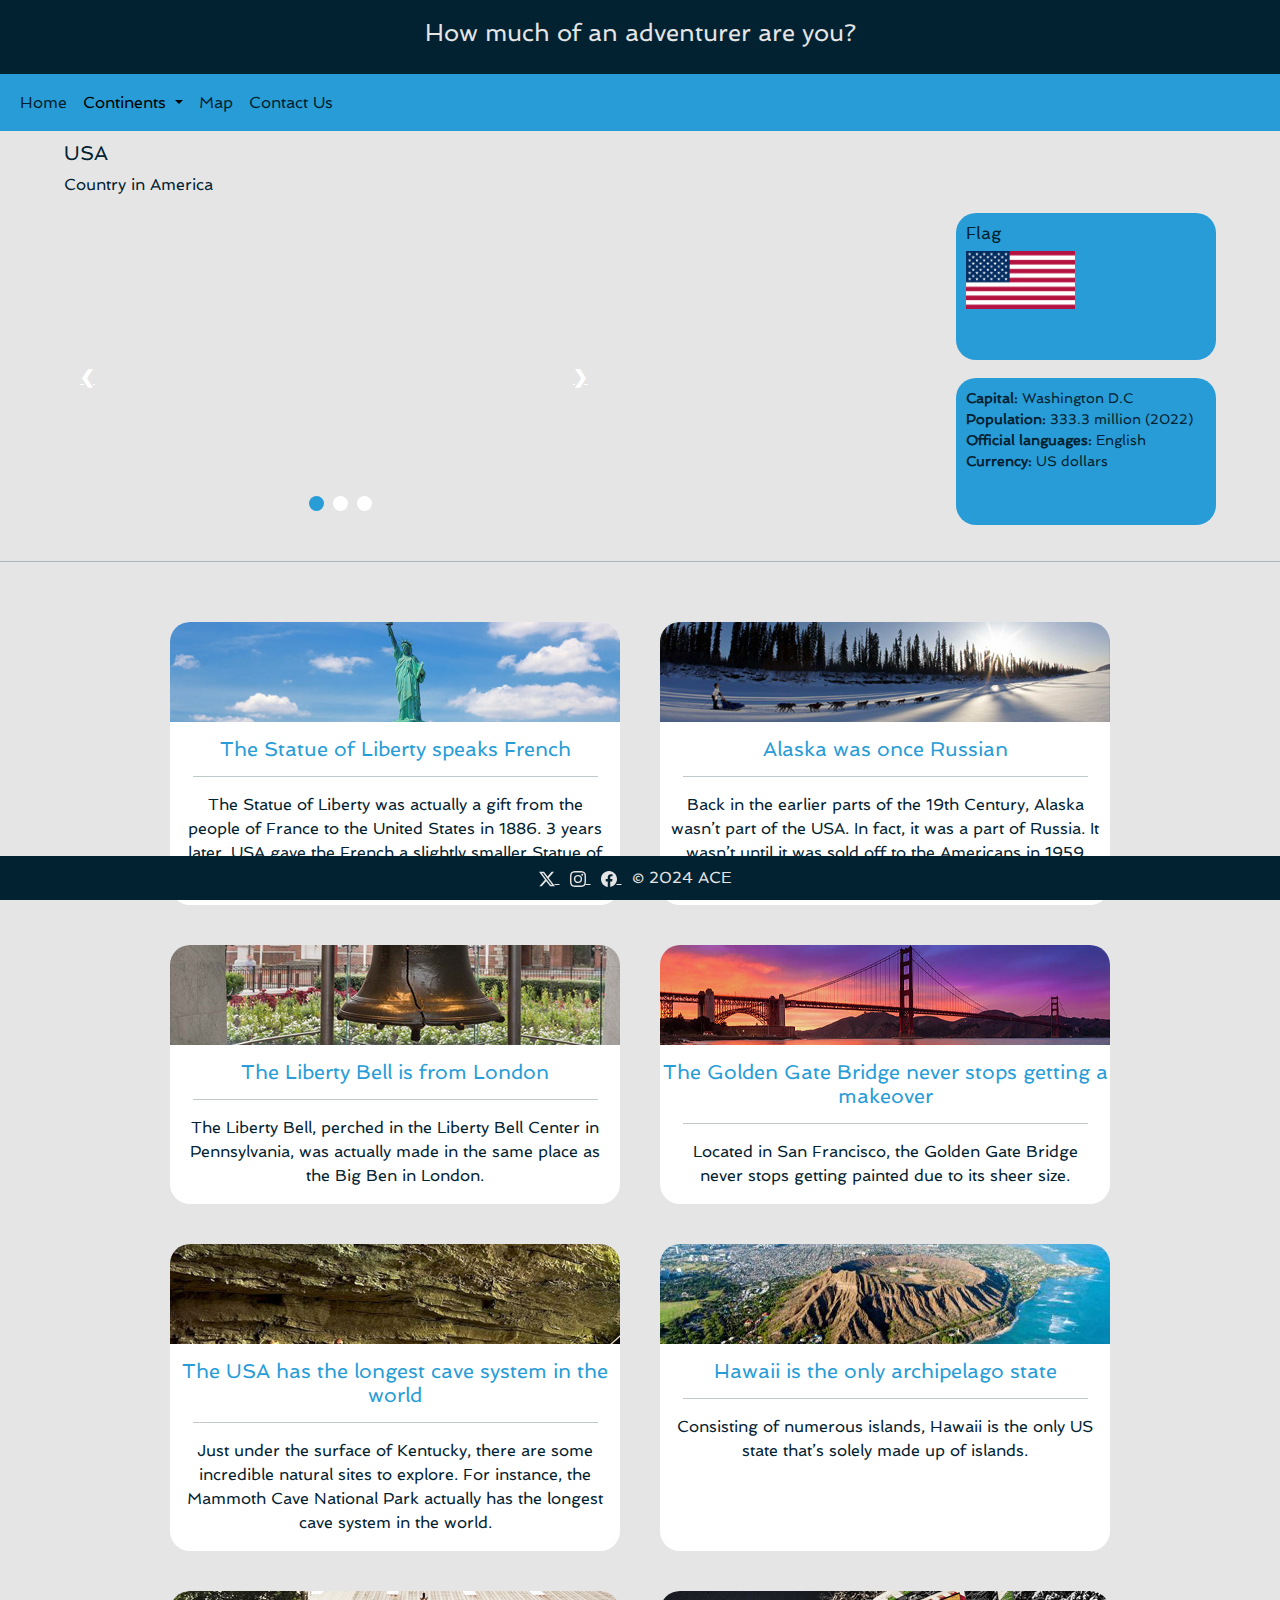
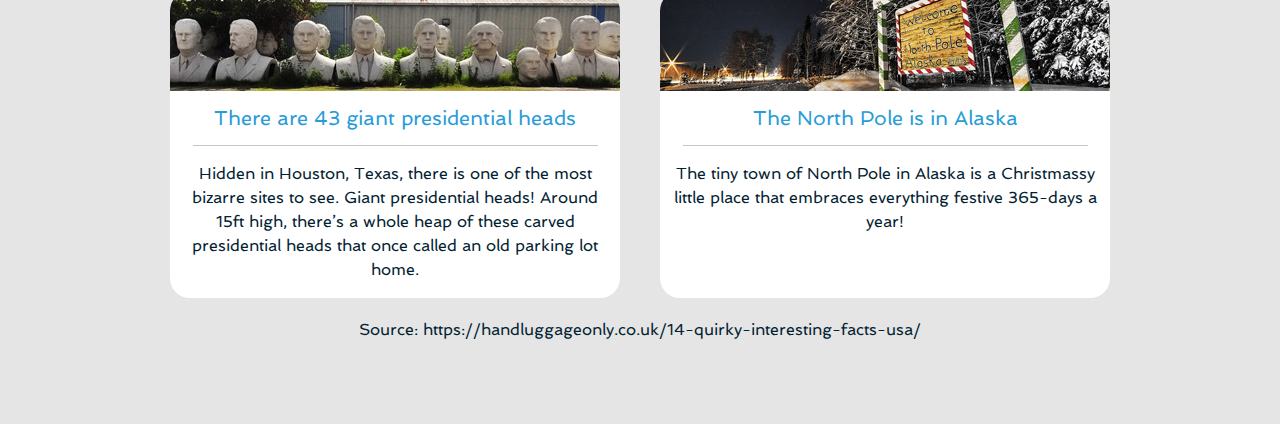
<file: usa-information.html>
<!DOCTYPE html>
<html lang="en">
    <head>
        <meta charset="UTF-8" />
        <meta name="viewport" content="width=device-width, initial-scale=1.0" />
        <title>About Kenya</title>
        <!-- Font -->
        <link rel="preconnect" href="https://fonts.googleapis.com" />
        <link rel="preconnect" href="https://fonts.gstatic.com" crossorigin />
        <link href="https://fonts.googleapis.com/css2?family=Spinnaker&display=swap" rel="stylesheet" />
        <!-- Bootstrap -->
        <link href="https://cdn.jsdelivr.net/npm/bootstrap@5.3.3/dist/css/bootstrap.min.css" rel="stylesheet" integrity="sha384-QWTKZyjpPEjISv5WaRU9OFeRpok6YctnYmDr5pNlyT2bRjXh0JMhjY6hW+ALEwIH" crossorigin="anonymous" />
        <!-- Stylesheet of CSS -->
        <link rel="stylesheet" href="usa-information-styles.css" />
    </head>
    <body>
        <!-- Navigation part -->
        <header class="my-heading">
            <div class="my-heading-wrapper">
                <div class="my-label"><h1 class="h-one">How much of an adventurer are you?</h1></div>
            </div>
        </header>

        <nav class="accent-color navbar navbar-expand-lg sticky-top">
            <div class="container-fluid">
                <button class="navbar-toggler" type="button" data-bs-toggle="collapse" data-bs-target="#navbarNavDropdown" aria-controls="navbarNavDropdown" aria-expanded="false" aria-label="Toggle navigation">
                    <span class="navbar-toggler-icon"></span>
                </button>
                <div class="collapse navbar-collapse" id="navbarNavDropdown">
                    <ul class="navbar-nav">
                        <li class="nav-item">
                            <a class="nav-link font" aria-current="page" href="index.html">Home</a>
                        </li>
                        <li class="nav-item dropdown ">
                            <a class="nav-link font active dropdown-toggle" href="#" role="button" data-bs-toggle="dropdown" aria-expanded="false">
                                Continents
                            </a>
                            <ul class="dropdown-menu">
                                <li><a class="dropdown-item" href="kenya-information.html">Africa</a></li>
                                <li><a class="dropdown-item" href="japan-information.html">Asia</a></li>
                                <li><a class="dropdown-item" href="usa-information.html">USA</a></li>
                                <li><hr class="dropdown-divider"></li>
                                <li><a class="dropdown-item" href="#">Coming soon</a></li>
                            </ul>
                        </li>
                        <li class="nav-item">
                            <a class="nav-link font" href="main-map.html">Map</a>
                        </li>
                        <li class="nav-item">
                            <a class="nav-link font" href="contact-us.html">Contact Us</a>
                        </li>
                    </ul>
                </div>
            </div>
          </nav>

        <!-- Main part of the website -->
        <section>
            <div class="intro-country">
                <div class="intro-country-wrapper">
                    <div><h2 class="country-name">USA</h2></div>
                    <div><p class="country-location">Country in America</p></div>
                </div>
            </div>
            <div class="container-country">
                <div class="parent">
                    <div class="one">
                        <!-- Slideshow code starts here -->
                        <div>
                            <!-- Slideshow container -->
                            <div class="slideshow-container">
                                <!-- Full-width images with number and caption text -->
                                <div class="mySlides fade">
                                    <div class="numbertext">New York</div>
                                    <img src="New York2.jpg" class="round image-item" />
                                    <!-- <div class="text">Caption Text</div> -->
                                </div>

                                <div class="mySlides fade">
                                    <div class="numbertext">Mount Rushmore</div>
                                    <img src="mount rushmore.jpg" class="round image-item" />
                                    <!-- <div class="text">Caption Two</div> -->
                                </div>

                                <div class="mySlides fade">
                                    <div class="numbertext">Burger</div>
                                    <img src="burger.jpg" class="round image-item" />
                                    <!-- <div class="text">Caption Three</div> -->
                                </div>

                                <!-- The dots/circles -->
                                <div style="text-align: center;" class="dots-slider">
                                    <span class="dot" onclick="currentSlide(1)"></span>
                                    <span class="dot" onclick="currentSlide(2)"></span>
                                    <span class="dot" onclick="currentSlide(3)"></span>
                                </div>

                                <!-- Next and previous buttons -->
                                <a class="prev" onclick="plusSlides(-1)">&#10094;</a>
                                <a class="next" onclick="plusSlides(1)">&#10095;</a>
                            </div>
                        </div>
                    </div>

                    <div class="two">
                        <!-- Map -->
                        <div class="google-map">
                            <iframe
                                src="https://www.google.com/maps/embed?pb=!1m18!1m12!1m3!1d1024428.1074272688!2d-99.69361177883712!3d37.06356198111972!2m3!1f0!2f0!3f0!3m2!1i1024!2i768!4f13.1!3m3!1m2!1s0x87a0cb3e4f8e4e41%3A0x6e2eb1c3ec81323!2sUnited%20States!5e0!3m2!1sen!2sus!4v1622477627768!5m2!1sen!2sus"
                                width="260"
                                height="312"
                                style="border: 0;"
                                allowfullscreen=""
                                loading="lazy"
                                referrerpolicy="no-referrer-when-downgrade"
                                class="round"
                            >
                            </iframe>
                        </div>
                    </div>

                    <div class="three">
                        <div class="child3 round">
                            <div class="child31">
                                <div><h2 class="nameFlag">Flag</h2></div>
                                <div><img src="usa-flag.png" alt="flag" width="109" /></div>
                            </div>
                        </div>
                        <div class="child4 round">
                            <div class="child41">
                                <p class="country-special"><b>Capital:</b> Washington D.C</p>
                                <p class="country-special"><b>Population:</b> 333.3 million (2022)</p>
                                <p class="country-special"><b>Official languages:</b> English</p>
                                <p class="country-special"><b>Currency:</b> US dollars</p>
                            </div>
                        </div>
                    </div>
                </div>
            </div>
        </section>
        <!-- Gap between slideshow and the rest of the content -->
        <div class="gap"></div>
        <hr class="horiz-line" />
        <br />
        <!-- The rest of the country content -->
        <section>
            <!-- 1 and 2 -->
            <div class="wrapper-info">
                <!-- 1 column -->
                <div class="item-info">
                    <img src="statue-liberty.jpg" alt="Statue of Liberty" width="450px" height="100px" class="item-info-image" />
                    <h3 class="item-info-name">The Statue of Liberty speaks French</h3>
                    <hr class="item-info-hr" />
                    <p class="item-info-fact">
                        The Statue of Liberty was actually a gift from the people of France to the United States in 1886. 3 years later, USA gave the French a slightly smaller Statue of Liberty as a gift that can be seen in Paris!
                    </p>
                </div>

                <!-- 2 column -->
                <div class="item-info">
                    <img src="alaska.jpg" alt="Alaska" width="450px" height="100px" class="item-info-image" />
                    <h3 class="item-info-name">Alaska was once Russian</h3>
                    <hr class="item-info-hr" />
                    <p class="item-info-fact">
                        Back in the earlier parts of the 19th Century, Alaska wasn’t part of the USA. In fact, it was a part of Russia. It wasn’t until it was sold off to the Americans in 1959 that it became a US territory.
                    </p>
                </div>
            </div>

            <!-- 3 and 4 -->

            <div class="wrapper-info">
                <!-- 1 column -->
                <div class="item-info">
                    <img src="liberty bell.jpg" alt="Liberty Bell" width="450px" height="100px" class="item-info-image" />
                    <h3 class="item-info-name">The Liberty Bell is from London</h3>
                    <hr class="item-info-hr" />
                    <p class="item-info-fact">The Liberty Bell, perched in the Liberty Bell Center in Pennsylvania, was actually made in the same place as the Big Ben in London.</p>
                </div>

                <!-- 2 column -->
                <div class="item-info">
                    <img src="golden gate bridge.jpg" alt="Golden Gate Bridge" width="450px" height="100px" class="item-info-image" />
                    <h3 class="item-info-name">The Golden Gate Bridge never stops getting a makeover</h3>
                    <hr class="item-info-hr" />
                    <p class="item-info-fact">
                        Located in San Francisco, the Golden Gate Bridge never stops getting painted due to its sheer size.
                    </p>
                </div>
            </div>

            <!-- 5 and 6 -->
            <div class="wrapper-info">
                <!-- 1 column -->
                <div class="item-info">
                    <img src="caves.jpg" alt="Kentucky caves" width="450px" height="100px" class="item-info-image" />
                    <h3 class="item-info-name">The USA has the longest cave system in the world</h3>
                    <hr class="item-info-hr" />
                    <p class="item-info-fact">
                        Just under the surface of Kentucky, there are some incredible natural sites to explore. For instance, the Mammoth Cave National Park actually has the longest cave system in the world.
                    </p>
                </div>

                <!-- 2 column -->
                <div class="item-info">
                    <img src="hawaii.jpg" alt="Hawaii" width="450px" height="100px" class="item-info-image" />
                    <h3 class="item-info-name">Hawaii is the only archipelago state</h3>
                    <hr class="item-info-hr" />
                    <p class="item-info-fact">
                        Consisting of numerous islands, Hawaii is the only US state that’s solely made up of islands.
                    </p>
                </div>
            </div>

            <!-- 7 and 8 -->
            <div class="wrapper-info">
                <!-- 1 column -->
                <div class="item-info">
                    <img src="presidential-heads.jpg" alt="Presidential heads" width="450px" height="100px" class="item-info-image" />
                    <h3 class="item-info-name">There are 43 giant presidential heads</h3>
                    <hr class="item-info-hr" />
                    <p class="item-info-fact">Hidden in Houston, Texas, there is one of the most bizarre sites to see. Giant presidential heads! Around 15ft high, there’s a whole heap of these carved presidential heads that once called an old parking lot home. </p>
                </div>

                <!-- 2 column -->
                <div class="item-info">
                    <img src="north pole.jpg" alt="North Pole" width="450px" height="100px" class="item-info-image" />
                    <h3 class="item-info-name">The North Pole is in Alaska </h3>
                    <hr class="item-info-hr" />
                    <p class="item-info-fact">
                        The tiny town of North Pole in Alaska is a Christmassy little place that embraces everything festive 365-days a year! 
                    </p>
                </div>
            </div>

            <div class="source-wrapper">
                <div class="source-container">
                    <p>Source: https://handluggageonly.co.uk/14-quirky-interesting-facts-usa/</p>
                </div>
            </div>
            <p class="break-bottom"></p>
        </section>

        <!-- Footer -->
        <footer class="fixed-bottom">
            <div class="footer font">
                <a href="https://twitter.com">
                    <svg xmlns="http://www.w3.org/2000/svg" width="16" height="16" fill="currentColor" class="footer-icons bi bi-twitter-x" viewBox="0 0 16 16">
                        <path d="M12.6.75h2.454l-5.36 6.142L16 15.25h-4.937l-3.867-5.07-4.425 5.07H.316l5.733-6.57L0 .75h5.063l3.495 4.633L12.601.75Zm-.86 13.028h1.36L4.323 2.145H2.865z" />
                    </svg>
                </a>
                <a href="https://instagram.com">
                    <svg xmlns="http://www.w3.org/2000/svg" width="16" height="16" fill="currentColor" class="footer-icons bi bi-instagram" viewBox="0 0 16 16">
                        <path
                            d="M8 0C5.829 0 5.556.01 4.703.048 3.85.088 3.269.222 2.76.42a3.9 3.9 0 0 0-1.417.923A3.9 3.9 0 0 0 .42 2.76C.222 3.268.087 3.85.048 4.7.01 5.555 0 5.827 0 8.001c0 2.172.01 2.444.048 3.297.04.852.174 1.433.372 1.942.205.526.478.972.923 1.417.444.445.89.719 1.416.923.51.198 1.09.333 1.942.372C5.555 15.99 5.827 16 8 16s2.444-.01 3.298-.048c.851-.04 1.434-.174 1.943-.372a3.9 3.9 0 0 0 1.416-.923c.445-.445.718-.891.923-1.417.197-.509.332-1.09.372-1.942C15.99 10.445 16 10.173 16 8s-.01-2.445-.048-3.299c-.04-.851-.175-1.433-.372-1.941a3.9 3.9 0 0 0-.923-1.417A3.9 3.9 0 0 0 13.24.42c-.51-.198-1.092-.333-1.943-.372C10.443.01 10.172 0 7.998 0zm-.717 1.442h.718c2.136 0 2.389.007 3.232.046.78.035 1.204.166 1.486.275.373.145.64.319.92.599s.453.546.598.92c.11.281.24.705.275 1.485.039.843.047 1.096.047 3.231s-.008 2.389-.047 3.232c-.035.78-.166 1.203-.275 1.485a2.5 2.5 0 0 1-.599.919c-.28.28-.546.453-.92.598-.28.11-.704.24-1.485.276-.843.038-1.096.047-3.232.047s-2.39-.009-3.233-.047c-.78-.036-1.203-.166-1.485-.276a2.5 2.5 0 0 1-.92-.598 2.5 2.5 0 0 1-.6-.92c-.109-.281-.24-.705-.275-1.485-.038-.843-.046-1.096-.046-3.233s.008-2.388.046-3.231c.036-.78.166-1.204.276-1.486.145-.373.319-.64.599-.92s.546-.453.92-.598c.282-.11.705-.24 1.485-.276.738-.034 1.024-.044 2.515-.045zm4.988 1.328a.96.96 0 1 0 0 1.92.96.96 0 0 0 0-1.92m-4.27 1.122a4.109 4.109 0 1 0 0 8.217 4.109 4.109 0 0 0 0-8.217m0 1.441a2.667 2.667 0 1 1 0 5.334 2.667 2.667 0 0 1 0-5.334"
                        />
                    </svg>
                </a>
                <a href="https://facebook.com">
                    <svg xmlns="http://www.w3.org/2000/svg" width="16" height="16" fill="currentColor" class="footer-icons bi bi-facebook" viewBox="0 0 16 16">
                        <path
                            d="M16 8.049c0-4.446-3.582-8.05-8-8.05C3.58 0-.002 3.603-.002 8.05c0 4.017 2.926 7.347 6.75 7.951v-5.625h-2.03V8.05H6.75V6.275c0-2.017 1.195-3.131 3.022-3.131.876 0 1.791.157 1.791.157v1.98h-1.009c-.993 0-1.303.621-1.303 1.258v1.51h2.218l-.354 2.326H9.25V16c3.824-.604 6.75-3.934 6.75-7.951"
                        />
                    </svg>
                </a>
                <a>© 2024 ACE</a>
            </div>
        </footer>
        <!-- End of Footer -->

        <!-- Scripts -->
        <script src="usa-information-scripts.js"></script>
        <script src="https://cdn.jsdelivr.net/npm/bootstrap@5.3.3/dist/js/bootstrap.bundle.min.js" integrity="sha384-YvpcrYf0tY3lHB60NNkmXc5s9fDVZLESaAA55NDzOxhy9GkcIdslK1eN7N6jIeHz" crossorigin="anonymous"></script>
    </body>
</html>
</file>
<file: index-style.css>
* {
    margin: 0;
    padding: 0;
    font-family: "Spinnaker";
  }
  
  body, html {
    margin: 0;
    padding: 0;
    height: 100%;
    background-attachment: fixed;
    background-size: cover;
    background-repeat: no-repeat;
  }

.navbar.accent-color {
  background: #289cd7;
  color: #fff;
}

.my-heading {
  width: 100%;
  height: 75px;
  background-color: #022231;
  border-bottom: 1px solid #289CD7;
  align-items: center;
}

.my-heading-wrapper {
  position: relative;
  display: flex;
  justify-content: center;
  align-items: center;
  padding: 1rem;
  color: #e5e5e5;
  height: 100%;
}

.my-label {
  position: absolute;
  margin-left: auto;
  margin-right: auto;
  left: 0;
  right: 0;
  text-align: center;
}

.h-one {
  font-size: 24px;
}
  
  #prices, #other, #TCs {
    position: relative;
    padding: 10px;
  }
  
  .welcome {
    position: relative;
    width: 100%;
    height: 100vh;
    background: url(adventurer2.jpg);
    background-size: cover;
    background-position: center;
    display: grid;
    grid-template-columns: repeat(2, 1fr);
    align items: center;
  }
  
  #welcome {
    padding: 0px 10% 0; 
    margin: 0px 10px 0 10px; 
  }
  
  #explorer {
    padding: 20px 10% 0; 
    margin: 0 20px 20px 20px; 
  }
  
  #other {
    top: 20px;
    background-color: rgba(245, 150, 182, 0.63);
    border-radius: 20px;
    padding: 1rem 0; 
    max-width: 1000px;
    width: 100%;
    box-sizing: border-box;
    display: flex;
    margin: auto;
    justify-content: right;
  }
  
  #prices {
    background-color: rgba(245, 150, 182, 0.63);
    border-radius: 20px;
    padding: 10px; 
    max-width: 1000px;
    width: 100%;
    display: flex;
    margin: 20px auto 0; 
    justify-content: right;
  }
  
  .container {
    color: white;
    padding: 50px;
  }
  
  #welcome {
    max-width: var(--max-width);
    margin-left: 20px;
    display: flex;
    flex-direction: column;
  }
  
  .prices-title {
    font-size: 2.5rem;
    font-weight: bold;
    margin-bottom: 1rem;
    align-items: center;
    text-align: center;
    color: #ffffff;
  }
  
  .prices-paragraph {
    font-size: 2rem;
    align-items:center;
    text-align: center;
    color:#ffffff;
  }
  
  
  .other-title {
    font-size: 2.5rem;
    font-weight: bold;
    margin-bottom: 1rem;
    align-items: center;
    text-align: center;
  }
  
  .other-paragraph {
    font-size: 2rem;
    align-items:center;
    text-align: center;
  }
  
  #other {
    position: relative;
    padding: 3rem 0; 
    display: flex;
    justify-content: center;
    align-items: center;
    margin-top: 0px;
  }
  
  .prices__grid {
    width: 100%;
    max-width: 900px;
    display: grid;
    grid-template-columns: repeat(3, 1fr);
    gap: .5rem;
    justify-content: center;
    align-items: center;
    text-align: center;
  }
  
  
  .other__card {
    height: 100%;
    width: 100%;
    max-width: 300px;
    text-align: center;
    display: flex;
    flex-direction: column;
    align-items: center;
    padding: 5px;
    overflow: hidden;
    border: none;
  }
  
  .other__card img {
    width: 100%;
    max-width: 100px;
    margin-top: 5px;
  }
  
  
  #other {
    padding-left: 3rem;
  }
  
  
  .other__content h4 {
    margin-bottom: 0.5rem;
    font-size: 1.5rem;
    font-weight: 800;
    color: #289cd7;
  }
  
  .other__content p {
    font-size: 1.2rem;
    line-height: 1.5rem;
    color: #ffffff;
  }
  
  .other__grid {
    grid-template-columns: repeat(2, 1fr);
    display: flex;
    justify-content: center;
    align-items: center;
    gap: 0;
  }
  
  .other__column {
    flex: 1;
    margin: 5px;
  }
  
  .round {
    border-radius: 20px;
  }
  
  .round-top {
    border-top-right-radius: 20px;
    border-top-left-radius: 20px;
  }
  
  .round-bottom {
    border-bottom-right-radius: 20px;
    border-bottom-left-radius: 20px;
  }
  
  .content-explorer h3{
    color: #022231;
  }
  .content-explorer p{
    text-align: left;
    text-size-adjust: ;
    color: #ffffff;
    padding: 0px;
    font-size: 1.2rem;
    line-height: 1.5rem;
    max-width: 350px;
    margin-bottom: 1.8rem;
    }
  
  .content-explorer p span {
      -webkit-text-stroke: 2px var(--text-dark);
      -webkit-text-fill-color: #289cd7;
      margin-bottom: 2%;
    }
  
  
  #prices {
    position: relative;
    padding: 2rem 0; 
    display: flex;
    justify-content: center;
    align-items: center;
    margin-bottom: 0px;
  }
  
  .bg__img__1 {
    position: absolute;
    width: 100%; 
    height: 100%;
    opacity: 0.6;
    z-index: -1;
  }
  
  .content-welcome h1 {
    font-size: 4.5rem;
    font-weight: 800;
    --text-dark: #289cd7;
    --text-light: #94a3b8;
    color: var(--white);
    padding-bottom: 0;
  }
  
  .content-welcome h1 span {
    -webkit-text-stroke: 2px var(--text-dark);
    -webkit-text-fill-color: transparent;
    margin-bottom: 2%;
  }
  
  .content-explorer .btn {
    padding: 0.75rem 2rem;
    outline: none;
    border: none;
    font-size: 2rem;
    font-weight: 600;
    color: #ffffff;
    border-radius: 5px;
    background-color: #289cd7;
    margin-bottom: 10px;
  }
  
  .content-explorer .btn:hover {
    color: #022231;
    background-color: #289cd7;
  }
  
  .prices__grid {
    width: 100%;
    max-width: 900px;
    display: grid;
    grid-template-columns: repeat(3, 1fr);
    justify-content: center;
    align-items: center;
    text-align: center;
  }
  
  .prices__card {
    margin: 0;
    height: 0%;
    width: 100%;
    max-width: 300px;
    text-align: center;
    display: flex;
    flex-direction: column;
    align-items: center;
    padding: 20px;
    border-radius: 10px;
    overflow: hidden;
    border: none;
  }
  
  .prices__card img {
    height: auto;
    max-width: 100px;
    margin: 0;
  }
  
  .card__content {
    padding: 1rem;
    color: #ffffff;
  }
  
  .card__content h4 {
    margin-bottom: 0.5rem;
    font-size: 1.5rem;
    font-weight: 800;
  }
  
  .card__content p {
    border-bottom: none ;
    font-size: 1.2rem;
    line-height: 1.5rem;
    color: #289cd7;
  }
  
  @media (max-width: 1200px) {
    #prices .prices__grid {
      grid-template-columns: 1fr;
    }
  }
  
  @media (max-width: 600px) {
    .search {
      display: none;
    }
  
    #prices {
      padding-left: 3rem;
      border-radius: 30px;
    }
    
    .content h1 {
      font-size: 3rem;
    }
  
    #prices .prices__grid {
      grid-template-columns: repeat(1, 1fr);
    }
  }
  
  #prices .h4 {
    color: #ffffff;
  }
  
  @media (max-width: 767px) {
    .grid-item {
      text-align: center;
    }
  
    #other_options .other_grid {
      width: 80%;
      max-width: 500px;
      display: grid;
      grid-template-columns: repeat(2, 1fr);
      gap: 0.5rem;
      justify-content: center;
    }
  
    #other_options .other_grid_item {
      display: flex;
      flex-direction: column;
      align-items: center;
    }
  
    @media (max-width: 500px) {
      #other .other__grid {
        grid-template-columns: 1fr;
      }
    }
  }
  
  #TCs {
    background-color: rgba(245, 150, 182, 0.63);
    border-radius: 20px;
    padding: 20px; 
    max-width: 1000px;
    width: 100%;
    box-sizing: border-box;
    display: flex;
    margin: 20px auto 0; 
    justify-content: right;
    top: 20px;
    margin-bottom: 100px;
  }
  
  #TCs h1 {
    font-size: 2rem;
    color: #022231;
    margin-bottom: 10px;
  }
  
  #TCs h4 {
    font-size: 1.2rem;
    color: #022231; 
    margin-bottom: 10px;
  }
  
  #TCs p {
    color: #022231;
  }
  
  #TCs h5 {
    color: #289cd7;
    text-align: center;
    margin-top: 10px;
  }
  
  .footer {
    background: #022231;
    color: #e5e5e5;
    text-align: center;
    padding: 10px 20px;
    position: fixed; 
    bottom: 0; 
    width: 100%; 
    margin-top: 20px;
  }
  
  footer a {
    color: #e5e5e5;
    margin-right: 10px;
  }
</file>
<file: contact us-styles.css>
/* ------Contact Us page styles------- */
body {
    margin: 0;
    background-color: #e5e5e5;
    color: #022231;
    font-family: "Spinnaker", sans-serif;
    font-size: 17px;
}
.form-box {
    width: 100%;
    display: flex;
    justify-content: center;
    margin-top: 50px;
    margin-bottom: 50px;
}

.form-style {
    background-color: #289CD7;
    border-radius: 20px;
    border: 1px solid #022231;
    padding: 50px;
    width: 400px;
}

.field-style {
    padding: 10px;
}

.concern {
    width: 250px;
    height: 200px;
}

.btn {
    background-color: #e5e5e5;
    color: #022231;
    border-radius: 20px;
    border: 1px solid #022231;
    padding: 10px;
    font-family: "Spinnaker", sans-serif;
    font-size: 16px;
    margin-top: 20px;
    text-decoration: none;
}

.btn:hover {
    background-color: #022231;
    color: white;
    cursor: pointer;
}
</file>
<file: japan-information-styles.css>
* {
    box-sizing: border-box;
}

body {
    margin: 0;
    background-color: #e5e5e5;
    color: #022231;
    font-family: "Spinnaker", sans-serif;
}

.accent-color {
    background: #f596b5;
    color: #fff;
}

.accent-color:hover {
    color: #022231;
}

.font {
    font-family: "Spinnaker", sans-serif;
    font-weight: 400;
    font-style: normal;
    color: #022231;
}

/* --------Header styles------------ */
.my-heading {
    width: 100%;
    height: 75px;
    background-color: #022231;
    border-bottom: 1px solid #f596b5;
    align-items: center;
}

.my-heading-wrapper {
    position: relative;
    display: flex;
    justify-content: center;
    align-items: center;
    padding: 1rem;
    color: #e5e5e5;
    height: 100%;
}

.my-label {
    position: absolute;
    margin-left: auto;
    margin-right: auto;
    left: 0;
    right: 0;
    text-align: center;
}

.h-one {
    font-size: 24px;
}

/* --------Introduction styles------------ */

.intro-country {
    width: 100%;
    display: flex;
    justify-content: center;
}

.intro-country-wrapper {
    width: 90%;
    margin-top: 10px;
}

.country-name {
    font-size: 20px;
}

.country-location {
    font-size: 16px;
}

/* --------Container styles------------ */

.container-country {
    display: flex;
    justify-content: center;
    width: 100%;
}

.parent {
    display: flex;
    justify-content: space-between;
    align-items: center;
    width: 90%;
}

.one {
    width: 540px;
    height: 312px;
    border-radius: 20px;
}

.two {
    width: 260px;
    height: 312px;
    border-radius: 20px;
}

.three {
    width: 260px;
    height: 312px;
    border-radius: 20px;
    display: flex;
    flex-direction: column;
    justify-content: space-between;
}

/* Make corners round */
.round {
    border-radius: 20px;
}

/* Slideshow styles start here */

/* Slideshow container */
.slideshow-container {
    width: 540px;
    position: relative;
    margin: auto;
    /* background-color: grey; */
}

/* Hide the images by default */
.mySlides {
    display: none;
}

/* Next & previous buttons */
.prev,
.next {
    cursor: pointer;
    position: absolute;
    top: 50%;
    width: auto;
    margin-top: -22px;
    padding: 16px;
    color: white;
    font-weight: bold;
    font-size: 18px;
    transition: 0.6s ease;
    border-radius: 0 3px 3px 0;
    user-select: none;
}

/* Position the "next button" to the right */
.next {
    right: 0;
    border-radius: 3px 0 0 3px;
}

/* On hover, add a black background color with a little bit see-through */
.prev:hover,
.next:hover {
    background-color: #022231;
}

/* Caption text */
.text {
    color: #f2f2f2;
    font-size: 15px;
    padding: 8px 12px;
    position: absolute;
    bottom: 8px;
    width: 100%;
    text-align: center;
}

/* Number text (1/3 etc) */
.numbertext {
    color: #022231;
    text-shadow: 
    -1px -1px 0 #fff,  
    1px -1px 0 #fff,
    -1px 1px 0 #fff,
    1px 1px 0 #fff;
    font-weight: bold;
    font-size: 15px;
    padding: 8px 12px;
    position: absolute;
    top: 0;
}

/* The dots/bullets/indicators */
.dot {
    cursor: pointer;
    height: 15px;
    width: 15px;
    margin: 0 2px;
    background-color: #fff;
    border-radius: 50%;
    display: inline-block;
    transition: background-color 0.6s ease;
}

.active,
.dot:hover {
    background-color: #f596b5;
}

/* position dots over slides */

.dots-slider {
    position: absolute;
    top: 90%;
    left: 45%;
}

/* Fading animation */
.fade {
    animation-name: fade;
    animation-duration: 1.5s;
}

@keyframes fade {
    from {
        opacity: 0.4;
    }
    to {
        opacity: 1;
    }
}
/* Slideshow styles end here */

/* Map styles */
.google-map {
    height: 312px;
    width: 260px;
    padding-bottom: 20%;
    position: relative;
}

.google-map iframe {
    height: 100%;
    width: 100%;
    left: 0;
    top: 0;
    position: absolute;
}
/* Map styles end here */

.child3 {
    background-color: #f596b5;
    height: 47%;
    overflow: hidden;
}

.child31 {
    padding: 10px;
}

.nameFlag {
    font-size: 17px;
}

.child4 {
    background-color: #f596b5;
    height: 47%;
    overflow: hidden;
}

.child41 {
    padding: 10px;
}

.gap {
    width: 100%;
    height: 20px;
}

.country-special {
    font-size: 14px;
    margin: auto;
}

/* ------------Country facts, styles--------------- */

.wrapper-info {
    display: flex;
    justify-content: center;
}

.item-info {
    background-color: #ffffff;
    width: 450px;
    display: flex;
    flex-direction: column;
    align-items: center;
    margin: 20px;
    border-radius: 20px;
}

.item-info-name {
    font-size: 20px;
}

.item-info-image {
    border-top-left-radius: 20px;
    border-top-right-radius: 20px;
}

.item-info-name {
    color: #f596b5;
    text-align: center;
    margin-top: 15px;
    margin-bottom: 15px;
}

.item-info-hr {
    width: 90%;
    text-align: center;
    margin-top: 0;
}

.item-info-fact {
    text-align: center;
    margin-right: 10px;
    margin-left: 10px;
}

/* Source */
.source-wrapper {
    display: flex;
    justify-content: center;
    width: 100%;
}

.source-container {
    width: 90%;
    text-align: center;
}

/* Bottom gap so that the footer doesnt cover the bottom element */
.break-bottom {
    width: 100%;
    height: 50px;
}

/* -----------Footer styles----------- */

.footer {
    background: #022231;
    color: #e5e5e5;
    text-align: center;
    padding: 10px 20px;
}

footer a {
    color: #e5e5e5;
    margin-right: 10px;
}
/* Footer styles end here */

@media all and (max-width: 800px) {
    /* Header adaptation */
    .my-label {
        position: static;
        order: 1;
    }

    .my-heading-wrapper {
        flex-direction: column;
    }

    /* Top text of the content part*/
    .intro-country-wrapper {
        text-align: center;
    }

    /* Container part */
    .parent {
        flex-direction: column;
    }
    .slideshow-container {
        width: 350px;
    }
    .image-item {
        width: 350px;
    }

    /* Country fact part */
    .wrapper-info {
        flex-direction: column;
        align-items: center;
        text-align: center;
    }
    .item-info {
        width: 350px;
    }

    .item-info-image {
        width: 350px;
    }
}
</file>
<file: japan-quiz-styles.css>
* {box-sizing:border-box}


body {
    background-image: url('./background-Japan.jpg'); 
    background-size: cover;
    background-position: center;
    height: 100vh;
    background-repeat: no-repeat; 
    color: #022231;
    font-family: "Spinnaker", sans-serif;
  }

.font {
    font-family: "Spinnaker", sans-serif;
    font-weight: 400;
    font-style: normal;
    color: #022231;
}

.accent-color {
    background: #f596b5;
    color: #fff;
}

.accent-color:hover, .font:hover {
    color: #022231;
    text-decoration: none;
}

.my-heading {
  width: 100%;
  height: 75px;
  background-color: #022231;
  border-bottom: 1px solid #f596b5;
  align-items: center;
}

.my-heading-wrapper {
  position: relative;
  display: flex;
  justify-content: center;
  align-items: center;
  padding: 1rem;
  color: #e5e5e5;
  height: 100%;
}

.my-label {
  position: absolute;
  margin-left: auto;
  margin-right: auto;
  left: 0;
  right: 0;
  text-align: center;
}

.h-one {
  font-size: 24px;
}

@media all and (max-width: 800px) {
  /* Header adaptation */
  .my-label {
      position: static;
      order: 1;
  }

  .my-heading-wrapper {
      flex-direction: column;
  }
}

/* Make corners round */
.round {
    border-radius: 20px;
}

.round-top{
    border-top-right-radius: 20px;
    border-top-left-radius: 20px;
}

.round-bottom{
    border-bottom-right-radius: 20px;
    border-bottom-left-radius: 20px;
}
/* Slideshow styles start here */
.questions {
    background-color: #ffffffc7;
    margin: 30px 10%;
    padding: 10px 10%;
    text-align: center;
    align-items: center;
}

.questions-inside {
    margin: 5px 5%;
    padding: 5px 5%;
}

.inside {
    padding: 20px 5%;
}

.plain {
    list-style: none;
    padding: 0;
    margin: 0;
    background: #fff;
}

/* Hide the images by default */
.mySlides {
    display: none;
}

.mySlides.active {
    display: block; 
    opacity: 1; 
    transition: opacity 1s; 
  }
  
  /* Next & previous buttons */
  .prev, .next {
    cursor: pointer;
    position: absolute;
    top: 550px;
    width: auto;
    margin: 0 10%;
    padding: 10px;
    color: #fff;
    font-weight: bold;
    font-size: 18px;
    transition: 0.6s ease;
    user-select: none;
  }

  /* Position the "next button" to the right */
.next {
    right: 0;
    border-radius: 3px 0 0 3px;
  }
  
  /* On hover, add a black background color with a little bit see-through */
  .prev:hover, .next:hover {
    background-color: #022231;
  }
  
  
  /* The dots/bullets/indicators */
  .dot {
    cursor: pointer;
    height: 15px;
    width: 15px;
    margin: 0 2px;
    background-color: #fff;
    border-radius: 50%;
    display: inline-block;
    transition: background-color 0.6s ease;
  }
  
  .dot.active, .dot:hover {
    background-color: #f596b5;
  }

  /* position dots over slides */

.dots-slider {
    position:center;
}

/* Fading animation */
.fade {
  animation-name: fade;
  animation-duration: 1.5s;
}

@keyframes fade {
  from {opacity: .4}
  to {opacity: 1}
}
/* Slideshow styles end here */

.learn-more {
  margin: 30px 10%;
  padding: 10px 10%;
  text-align: center;
  align-items: center;
  display: block;
}


/* Bottom gap so that the footer doesnt cover the bottom element */
.break-bottom {
  width: 100%;
  height: 50px;
}


/* Footer styles*/
.footer {
    background: #022231;
    color: #e5e5e5;
    text-align: center;
    padding: 10px 20px;
}

footer a {
    color: #e5e5e5;
    margin-right: 10px;
}
/* Footer styles end here */
</file>
<file: kenya-information-styles.css>
* {
    box-sizing: border-box;
}

body {
    margin: 0;
    background-color: #e5e5e5;
    color: #022231;
    font-family: "Spinnaker", sans-serif;
}

.accent-color {
    background: #FF9800;
    color: #fff;
}

.accent-color:hover {
    color: #022231;
    text-decoration: none;
}

.font {
    font-family: "Spinnaker", sans-serif;
    font-weight: 400;
    font-style: normal;
    color: #022231;
}

/* --------Header styles------------ */
.my-heading {
    width: 100%;
    height: 75px;
    background-color: #022231;
    border-bottom: 1px solid #FF9800;
    align-items: center;
}

.my-heading-wrapper {
    position: relative;
    display: flex;
    justify-content: center;
    align-items: center;
    padding: 1rem;
    color: #e5e5e5;
    height: 100%;
}

.my-label {
    position: absolute;
    margin-left: auto;
    margin-right: auto;
    left: 0;
    right: 0;
    text-align: center;
}

.h-one {
    font-size: 24px;
}

@media all and (max-width: 800px) {
    /* Header adaptation */
    .my-label {
        position: static;
        order: 1;
    }
  
    .my-heading-wrapper {
        flex-direction: column;
    }
  }

/* --------Introduction styles------------ */

.intro-country {
    width: 100%;
    display: flex;
    justify-content: center;
}

.intro-country-wrapper {
    width: 90%;
    margin-top: 10px;
}

.country-name {
    font-size: 20px;
}

.country-location {
    font-size: 16px;
}

/* --------Container styles------------ */

.container-country {
    display: flex;
    justify-content: center;
    width: 100%;
}

.parent {
    display: flex;
    justify-content: space-between;
    align-items: center;
    width: 90%;
}

.one {
    width: 540px;
    height: 312px;
    border-radius: 20px;
}

.two {
    width: 260px;
    height: 312px;
    border-radius: 20px;
}

.three {
    width: 260px;
    height: 312px;
    border-radius: 20px;
    display: flex;
    flex-direction: column;
    justify-content: space-between;
}

/* Make corners round */
.round {
    border-radius: 20px;
}

/* Slideshow styles start here */

/* Slideshow container */
.slideshow-container {
    width: 540px;
    position: relative;
    margin: auto;
    /* background-color: grey; */
}

/* Hide the images by default */
.mySlides {
    display: none;
}

/* Next & previous buttons */
.prev,
.next {
    cursor: pointer;
    position: absolute;
    top: 50%;
    width: auto;
    margin-top: -22px;
    padding: 16px;
    color: white;
    font-weight: bold;
    font-size: 18px;
    transition: 0.6s ease;
    border-radius: 0 3px 3px 0;
    user-select: none;
}

/* Position the "next button" to the right */
.next {
    right: 0;
    border-radius: 3px 0 0 3px;
}

/* On hover, add a black background color with a little bit see-through */
.prev:hover,
.next:hover {
    background-color: rgba(0, 0, 0, 0.8);
}

/* Caption text */
.text {
    color: #f2f2f2;
    font-size: 15px;
    padding: 8px 12px;
    position: absolute;
    bottom: 8px;
    width: 100%;
    text-align: center;
}

/* Number text (1/3 etc) */
.numbertext {
    color: #022231;
    text-shadow: 
    -1px -1px 0 #fff,  
    1px -1px 0 #fff,
    -1px 1px 0 #fff,
    1px 1px 0 #fff;
    font-weight: bold;
    font-size: 15px;
    padding: 8px 12px;
    position: absolute;
    top: 0;
}

/* The dots/bullets/indicators */
.dot {
    cursor: pointer;
    height: 15px;
    width: 15px;
    margin: 0 2px;
    background-color: #fff;
    border-radius: 50%;
    display: inline-block;
    transition: background-color 0.6s ease;
}

.active,
.dot:hover {
    background-color: #FF9800;
}

/* position dots over slides */

.dots-slider {
    position: absolute;
    top: 90%;
    left: 45%;
}

/* Fading animation */
.fade {
    animation-name: fade;
    animation-duration: 1.5s;
}

@keyframes fade {
    from {
        opacity: 0.4;
    }
    to {
        opacity: 1;
    }
}
/* Slideshow styles end here */

/* Map styles */
.google-map {
    height: 312px;
    width: 260px;
    padding-bottom: 20%;
    position: relative;
}

.google-map iframe {
    height: 100%;
    width: 100%;
    left: 0;
    top: 0;
    position: absolute;
}
/* Map styles end here */

.child3 {
    background-color: #FF9800;
    height: 47%;
    overflow: hidden;
}

.child31 {
    padding: 10px;
}

.nameFlag {
    font-size: 17px;
}

.child4 {
    background-color: #FF9800;
    height: 47%;
    overflow: hidden;
}

.child41 {
    padding: 10px;
}

.gap {
    width: 100%;
    height: 20px;
}

.country-special {
    font-size: 14px;
    margin: auto;
}

/* ------------Country facts, styles--------------- */

.wrapper-info {
    display: flex;
    justify-content: center;
}

.item-info {
    background-color: #ffffff;
    width: 450px;
    display: flex;
    flex-direction: column;
    align-items: center;
    margin: 20px;
    border-radius: 20px;
}

.item-info-name {
    font-size: 20px;
}

.item-info-image {
    border-top-left-radius: 20px;
    border-top-right-radius: 20px;
}

.item-info-name {
    color: #FF9800;
    text-align: center;
    margin-top: 15px;
    margin-bottom: 15px;
}

.item-info-hr {
    width: 90%;
    text-align: center;
    margin-top: 0;
}

.item-info-fact {
    text-align: center;
    margin-right: 10px;
    margin-left: 10px;
}

/* Source */
.source-wrapper {
    display: flex;
    justify-content: center;
    width: 100%;
}

.source-container {
    width: 90%;
    text-align: center;
}

/* Bottom gap so that the footer doesnt cover the bottom element */
.break-bottom {
    width: 100%;
    height: 50px;
}

/* -----------Footer styles----------- */

.footer {
    background: #022231;
    color: #e5e5e5;
    text-align: center;
    padding: 10px 20px;
}

footer a {
    color: #e5e5e5;
    margin-right: 10px;
}
/* Footer styles end here */

@media all and (max-width: 800px) {
    /* Header adaptation */
    .my-label {
        position: static;
        order: 1;
    }

    .my-heading-wrapper {
        flex-direction: column;
    }

    /* Top text of the content part*/
    .intro-country-wrapper {
        text-align: center;
    }

    /* Container part */
    .parent {
        flex-direction: column;
    }
    .slideshow-container {
        width: 350px;
    }
    .image-item {
        width: 350px;
    }

    /* Country fact part */
    .wrapper-info {
        flex-direction: column;
        align-items: center;
        text-align: center;
    }
    .item-info {
        width: 350px;
    }

    .item-info-image {
        width: 350px;
    }
}
</file>
<file: map-styles.css>
* {box-sizing:border-box}

header {
    background: #022231;
    color: #fff;
    padding: 10px 20px;
    text-align: center;
}

/* base styles */
* {
  margin: 0;
  padding: 0;
  box-sizing: border-box;
  list-style: none;
  text-decoration: none;
}



body {
  background-color: #fff;
  color: #022231;
  font-family: "Spinnaker", sans-serif;
}

.font {
  font-family: "Spinnaker", sans-serif;
  font-weight: 400;
  font-style: normal;
  color: #022231;
}

.accent-color {
  background: #289cd7;
  color: #fff;
}

.accent-color:hover, .font:hover {
  color: #022231;
  text-decoration: none;
}

.my-heading {
width: 100%;
height: 75px;
background-color: #022231;
border-bottom: 1px solid #289cd7;
align-items: center;
}

.my-heading-wrapper {
position: relative;
display: flex;
justify-content: center;
align-items: center;
padding: 1rem;
color: #e5e5e5;
height: 100%;
}

.my-label {
position: absolute;
margin-left: auto;
margin-right: auto;
left: 0;
right: 0;
text-align: center;
}

.h-one {
font-size: 24px;
}

@media all and (max-width: 800px) {
/* Header adaptation */
.my-label {
    position: static;
    order: 1;
}

.my-heading-wrapper {
    flex-direction: column;
}
}

.hide {
  padding: 5px 20px 2px 20px;
  background-color: #289cd7;
  border-radius: 5px;
  text-align: center;
  position: absolute;
}

h5 {
  margin-bottom: 0px;
}

.text-Japan {
  display: none;
  position: absolute;
  top: 31.5%;
  right: 5%;
}

.text-Kenya {
  display: none;
  position: absolute;
  top: 53%;
  left: 62%;
}

.text-USA {
  display: none;
  position: absolute;
  top: 33%;
  left: 29%;
}

.text-Japan.active, .text-Kenya.active, .text-USA.active {
  display: block;
}

.map-box {
  background-color: #fff;
  position: relative;
  width: 100%; 
  height: 100%;
}

.map {
  fill:#022231;
  fill-opacity:1;
  stroke:#ffffff;
  stroke-width:0.01;
  stroke-miterlimit:4;
  stroke-dasharray:none;
  stroke-opacity:1;
  margin-top: 0px;
}

.round {
  border-radius: 20px;
  text-align: center;
  padding-top: 30px;
}

.country-Japan:hover, .country-Kenya:hover, .country-USA:hover {
  fill: #e5e5e5;
  stroke:#289cd7;
  stroke-width:3;
  stroke-linecap:butt;
  stroke-linejoin:round;
  stroke-miterlimit:4;
  stroke-dasharray:none;
  stroke-dashoffset:0;
  stroke-opacity:1;
}



.country-Japan.hovered,
.country-Kenya.hovered,
.country-USA.hovered {
  fill: #e5e5e5;
  stroke: #289cd7;
  stroke-width: 3;
  stroke-linecap: butt;
  stroke-linejoin: round;
  stroke-miterlimit: 4;
  stroke-dasharray: none;
  stroke-dashoffset: 0;
  stroke-opacity: 1;
}

.dot {
  opacity:1;
  fill:#289cd7;
  fill-opacity:1;
  paint-order:normal;
}


.dot:hover {
  stroke:#289cd7;
  stroke-width:15;
  stroke-linecap:butt;
  stroke-linejoin:round;
  stroke-miterlimit:4;
  stroke-dasharray:none;
  stroke-dashoffset:0;
  stroke-opacity:0.5;
}

.marker-Japan {
  fill:#289cd7;
}

.marker-Kenya {
  fill:#289cd7;
}

.marker-USA {
  fill:#289cd7;
}

/* Footer styles*/
.footer {
    background: #022231;
    color: #e5e5e5;
    text-align: center;
    padding: 10px 20px;
}

footer a {
    color: #e5e5e5;
    margin-right: 10px;
}
/* Footer styles end here */
</file>
<file: usa-information-styles.css>
* {
  box-sizing: border-box;
}

body {
  margin: 0;
  background-color: #e5e5e5;
  color: #022231;
  font-family: "Spinnaker", sans-serif;
}

.accent-color {
  background: #289CD7;
  color: #fff;
}

.accent-color:hover {
  color: #022231;
}

.font {
  font-family: "Spinnaker", sans-serif;
  font-weight: 400;
  font-style: normal;
  color: #022231;
}

/* --------Header styles------------ */
.my-heading {
  width: 100%;
  height: 75px;
  background-color: #022231;
  border-bottom: 1px solid #289CD7;
  align-items: center;
}

.my-heading-wrapper {
  position: relative;
  display: flex;
  justify-content: center;
  align-items: center;
  padding: 1rem;
  color: #e5e5e5;
  height: 100%;
}

.my-label {
  position: absolute;
  margin-left: auto;
  margin-right: auto;
  left: 0;
  right: 0;
  text-align: center;
}

.h-one {
  font-size: 24px;
}

/* --------Introduction styles------------ */

.intro-country {
  width: 100%;
  display: flex;
  justify-content: center;
}

.intro-country-wrapper {
  width: 90%;
  margin-top: 10px;
}

.country-name {
  font-size: 20px;
}

.country-location {
  font-size: 16px;
}

/* --------Container styles------------ */

.container-country {
  display: flex;
  justify-content: center;
  width: 100%;
}

.parent {
  display: flex;
  justify-content: space-between;
  align-items: center;
  width: 90%;
}

.one {
  width: 540px;
  height: 312px;
  border-radius: 20px;
}

.two {
  width: 260px;
  height: 312px;
  border-radius: 20px;
}

.three {
  width: 260px;
  height: 312px;
  border-radius: 20px;
  display: flex;
  flex-direction: column;
  justify-content: space-between;
}

/* Make corners round */
.round {
  border-radius: 20px;
}

/* Slideshow styles start here */

/* Slideshow container */
.slideshow-container {
  width: 540px;
  position: relative;
  margin: auto;
  /* background-color: grey; */
}

/* Hide the images by default */
.mySlides {
  display: none;
}

/* Next & previous buttons */
.prev,
.next {
  cursor: pointer;
  position: absolute;
  top: 50%;
  width: auto;
  margin-top: -22px;
  padding: 16px;
  color: white;
  font-weight: bold;
  font-size: 18px;
  transition: 0.6s ease;
  border-radius: 0 3px 3px 0;
  user-select: none;
}

/* Position the "next button" to the right */
.next {
  right: 0;
  border-radius: 3px 0 0 3px;
}

/* On hover, add a black background color with a little bit see-through */
.prev:hover,
.next:hover {
  background-color: rgba(0, 0, 0, 0.8);
}

/* Caption text */
.text {
  color: #f2f2f2;
  font-size: 15px;
  padding: 8px 12px;
  position: absolute;
  bottom: 8px;
  width: 100%;
  text-align: center;
}

/* Number text (1/3 etc) */
.numbertext {
  color: #022231;
  text-shadow: 
  -1px -1px 0 #fff,  
  1px -1px 0 #fff,
  -1px 1px 0 #fff,
  1px 1px 0 #fff;
  font-weight: bold;
  font-size: 15px;
  padding: 8px 12px;
  position: absolute;
  top: 0;
}

/* The dots/bullets/indicators */
.dot {
  cursor: pointer;
  height: 15px;
  width: 15px;
  margin: 0 2px;
  background-color: #fff;
  border-radius: 50%;
  display: inline-block;
  transition: background-color 0.6s ease;
}

.active,
.dot:hover {
  background-color: #289CD7;
}

/* position dots over slides */

.dots-slider {
  position: absolute;
  top: 90%;
  left: 45%;
}

/* Fading animation */
.fade {
  animation-name: fade;
  animation-duration: 1.5s;
}

@keyframes fade {
  from {
      opacity: 0.4;
  }
  to {
      opacity: 1;
  }
}
/* Slideshow styles end here */

/* Map styles */
.google-map {
  height: 312px;
  width: 260px;
  padding-bottom: 20%;
  position: relative;
}

.google-map iframe {
  height: 100%;
  width: 100%;
  left: 0;
  top: 0;
  position: absolute;
}
/* Map styles end here */

.child3 {
  background-color: #289CD7;
  height: 47%;
  overflow: hidden;
}

.child31 {
  padding: 10px;
}

.nameFlag {
  font-size: 17px;
}

.child4 {
  background-color: #289CD7;
  height: 47%;
  overflow: hidden;
}

.child41 {
  padding: 10px;
}

.gap {
  width: 100%;
  height: 20px;
}

.country-special {
  font-size: 14px;
  margin: auto;
}

/* ------------Country facts, styles--------------- */

.wrapper-info {
  display: flex;
  justify-content: center;
}

.item-info {
  background-color: #ffffff;
  width: 450px;
  display: flex;
  flex-direction: column;
  align-items: center;
  margin: 20px;
  border-radius: 20px;
}

.item-info-name {
  font-size: 20px;
}

.item-info-image {
  border-top-left-radius: 20px;
  border-top-right-radius: 20px;
}

.item-info-name {
  color: #289CD7;
  text-align: center;
  margin-top: 15px;
  margin-bottom: 15px;
}

.item-info-hr {
  width: 90%;
  text-align: center;
  margin-top: 0;
}

.item-info-fact {
  text-align: center;
  margin-right: 10px;
  margin-left: 10px;
}

/* Source */
.source-wrapper {
  display: flex;
  justify-content: center;
  width: 100%;
}

.source-container {
  width: 90%;
  text-align: center;
}

/* Bottom gap so that the footer doesnt cover the bottom element */
.break-bottom {
  width: 100%;
  height: 50px;
}

/* -----------Footer styles----------- */

.footer {
  background: #022231;
  color: #e5e5e5;
  text-align: center;
  padding: 10px 20px;
}

footer a {
  color: #e5e5e5;
  margin-right: 10px;
}
/* Footer styles end here */

@media all and (max-width: 800px) {
  /* Header adaptation */
  .my-label {
      position: static;
      order: 1;
  }

  .my-heading-wrapper {
      flex-direction: column;
  }

  /* Top text of the content part*/
  .intro-country-wrapper {
      text-align: center;
  }

  /* Container part */
  .parent {
      flex-direction: column;
  }
  .slideshow-container {
      width: 350px;
  }
  .image-item {
      width: 350px;
  }

  /* Country fact part */
  .wrapper-info {
      flex-direction: column;
      align-items: center;
      text-align: center;
  }
  .item-info {
      width: 350px;
  }

  .item-info-image {
      width: 350px;
  }
}
</file>
